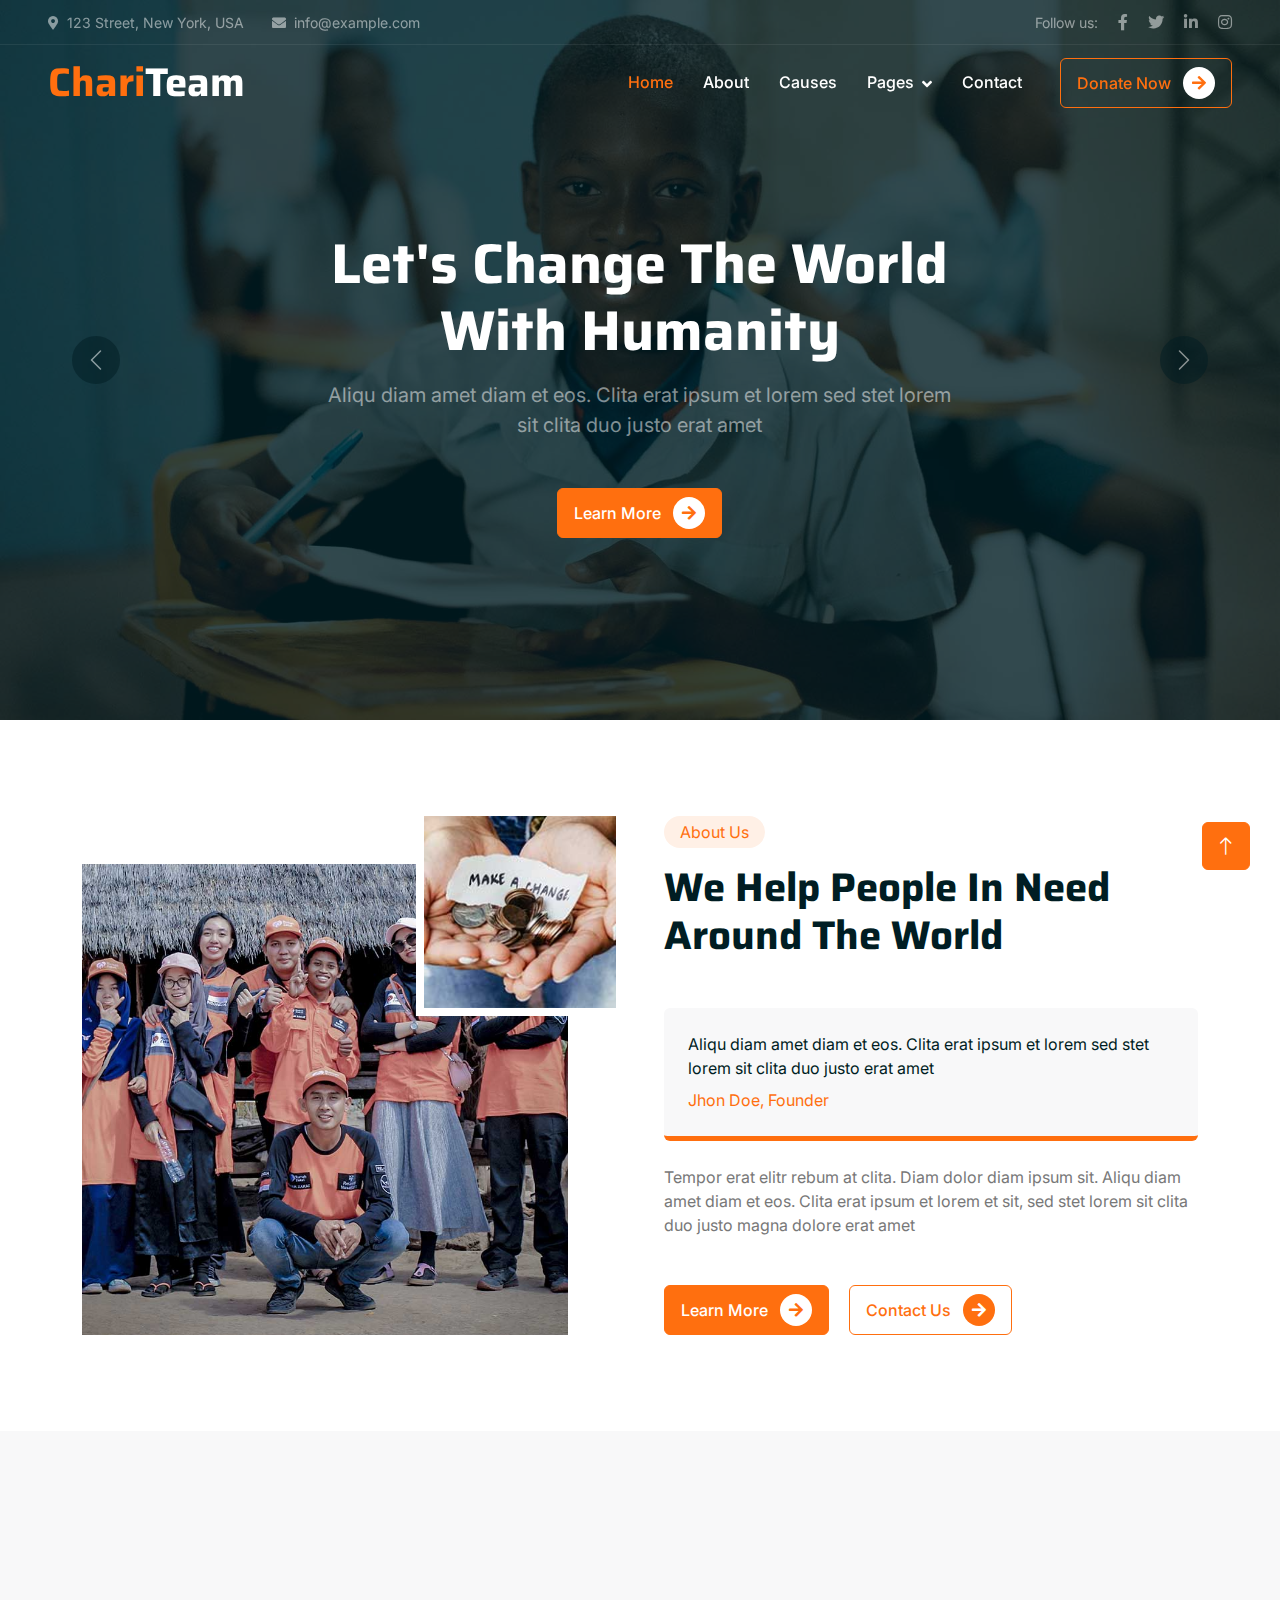
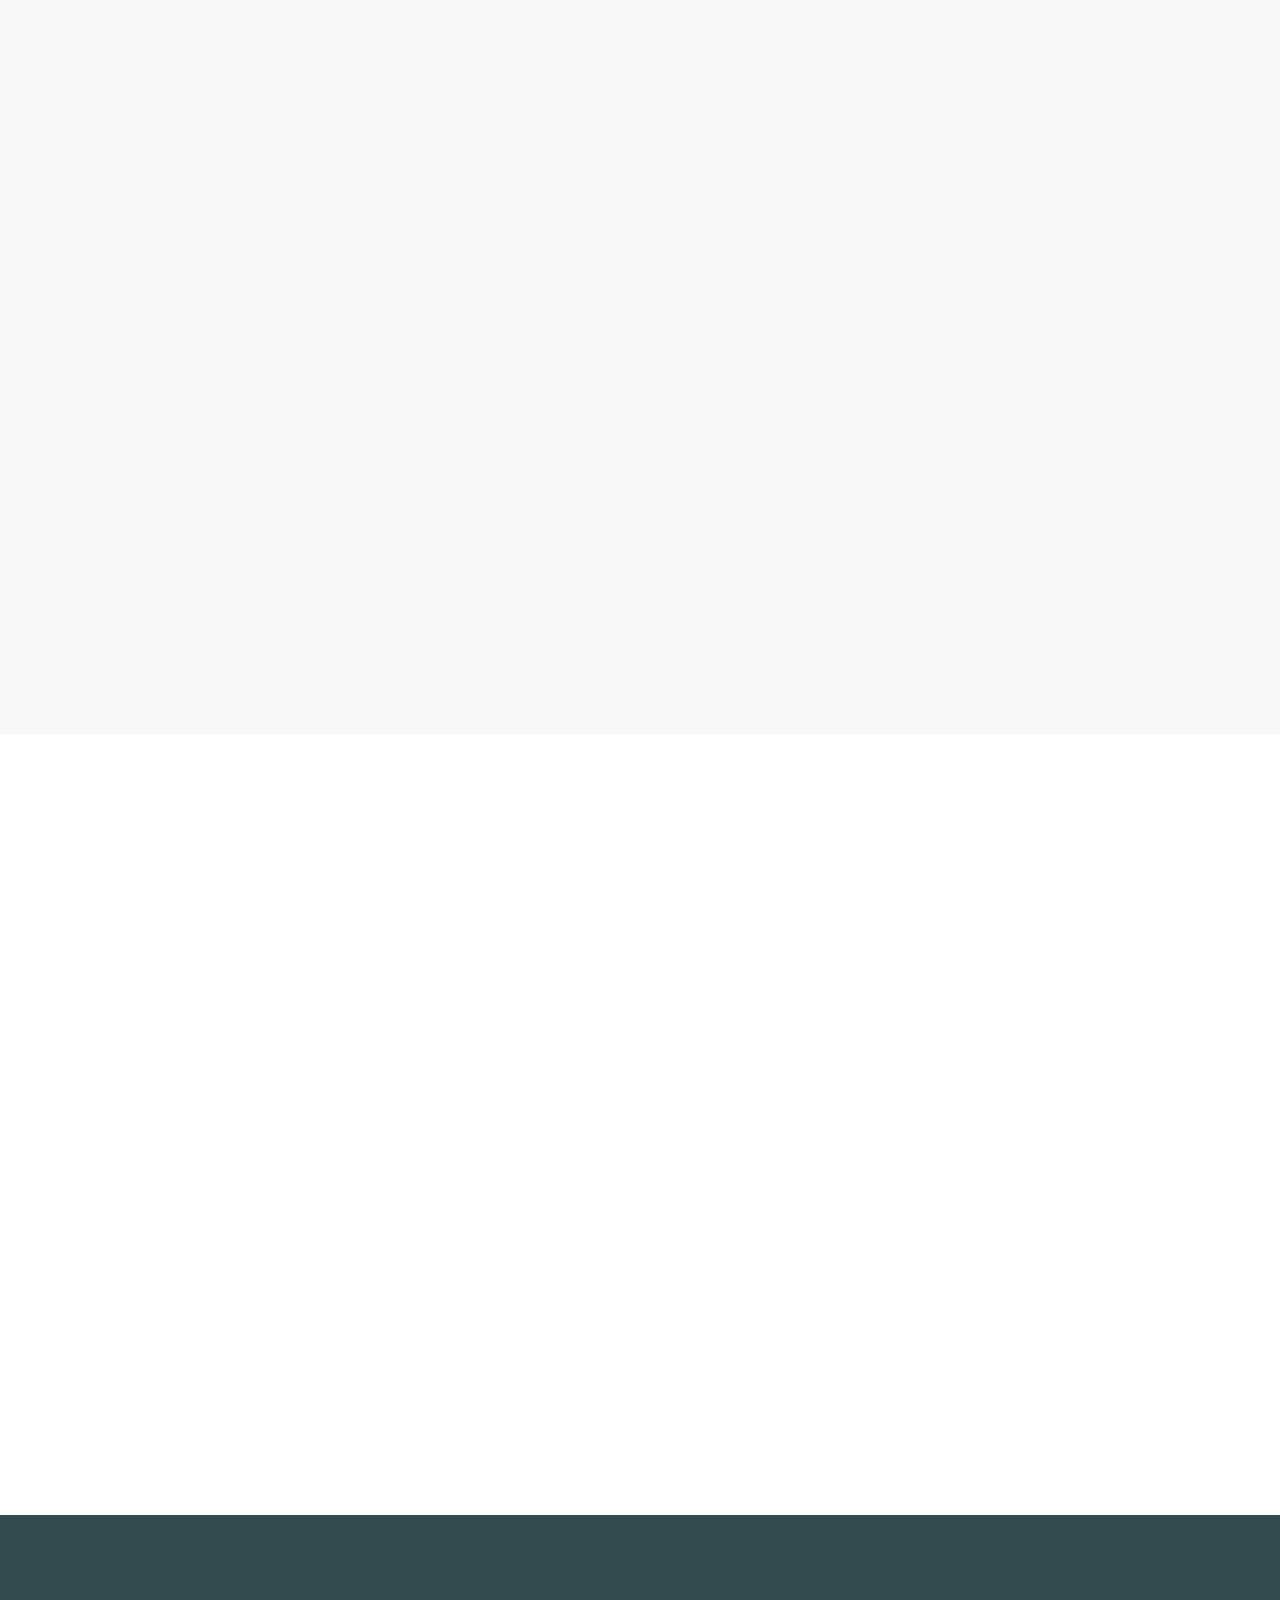
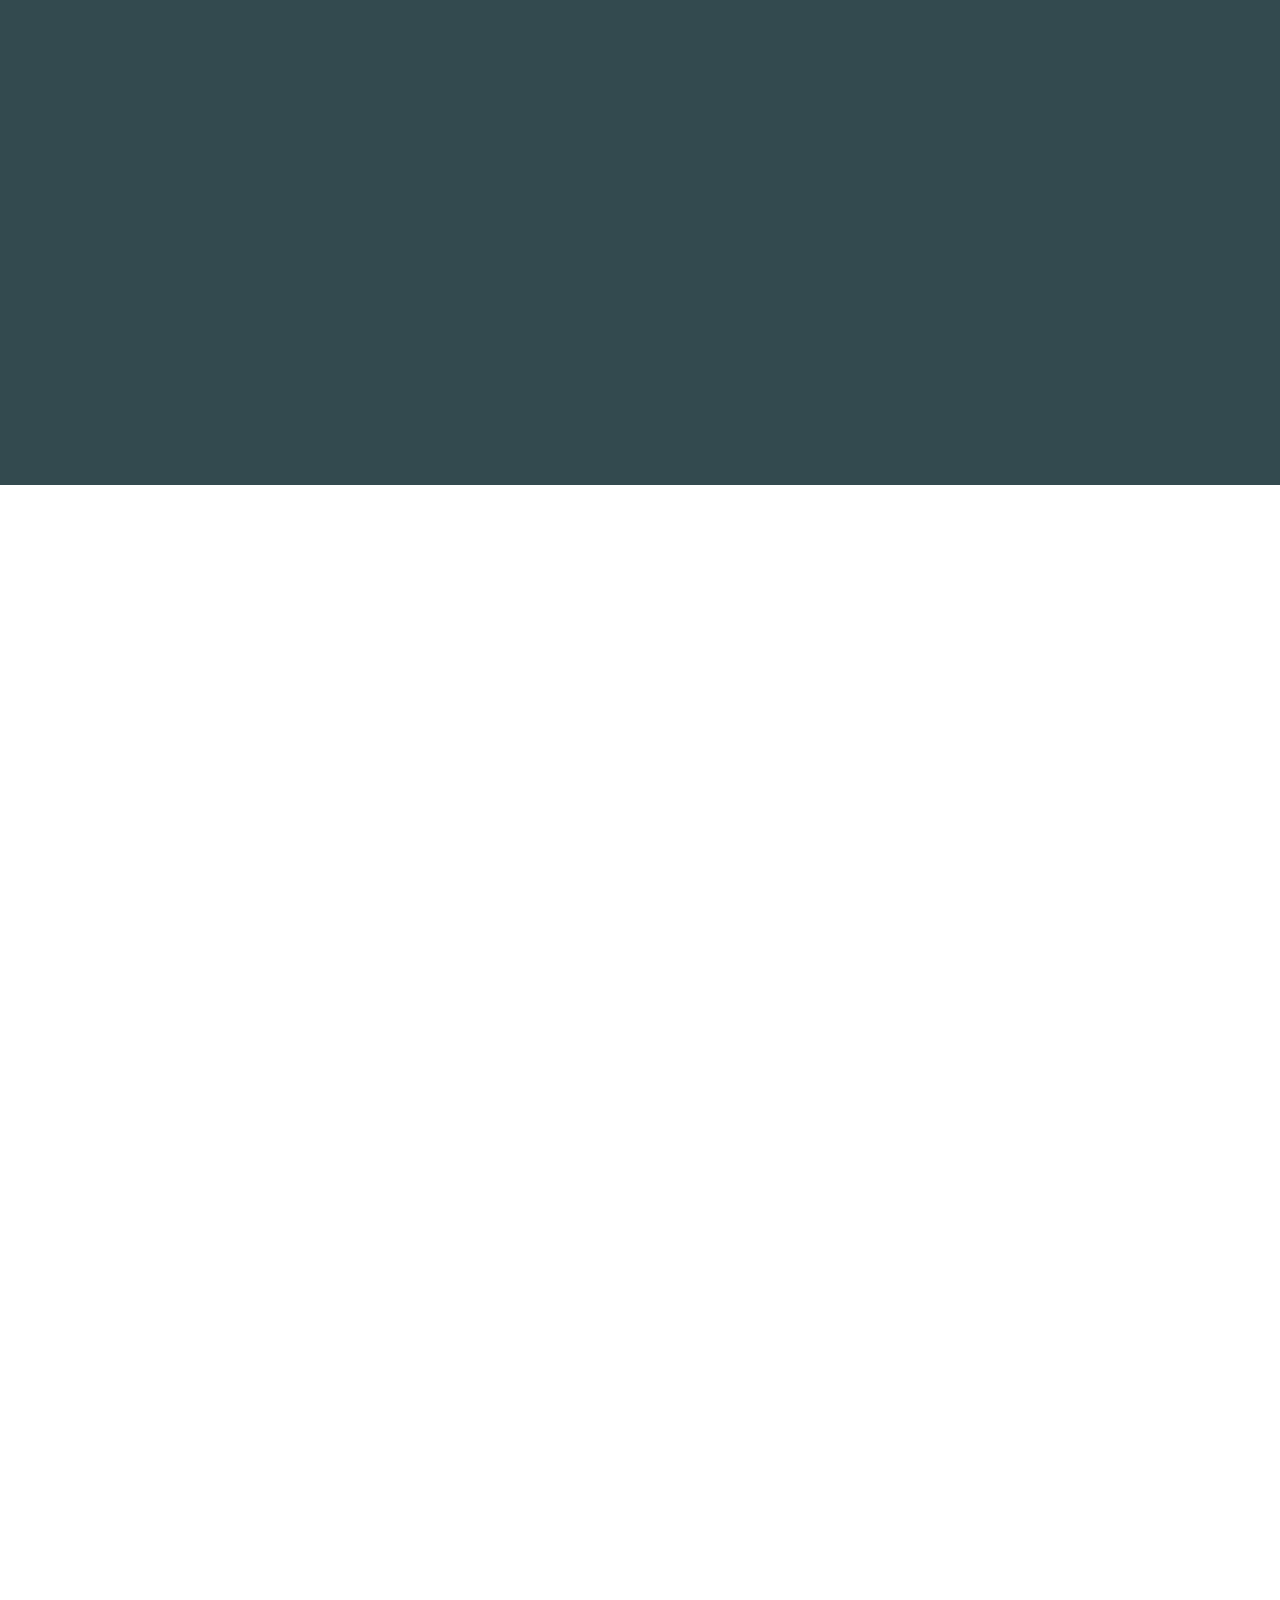
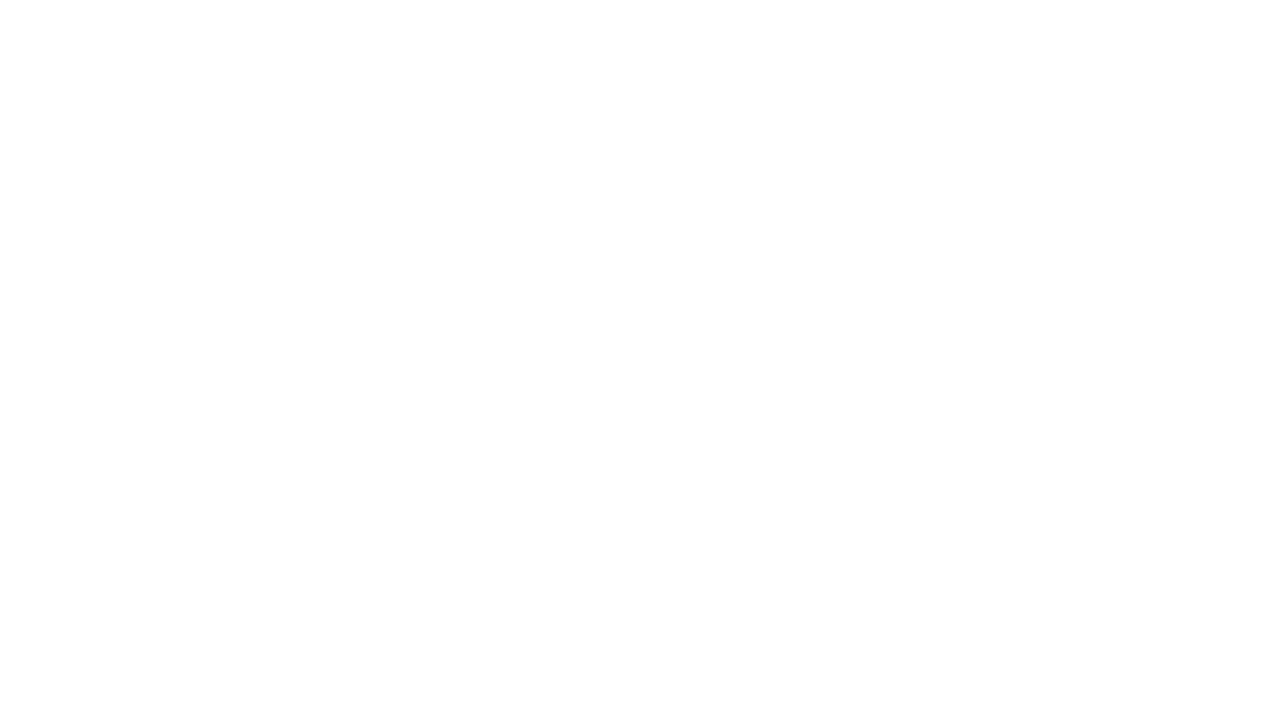
<file: index.html>
<!DOCTYPE html>
<html lang="en">

<head>
    <meta charset="utf-8">
    <title>ChariTeam - Free Nonprofit Website Template</title>
    <meta content="width=device-width, initial-scale=1.0" name="viewport">
    <meta content="" name="keywords">
    <meta content="" name="description">

    <!-- Favicon -->
    <link href="img/favicon.ico" rel="icon">

    <!-- Google Web Fonts -->
    <link rel="preconnect" href="https://fonts.googleapis.com">
    <link rel="preconnect" href="https://fonts.gstatic.com" crossorigin>
    <link href="https://fonts.googleapis.com/css2?family=Inter:wght@400;500;600&family=Saira:wght@500;600;700&display=swap" rel="stylesheet"> 

    <!-- Icon Font Stylesheet -->
    <link href="https://cdnjs.cloudflare.com/ajax/libs/font-awesome/5.10.0/css/all.min.css" rel="stylesheet">
    <link href="https://cdn.jsdelivr.net/npm/bootstrap-icons@1.4.1/font/bootstrap-icons.css" rel="stylesheet">

    <!-- Libraries Stylesheet -->
    <link href="lib/animate/animate.min.css" rel="stylesheet">
    <link href="lib/owlcarousel/assets/owl.carousel.min.css" rel="stylesheet">

    <!-- Customized Bootstrap Stylesheet -->
    <link href="css/bootstrap.min.css" rel="stylesheet">

    <!-- Template Stylesheet -->
    <link href="css/style.css" rel="stylesheet">
</head>

<body>
    <!-- Spinner Start -->
    <div id="spinner" class="show bg-white position-fixed translate-middle w-100 vh-100 top-50 start-50 d-flex align-items-center justify-content-center">
        <div class="spinner-grow text-primary" role="status"></div>
    </div>
    <!-- Spinner End -->


    <!-- Navbar Start -->
    <div class="container-fluid fixed-top px-0 wow fadeIn" data-wow-delay="0.1s">
        <div class="top-bar text-white-50 row gx-0 align-items-center d-none d-lg-flex">
            <div class="col-lg-6 px-5 text-start">
                <small><i class="fa fa-map-marker-alt me-2"></i>123 Street, New York, USA</small>
                <small class="ms-4"><i class="fa fa-envelope me-2"></i>info@example.com</small>
            </div>
            <div class="col-lg-6 px-5 text-end">
                <small>Follow us:</small>
                <a class="text-white-50 ms-3" href=""><i class="fab fa-facebook-f"></i></a>
                <a class="text-white-50 ms-3" href=""><i class="fab fa-twitter"></i></a>
                <a class="text-white-50 ms-3" href=""><i class="fab fa-linkedin-in"></i></a>
                <a class="text-white-50 ms-3" href=""><i class="fab fa-instagram"></i></a>
            </div>
        </div>

        <nav class="navbar navbar-expand-lg navbar-dark py-lg-0 px-lg-5 wow fadeIn" data-wow-delay="0.1s">
            <a href="index.html" class="navbar-brand ms-4 ms-lg-0">
                <h1 class="fw-bold text-primary m-0">Chari<span class="text-white">Team</span></h1>
            </a>
            <button type="button" class="navbar-toggler me-4" data-bs-toggle="collapse" data-bs-target="#navbarCollapse">
                <span class="navbar-toggler-icon"></span>
            </button>
            <div class="collapse navbar-collapse" id="navbarCollapse">
                <div class="navbar-nav ms-auto p-4 p-lg-0">
                    <a href="index.html" class="nav-item nav-link active">Home</a>
                    <a href="about.html" class="nav-item nav-link">About</a>
                    <a href="causes.html" class="nav-item nav-link">Causes</a>
                    <div class="nav-item dropdown">
                        <a href="#" class="nav-link dropdown-toggle" data-bs-toggle="dropdown">Pages</a>
                        <div class="dropdown-menu m-0">
                            <a href="service.html" class="dropdown-item">Service</a>
                            <a href="donate.html" class="dropdown-item">Donate</a>
                            <a href="team.html" class="dropdown-item">Our Team</a>
                            <a href="testimonial.html" class="dropdown-item">Testimonial</a>
                            <a href="404.html" class="dropdown-item">404 Page</a>
                        </div>
                    </div>
                    <a href="contact.html" class="nav-item nav-link">Contact</a>
                </div>
                <div class="d-none d-lg-flex ms-2">
                    <a class="btn btn-outline-primary py-2 px-3" href="">
                        Donate Now
                        <div class="d-inline-flex btn-sm-square bg-white text-primary rounded-circle ms-2">
                            <i class="fa fa-arrow-right"></i>
                        </div>
                    </a>
                </div>
            </div>
        </nav>
    </div>
    <!-- Navbar End -->


    <!-- Carousel Start -->
    <div class="container-fluid p-0 mb-5">
        <div id="header-carousel" class="carousel slide" data-bs-ride="carousel">
            <div class="carousel-inner">
                <div class="carousel-item active">
                    <img class="w-100" src="img/carousel-1.jpg" alt="Image">
                    <div class="carousel-caption">
                        <div class="container">
                            <div class="row justify-content-center">
                                <div class="col-lg-7 pt-5">
                                    <h1 class="display-4 text-white mb-3 animated slideInDown">Let's Change The World With Humanity</h1>
                                    <p class="fs-5 text-white-50 mb-5 animated slideInDown">Aliqu diam amet diam et eos. Clita erat ipsum et lorem sed stet lorem sit clita duo justo erat amet</p>
                                    <a class="btn btn-primary py-2 px-3 animated slideInDown" href="">
                                        Learn More
                                        <div class="d-inline-flex btn-sm-square bg-white text-primary rounded-circle ms-2">
                                            <i class="fa fa-arrow-right"></i>
                                        </div>
                                    </a>
                                </div>
                            </div>
                        </div>
                    </div>
                </div>
                <div class="carousel-item">
                    <img class="w-100" src="img/carousel-2.jpg" alt="Image">
                    <div class="carousel-caption">
                        <div class="container">
                            <div class="row justify-content-center">
                                <div class="col-lg-7 pt-5">
                                    <h1 class="display-4 text-white mb-3 animated slideInDown">Let's Save More Lifes With Our Helping Hand</h1>
                                    <p class="fs-5 text-white-50 mb-5 animated slideInDown">Aliqu diam amet diam et eos. Clita erat ipsum et lorem sed stet lorem sit clita duo justo erat amet</p>
                                    <a class="btn btn-primary py-2 px-3 animated slideInDown" href="">
                                        Learn More
                                        <div class="d-inline-flex btn-sm-square bg-white text-primary rounded-circle ms-2">
                                            <i class="fa fa-arrow-right"></i>
                                        </div>
                                    </a>
                                </div>
                            </div>
                        </div>
                    </div>
                </div>
            </div>
            <button class="carousel-control-prev" type="button" data-bs-target="#header-carousel"
                data-bs-slide="prev">
                <span class="carousel-control-prev-icon" aria-hidden="true"></span>
                <span class="visually-hidden">Previous</span>
            </button>
            <button class="carousel-control-next" type="button" data-bs-target="#header-carousel"
                data-bs-slide="next">
                <span class="carousel-control-next-icon" aria-hidden="true"></span>
                <span class="visually-hidden">Next</span>
            </button>
        </div>
    </div>
    <!-- Carousel End -->


    <!-- About Start -->
    <div class="container-xxl py-5">
        <div class="container">
            <div class="row g-5">
                <div class="col-lg-6 wow fadeInUp" data-wow-delay="0.1s">
                    <div class="position-relative overflow-hidden h-100" style="min-height: 400px;">
                        <img class="position-absolute w-100 h-100 pt-5 pe-5" src="img/about-1.jpg" alt="" style="object-fit: cover;">
                        <img class="position-absolute top-0 end-0 bg-white ps-2 pb-2" src="img/about-2.jpg" alt="" style="width: 200px; height: 200px;">
                    </div>
                </div>
                <div class="col-lg-6 wow fadeInUp" data-wow-delay="0.5s">
                    <div class="h-100">
                        <div class="d-inline-block rounded-pill bg-secondary text-primary py-1 px-3 mb-3">About Us</div>
                        <h1 class="display-6 mb-5">We Help People In Need Around The World</h1>
                        <div class="bg-light border-bottom border-5 border-primary rounded p-4 mb-4">
                            <p class="text-dark mb-2">Aliqu diam amet diam et eos. Clita erat ipsum et lorem sed stet lorem sit clita duo justo erat amet</p>
                            <span class="text-primary">Jhon Doe, Founder</span>
                        </div>
                        <p class="mb-5">Tempor erat elitr rebum at clita. Diam dolor diam ipsum sit. Aliqu diam amet diam et eos. Clita erat ipsum et lorem et sit, sed stet lorem sit clita duo justo magna dolore erat amet</p>
                        <a class="btn btn-primary py-2 px-3 me-3" href="">
                            Learn More
                            <div class="d-inline-flex btn-sm-square bg-white text-primary rounded-circle ms-2">
                                <i class="fa fa-arrow-right"></i>
                            </div>
                        </a>
                        <a class="btn btn-outline-primary py-2 px-3" href="">
                            Contact Us
                            <div class="d-inline-flex btn-sm-square bg-primary text-white rounded-circle ms-2">
                                <i class="fa fa-arrow-right"></i>
                            </div>
                        </a>
                    </div>
                </div>
            </div>
        </div>
    </div>
    <!-- About End -->


    <!-- Causes Start -->
    <div class="container-xxl bg-light my-5 py-5">
        <div class="container py-5">
            <div class="text-center mx-auto mb-5 wow fadeInUp" data-wow-delay="0.1s" style="max-width: 500px;">
                <div class="d-inline-block rounded-pill bg-secondary text-primary py-1 px-3 mb-3">Feature Causes</div>
                <h1 class="display-6 mb-5">Every Child Deserves The Opportunity To Learn</h1>
            </div>
            <div class="row g-4 justify-content-center">
                <div class="col-lg-4 col-md-6 wow fadeInUp" data-wow-delay="0.1s">
                    <div class="causes-item d-flex flex-column bg-white border-top border-5 border-primary rounded-top overflow-hidden h-100">
                        <div class="text-center p-4 pt-0">
                            <div class="d-inline-block bg-primary text-white rounded-bottom fs-5 pb-1 px-3 mb-4">
                                <small>Education</small>
                            </div>
                            <h5 class="mb-3">Education For African Children</h5>
                            <p>Tempor erat elitr rebum at clita dolor diam ipsum sit diam amet diam et eos</p>
                            <div class="causes-progress bg-light p-3 pt-2">
                                <div class="d-flex justify-content-between">
                                    <p class="text-dark">$10,000 <small class="text-body">Goal</small></p>
                                    <p class="text-dark">$9,542 <small class="text-body">Raised</small></p>
                                </div>
                                <div class="progress">
                                    <div class="progress-bar" role="progressbar" aria-valuenow="90" aria-valuemin="0" aria-valuemax="100">
                                        <span>90%</span>
                                    </div>
                                </div>
                            </div>
                        </div>
                        <div class="position-relative mt-auto">
                            <img class="img-fluid" src="img/courses-1.jpg" alt="">
                            <div class="causes-overlay">
                                <a class="btn btn-outline-primary" href="">
                                    Read More
                                    <div class="d-inline-flex btn-sm-square bg-primary text-white rounded-circle ms-2">
                                        <i class="fa fa-arrow-right"></i>
                                    </div>
                                </a>
                            </div>
                        </div>
                    </div>
                </div>
                <div class="col-lg-4 col-md-6 wow fadeInUp" data-wow-delay="0.3s">
                    <div class="causes-item d-flex flex-column bg-white border-top border-5 border-primary rounded-top overflow-hidden h-100">
                        <div class="text-center p-4 pt-0">
                            <div class="d-inline-block bg-primary text-white rounded-bottom fs-5 pb-1 px-3 mb-4">
                                <small>Pure Water</small>
                            </div>
                            <h5 class="mb-3">Ensure Pure Drinking Water</h5>
                            <p>Tempor erat elitr rebum at clita dolor diam ipsum sit diam amet diam et eos</p>
                            <div class="causes-progress bg-light p-3 pt-2">
                                <div class="d-flex justify-content-between">
                                    <p class="text-dark">$10,000 <small class="text-body">Goal</small></p>
                                    <p class="text-dark">$9,542 <small class="text-body">Raised</small></p>
                                </div>
                                <div class="progress">
                                    <div class="progress-bar" role="progressbar" aria-valuenow="90" aria-valuemin="0" aria-valuemax="100">
                                        <span>90%</span>
                                    </div>
                                </div>
                            </div>
                        </div>
                        <div class="position-relative mt-auto">
                            <img class="img-fluid" src="img/courses-2.jpg" alt="">
                            <div class="causes-overlay">
                                <a class="btn btn-outline-primary" href="">
                                    Read More
                                    <div class="d-inline-flex btn-sm-square bg-primary text-white rounded-circle ms-2">
                                        <i class="fa fa-arrow-right"></i>
                                    </div>
                                </a>
                            </div>
                        </div>
                    </div>
                </div>
                <div class="col-lg-4 col-md-6 wow fadeInUp" data-wow-delay="0.5s">
                    <div class="causes-item d-flex flex-column bg-white border-top border-5 border-primary rounded-top overflow-hidden h-100">
                        <div class="text-center p-4 pt-0">
                            <div class="d-inline-block bg-primary text-white rounded-bottom fs-5 pb-1 px-3 mb-4">
                                <small>Healthy Life</small>
                            </div>
                            <h5 class="mb-3">Ensure Medical Treatment</h5>
                            <p>Tempor erat elitr rebum at clita dolor diam ipsum sit diam amet diam et eos</p>
                            <div class="causes-progress bg-light p-3 pt-2">
                                <div class="d-flex justify-content-between">
                                    <p class="text-dark">$10,000 <small class="text-body">Goal</small></p>
                                    <p class="text-dark">$9,542 <small class="text-body">Raised</small></p>
                                </div>
                                <div class="progress">
                                    <div class="progress-bar" role="progressbar" aria-valuenow="90" aria-valuemin="0" aria-valuemax="100">
                                        <span>90%</span>
                                    </div>
                                </div>
                            </div>
                        </div>
                        <div class="position-relative mt-auto">
                            <img class="img-fluid" src="img/courses-3.jpg" alt="">
                            <div class="causes-overlay">
                                <a class="btn btn-outline-primary" href="">
                                    Read More
                                    <div class="d-inline-flex btn-sm-square bg-primary text-white rounded-circle ms-2">
                                        <i class="fa fa-arrow-right"></i>
                                    </div>
                                </a>
                            </div>
                        </div>
                    </div>
                </div>
            </div>
        </div>
    </div>
    <!-- Causes End -->


    <!-- Service Start -->
    <div class="container-xxl py-5">
        <div class="container">
            <div class="text-center mx-auto mb-5 wow fadeInUp" data-wow-delay="0.1s" style="max-width: 500px;">
                <div class="d-inline-block rounded-pill bg-secondary text-primary py-1 px-3 mb-3">What We Do</div>
                <h1 class="display-6 mb-5">Learn More What We Do And Get Involved</h1>
            </div>
            <div class="row g-4 justify-content-center">
                <div class="col-lg-4 col-md-6 wow fadeInUp" data-wow-delay="0.1s">
                    <div class="service-item bg-white text-center h-100 p-4 p-xl-5">
                        <img class="img-fluid mb-4" src="img/icon-1.png" alt="">
                        <h4 class="mb-3">Child Education</h4>
                        <p class="mb-4">Tempor ut dolore lorem kasd vero ipsum sit eirmod sit. Ipsum diam justo sed vero dolor duo.</p>
                        <a class="btn btn-outline-primary px-3" href="">
                            Learn More
                            <div class="d-inline-flex btn-sm-square bg-primary text-white rounded-circle ms-2">
                                <i class="fa fa-arrow-right"></i>
                            </div>
                        </a>
                    </div>
                </div>
                <div class="col-lg-4 col-md-6 wow fadeInUp" data-wow-delay="0.3s">
                    <div class="service-item bg-white text-center h-100 p-4 p-xl-5">
                        <img class="img-fluid mb-4" src="img/icon-2.png" alt="">
                        <h4 class="mb-3">Medical Treatment</h4>
                        <p class="mb-4">Tempor ut dolore lorem kasd vero ipsum sit eirmod sit. Ipsum diam justo sed vero dolor duo.</p>
                        <a class="btn btn-outline-primary px-3" href="">
                            Learn More
                            <div class="d-inline-flex btn-sm-square bg-primary text-white rounded-circle ms-2">
                                <i class="fa fa-arrow-right"></i>
                            </div>
                        </a>
                    </div>
                </div>
                <div class="col-lg-4 col-md-6 wow fadeInUp" data-wow-delay="0.5s">
                    <div class="service-item bg-white text-center h-100 p-4 p-xl-5">
                        <img class="img-fluid mb-4" src="img/icon-3.png" alt="">
                        <h4 class="mb-3">Pure Drinking Water</h4>
                        <p class="mb-4">Tempor ut dolore lorem kasd vero ipsum sit eirmod sit. Ipsum diam justo sed vero dolor duo.</p>
                        <a class="btn btn-outline-primary px-3" href="">
                            Learn More
                            <div class="d-inline-flex btn-sm-square bg-primary text-white rounded-circle ms-2">
                                <i class="fa fa-arrow-right"></i>
                            </div>
                        </a>
                    </div>
                </div>
            </div>
        </div>
    </div>
    <!-- Service End -->


    <!-- Donate Start -->
    <div class="container-fluid donate my-5 py-5" data-parallax="scroll" data-image-src="img/carousel-2.jpg">
        <div class="container py-5">
            <div class="row g-5 align-items-center">
                <div class="col-lg-6 wow fadeIn" data-wow-delay="0.1s">
                    <div class="d-inline-block rounded-pill bg-secondary text-primary py-1 px-3 mb-3">Donate Now</div>
                    <h1 class="display-6 text-white mb-5">Thanks For The Results Achieved With You</h1>
                    <p class="text-white-50 mb-0">Tempor erat elitr rebum at clita. Diam dolor diam ipsum sit. Aliqu diam amet diam et eos. Clita erat ipsum et lorem et sit, sed stet lorem sit clita duo justo magna dolore erat amet</p>
                </div>
                <div class="col-lg-6 wow fadeIn" data-wow-delay="0.5s">
                    <div class="h-100 bg-white p-5">
                        <form>
                            <div class="row g-3">
                                <div class="col-12">
                                    <div class="form-floating">
                                        <input type="text" class="form-control bg-light border-0" id="name" placeholder="Your Name">
                                        <label for="name">Your Name</label>
                                    </div>
                                </div>
                                <div class="col-12">
                                    <div class="form-floating">
                                        <input type="email" class="form-control bg-light border-0" id="email" placeholder="Your Email">
                                        <label for="email">Your Email</label>
                                    </div>
                                </div>
                                <div class="col-12">
                                    <div class="btn-group d-flex justify-content-around">
                                        <input type="radio" class="btn-check" name="btnradio" id="btnradio1" checked>
                                        <label class="btn btn-light py-3" for="btnradio1">$10</label>

                                        <input type="radio" class="btn-check" name="btnradio" id="btnradio2">
                                        <label class="btn btn-light py-3" for="btnradio2">$20</label>

                                        <input type="radio" class="btn-check" name="btnradio" id="btnradio3">
                                        <label class="btn btn-light py-3" for="btnradio3">$30</label>
                                    </div>
                                </div>
                                <div class="col-12">
                                    <button class="btn btn-primary px-5" style="height: 60px;">
                                        Donate Now
                                        <div class="d-inline-flex btn-sm-square bg-white text-primary rounded-circle ms-2">
                                            <i class="fa fa-arrow-right"></i>
                                        </div>
                                    </button>
                                </div>
                            </div>
                        </form>
                    </div>
                </div>
            </div>
        </div>
    </div>
    <!-- Donate End -->


    <!-- Team Start -->
    <div class="container-xxl py-5">
        <div class="container">
            <div class="text-center mx-auto mb-5 wow fadeInUp" data-wow-delay="0.1s" style="max-width: 500px;">
                <div class="d-inline-block rounded-pill bg-secondary text-primary py-1 px-3 mb-3">Team Members</div>
                <h1 class="display-6 mb-5">Let's Meet With Our Ordinary Soldiers</h1>
            </div>
            <div class="row g-4">
                <div class="col-lg-3 col-md-6 wow fadeInUp" data-wow-delay="0.1s">
                    <div class="team-item position-relative rounded overflow-hidden">
                        <div class="overflow-hidden">
                            <img class="img-fluid" src="img/team-1.jpg" alt="">
                        </div>
                        <div class="team-text bg-light text-center p-4">
                            <h5>Full Name</h5>
                            <p class="text-primary">Designation</p>
                            <div class="team-social text-center">
                                <a class="btn btn-square" href=""><i class="fab fa-facebook-f"></i></a>
                                <a class="btn btn-square" href=""><i class="fab fa-twitter"></i></a>
                                <a class="btn btn-square" href=""><i class="fab fa-instagram"></i></a>
                            </div>
                        </div>
                    </div>
                </div>
                <div class="col-lg-3 col-md-6 wow fadeInUp" data-wow-delay="0.3s">
                    <div class="team-item position-relative rounded overflow-hidden">
                        <div class="overflow-hidden">
                            <img class="img-fluid" src="img/team-2.jpg" alt="">
                        </div>
                        <div class="team-text bg-light text-center p-4">
                            <h5>Full Name</h5>
                            <p class="text-primary">Designation</p>
                            <div class="team-social text-center">
                                <a class="btn btn-square" href=""><i class="fab fa-facebook-f"></i></a>
                                <a class="btn btn-square" href=""><i class="fab fa-twitter"></i></a>
                                <a class="btn btn-square" href=""><i class="fab fa-instagram"></i></a>
                            </div>
                        </div>
                    </div>
                </div>
                <div class="col-lg-3 col-md-6 wow fadeInUp" data-wow-delay="0.5s">
                    <div class="team-item position-relative rounded overflow-hidden">
                        <div class="overflow-hidden">
                            <img class="img-fluid" src="img/team-3.jpg" alt="">
                        </div>
                        <div class="team-text bg-light text-center p-4">
                            <h5>Full Name</h5>
                            <p class="text-primary">Designation</p>
                            <div class="team-social text-center">
                                <a class="btn btn-square" href=""><i class="fab fa-facebook-f"></i></a>
                                <a class="btn btn-square" href=""><i class="fab fa-twitter"></i></a>
                                <a class="btn btn-square" href=""><i class="fab fa-instagram"></i></a>
                            </div>
                        </div>
                    </div>
                </div>
                <div class="col-lg-3 col-md-6 wow fadeInUp" data-wow-delay="0.7s">
                    <div class="team-item position-relative rounded overflow-hidden">
                        <div class="overflow-hidden">
                            <img class="img-fluid" src="img/team-4.jpg" alt="">
                        </div>
                        <div class="team-text bg-light text-center p-4">
                            <h5>Full Name</h5>
                            <p class="text-primary">Designation</p>
                            <div class="team-social text-center">
                                <a class="btn btn-square" href=""><i class="fab fa-facebook-f"></i></a>
                                <a class="btn btn-square" href=""><i class="fab fa-twitter"></i></a>
                                <a class="btn btn-square" href=""><i class="fab fa-instagram"></i></a>
                            </div>
                        </div>
                    </div>
                </div>
            </div>
        </div>
    </div>
    <!-- Team End -->


    <!-- Testimonial Start -->
    <div class="container-xxl py-5">
        <div class="container">
            <div class="text-center mx-auto mb-5 wow fadeInUp" data-wow-delay="0.1s" style="max-width: 500px;">
                <div class="d-inline-block rounded-pill bg-secondary text-primary py-1 px-3 mb-3">Testimonial</div>
                <h1 class="display-6 mb-5">Trusted By Thousands Of People And Nonprofits</h1>
            </div>
            <div class="owl-carousel testimonial-carousel wow fadeInUp" data-wow-delay="0.1s">
                <div class="testimonial-item text-center">
                    <img class="img-fluid bg-light rounded-circle p-2 mx-auto mb-4" src="img/testimonial-1.jpg" style="width: 100px; height: 100px;">
                    <div class="testimonial-text rounded text-center p-4">
                        <p>Clita clita tempor justo dolor ipsum amet kasd amet duo justo duo duo labore sed sed. Magna ut diam sit et amet stet eos sed clita erat magna elitr erat sit sit erat at rebum justo sea clita.</p>
                        <h5 class="mb-1">Doner Name</h5>
                        <span class="fst-italic">Profession</span>
                    </div>
                </div>
                <div class="testimonial-item text-center">
                    <img class="img-fluid bg-light rounded-circle p-2 mx-auto mb-4" src="img/testimonial-2.jpg" style="width: 100px; height: 100px;">
                    <div class="testimonial-text rounded text-center p-4">
                        <p>Clita clita tempor justo dolor ipsum amet kasd amet duo justo duo duo labore sed sed. Magna ut diam sit et amet stet eos sed clita erat magna elitr erat sit sit erat at rebum justo sea clita.</p>
                        <h5 class="mb-1">Doner Name</h5>
                        <span class="fst-italic">Profession</span>
                    </div>
                </div>
                <div class="testimonial-item text-center">
                    <img class="img-fluid bg-light rounded-circle p-2 mx-auto mb-4" src="img/testimonial-3.jpg" style="width: 100px; height: 100px;">
                    <div class="testimonial-text rounded text-center p-4">
                        <p>Clita clita tempor justo dolor ipsum amet kasd amet duo justo duo duo labore sed sed. Magna ut diam sit et amet stet eos sed clita erat magna elitr erat sit sit erat at rebum justo sea clita.</p>
                        <h5 class="mb-1">Doner Name</h5>
                        <span class="fst-italic">Profession</span>
                    </div>
                </div>
            </div>
        </div>
    </div>
    <!-- Testimonial End -->


    <!-- Footer Start -->
    <div class="container-fluid bg-dark text-white-50 footer mt-5 pt-5 wow fadeIn" data-wow-delay="0.1s">
        <div class="container py-5">
            <div class="row g-5">
                <div class="col-lg-3 col-md-6">
                    <h1 class="fw-bold text-primary mb-4">Chari<span class="text-white">Team</span></h1>
                    <p>Diam dolor diam ipsum sit. Aliqu diam amet diam et eos. Clita erat ipsum et lorem et sit, sed stet lorem sit clita</p>
                    <div class="d-flex pt-2">
                        <a class="btn btn-square me-1" href=""><i class="fab fa-twitter"></i></a>
                        <a class="btn btn-square me-1" href=""><i class="fab fa-facebook-f"></i></a>
                        <a class="btn btn-square me-1" href=""><i class="fab fa-youtube"></i></a>
                        <a class="btn btn-square me-0" href=""><i class="fab fa-linkedin-in"></i></a>
                    </div>
                </div>
                <div class="col-lg-3 col-md-6">
                    <h5 class="text-light mb-4">Address</h5>
                    <p><i class="fa fa-map-marker-alt me-3"></i>123 Street, New York, USA</p>
                    <p><i class="fa fa-phone-alt me-3"></i>+012 345 67890</p>
                    <p><i class="fa fa-envelope me-3"></i>info@example.com</p>
                </div>
                <div class="col-lg-3 col-md-6">
                    <h5 class="text-light mb-4">Quick Links</h5>
                    <a class="btn btn-link" href="">About Us</a>
                    <a class="btn btn-link" href="">Contact Us</a>
                    <a class="btn btn-link" href="">Our Services</a>
                    <a class="btn btn-link" href="">Terms & Condition</a>
                    <a class="btn btn-link" href="">Support</a>
                </div>
                <div class="col-lg-3 col-md-6">
                    <h5 class="text-light mb-4">Newsletter</h5>
                    <p>Dolor amet sit justo amet elitr clita ipsum elitr est.</p>
                    <div class="position-relative mx-auto" style="max-width: 400px;">
                        <input class="form-control bg-transparent w-100 py-3 ps-4 pe-5" type="text" placeholder="Your email">
                        <button type="button" class="btn btn-primary py-2 position-absolute top-0 end-0 mt-2 me-2">SignUp</button>
                    </div>
                </div>
            </div>
        </div>
        <div class="container-fluid copyright">
            <div class="container">
                <div class="row">
                    <div class="col-md-6 text-center text-md-start mb-3 mb-md-0">
                        &copy; <a href="#">Your Site Name</a>, All Right Reserved.
                    </div>
                    <div class="col-md-6 text-center text-md-end">
                        <!--/*** This template is free as long as you keep the footer author’s credit link/attribution link/backlink. If you'd like to use the template without the footer author’s credit link/attribution link/backlink, you can purchase the Credit Removal License from "https://htmlcodex.com/credit-removal". Thank you for your support. ***/-->
                        Designed By <a href="https://htmlcodex.com">HTML Codex</a>
                    </div>
                </div>
            </div>
        </div>
    </div>
    <!-- Footer End -->


    <!-- Back to Top -->
    <a href="#" class="btn btn-lg btn-primary btn-lg-square back-to-top"><i class="bi bi-arrow-up"></i></a>


    <!-- JavaScript Libraries -->
    <script src="https://code.jquery.com/jquery-3.4.1.min.js"></script>
    <script src="https://cdn.jsdelivr.net/npm/bootstrap@5.0.0/dist/js/bootstrap.bundle.min.js"></script>
    <script src="lib/wow/wow.min.js"></script>
    <script src="lib/easing/easing.min.js"></script>
    <script src="lib/waypoints/waypoints.min.js"></script>
    <script src="lib/owlcarousel/owl.carousel.min.js"></script>
    <script src="lib/parallax/parallax.min.js"></script>

    <!-- Template Javascript -->
    <script src="js/main.js"></script>
</body>

</html>
</file>
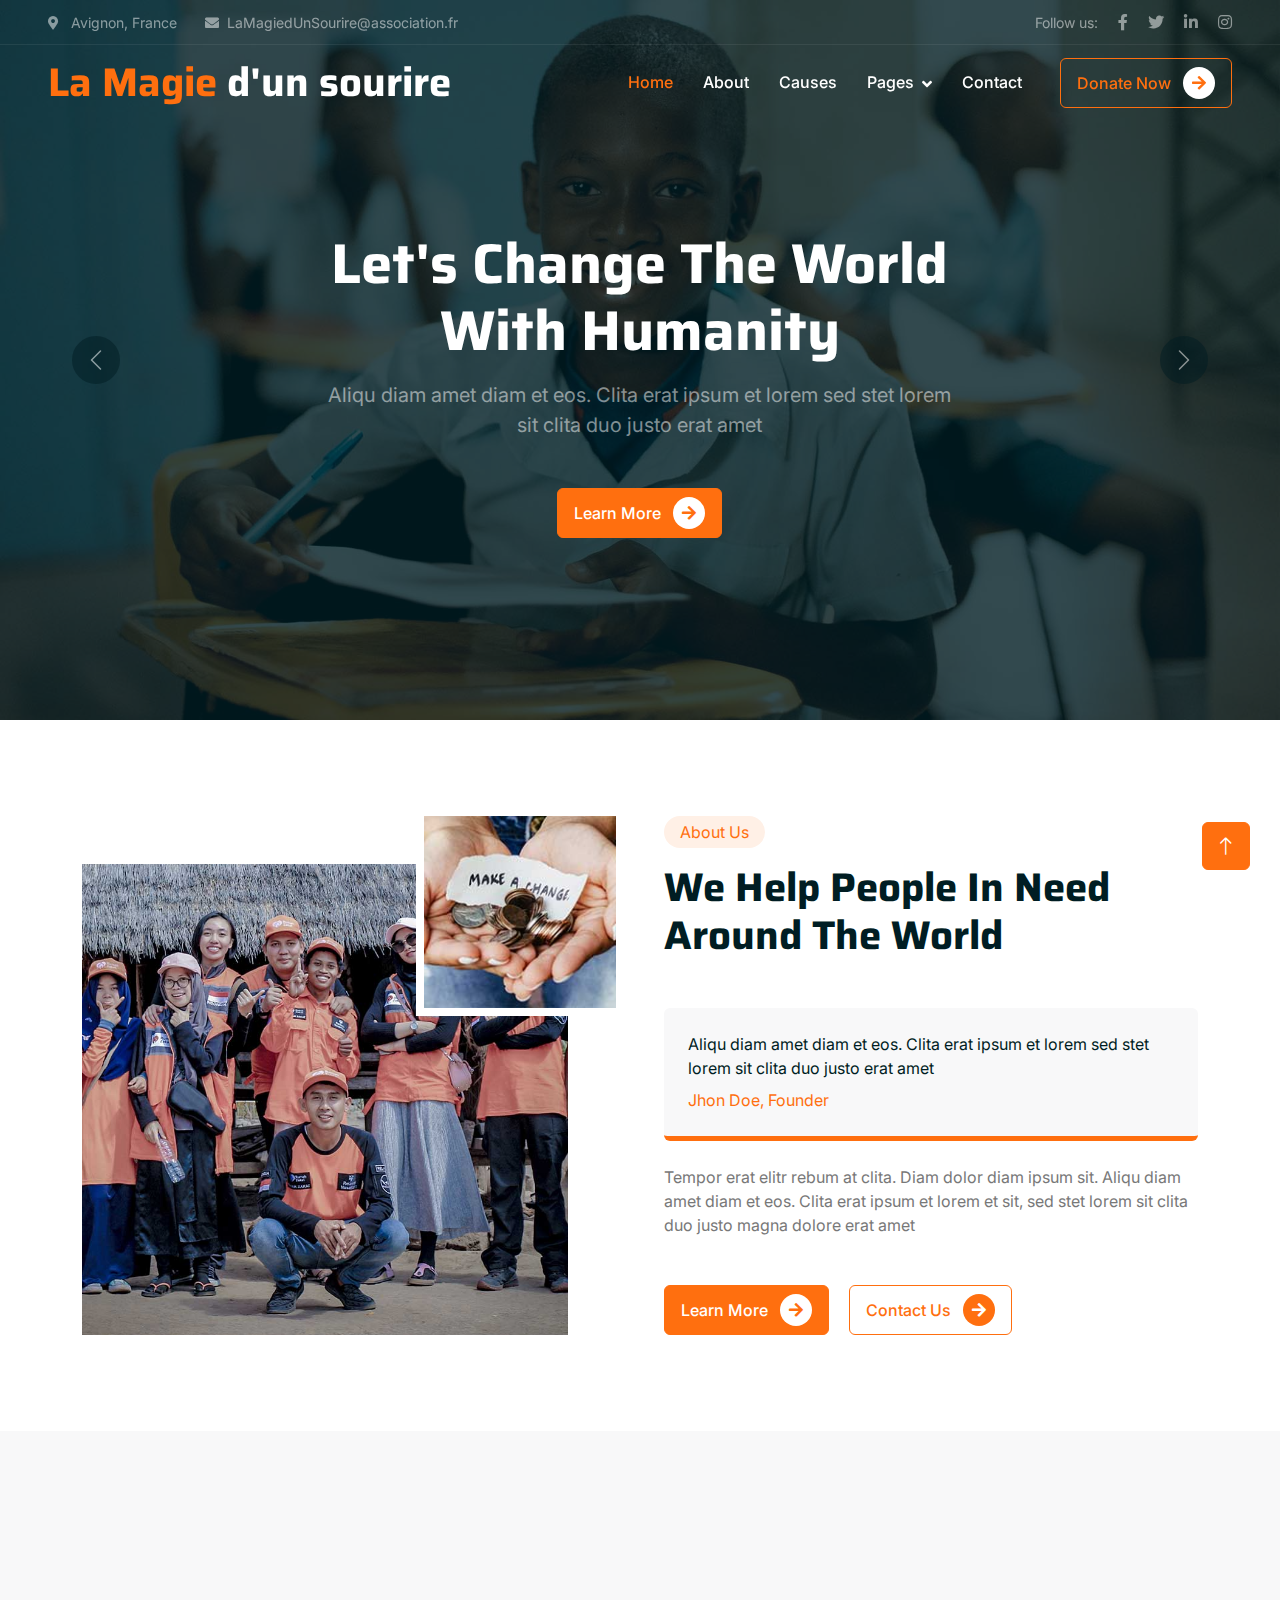
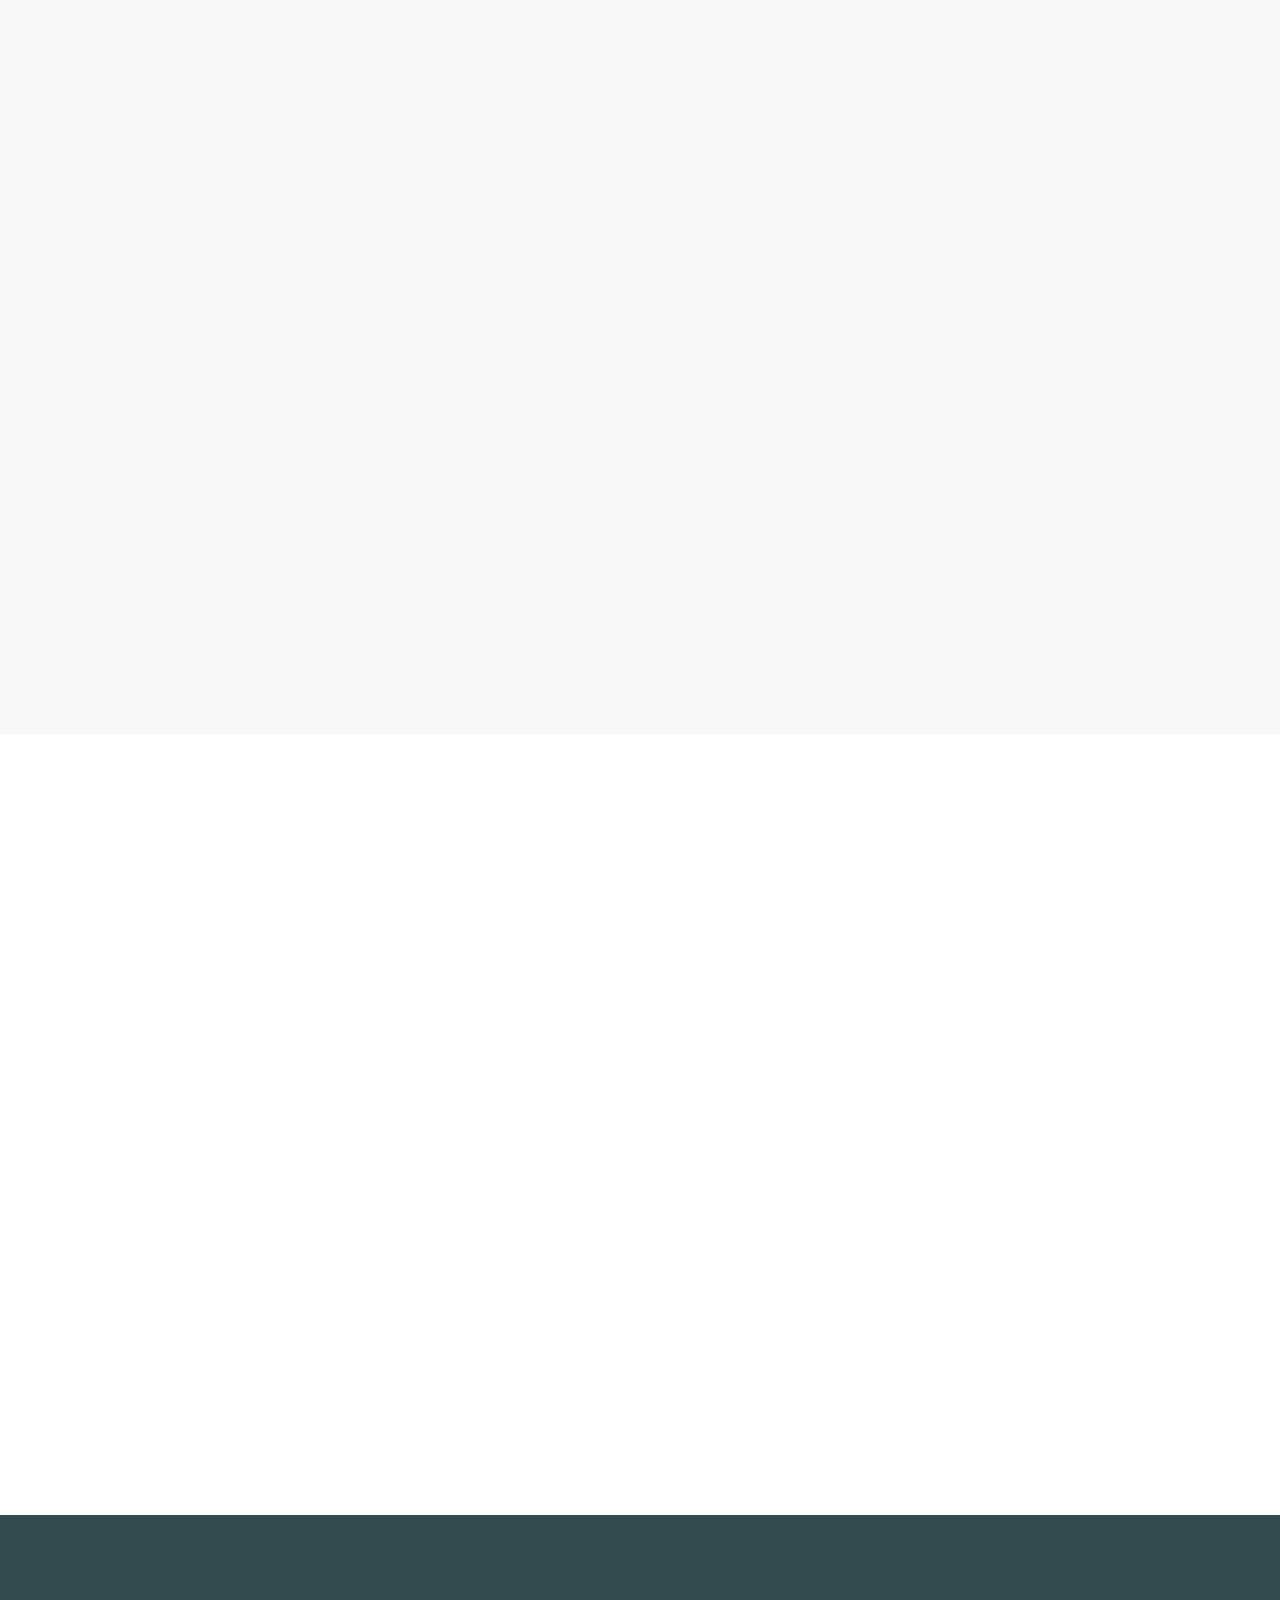
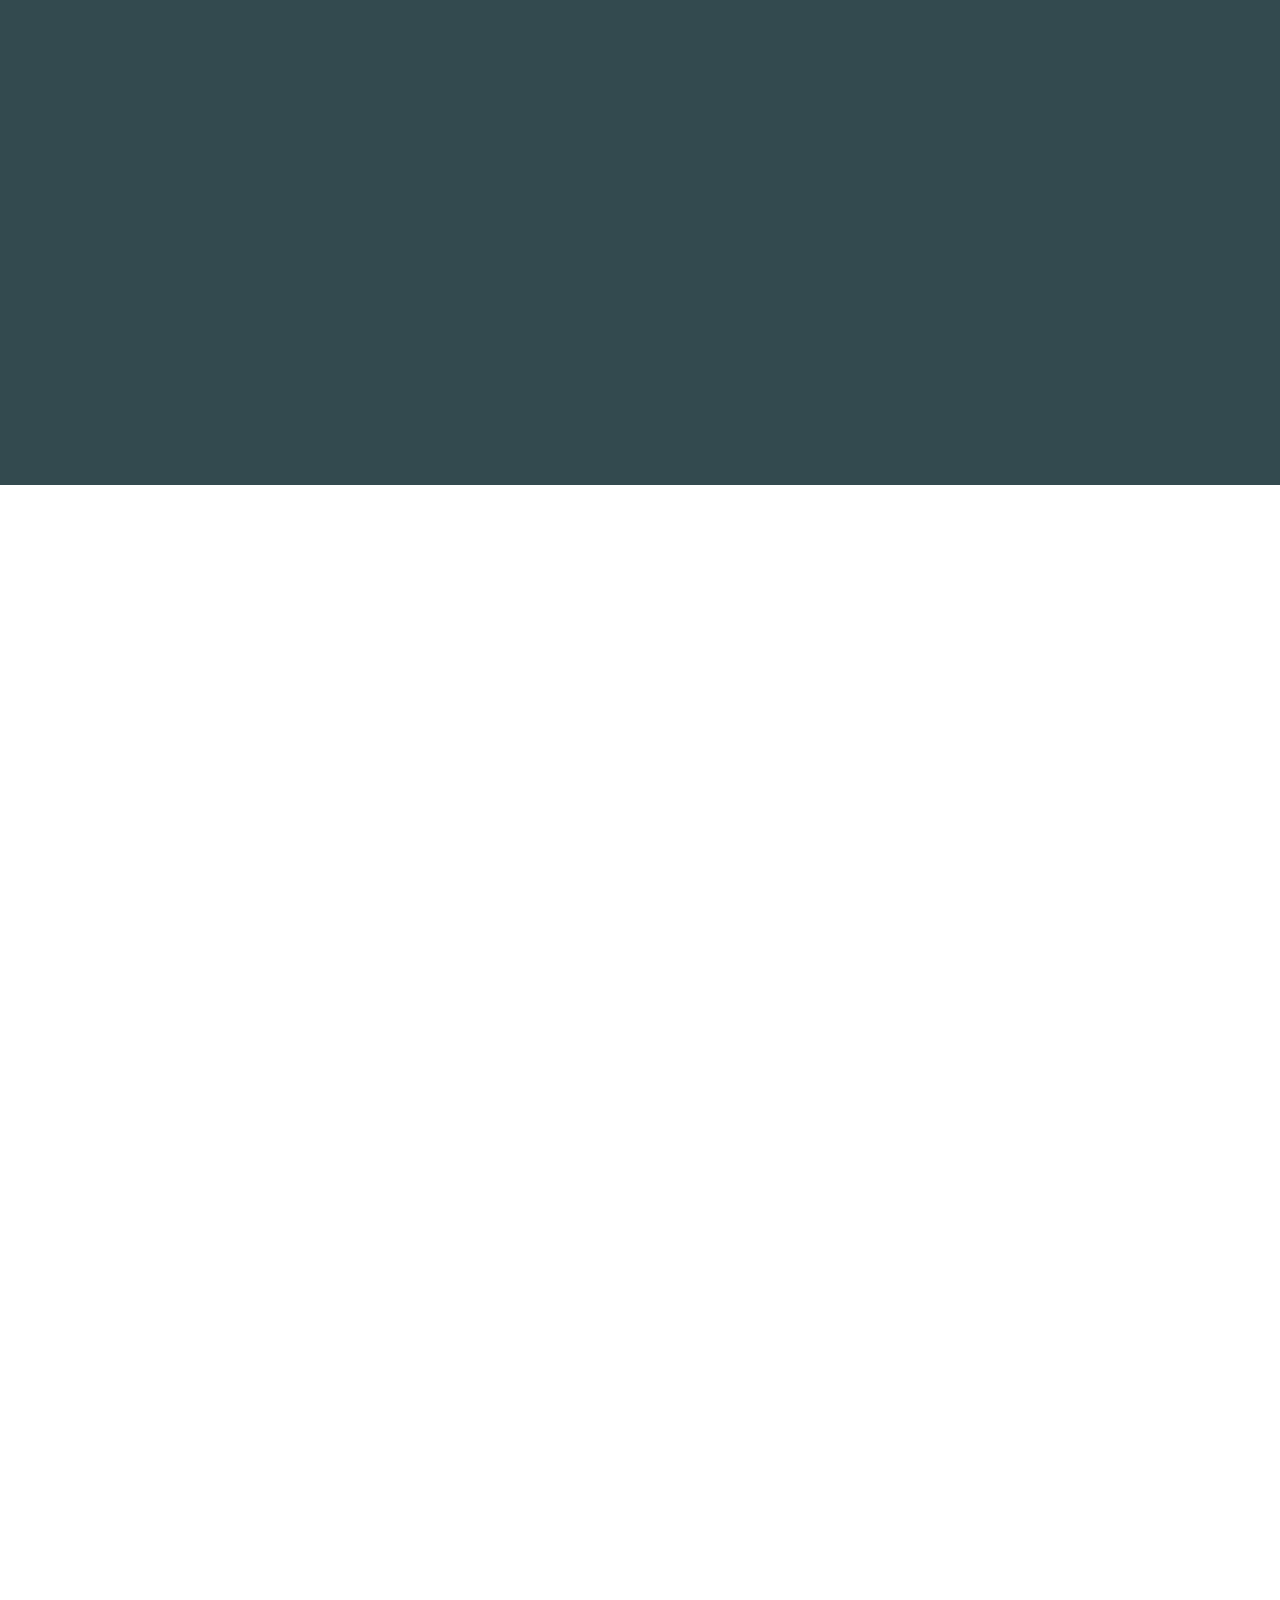
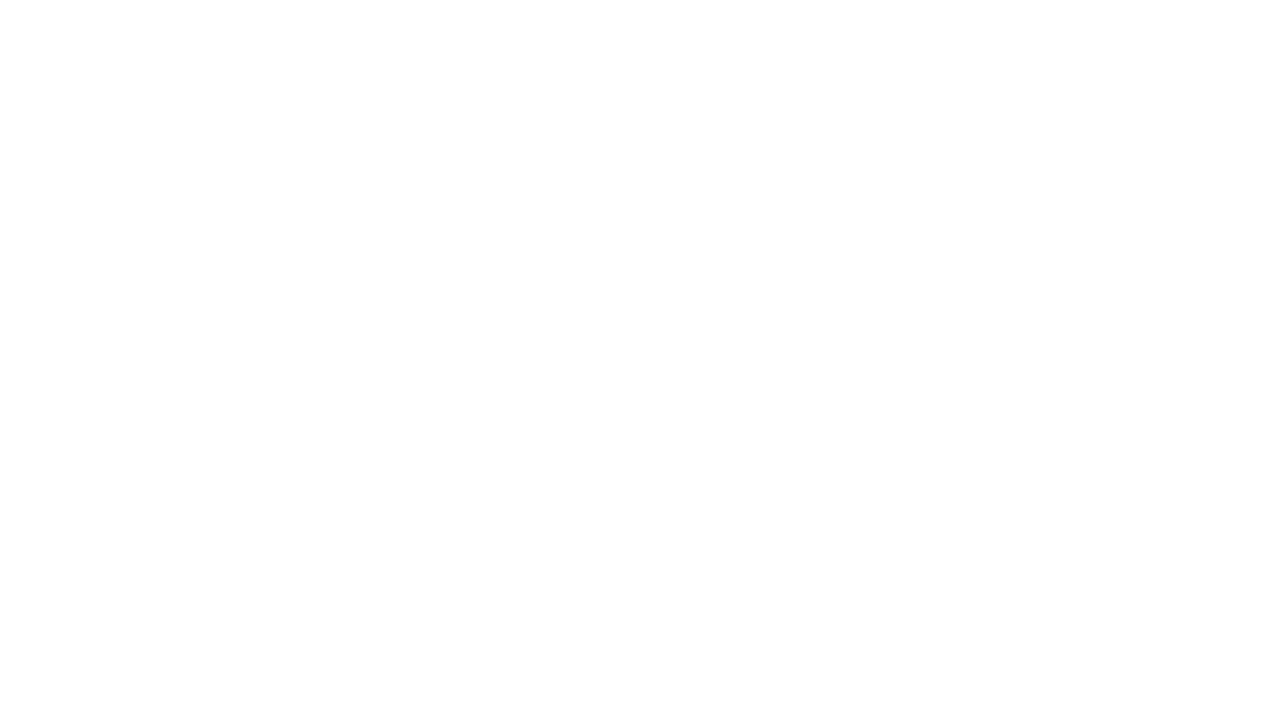
<file: EN/index.html>
<!DOCTYPE html>
<html lang="en">

<head>
    <meta charset="utf-8">
    <title>La magie d'un sourire</title>
    <meta content="width=device-width, initial-scale=1.0" name="viewport">
    <meta content="" name="keywords">
    <meta content="" name="description">

    <!-- Favicon -->
    <link href="img/favicon.ico" rel="icon">

    <!-- Google Web Fonts -->
    <link rel="preconnect" href="https://fonts.googleapis.com">
    <link rel="preconnect" href="https://fonts.gstatic.com" crossorigin>
    <link href="https://fonts.googleapis.com/css2?family=Inter:wght@400;500;600&family=Saira:wght@500;600;700&display=swap" rel="stylesheet"> 

    <!-- Icon Font Stylesheet -->
    <link href="https://cdnjs.cloudflare.com/ajax/libs/font-awesome/5.10.0/css/all.min.css" rel="stylesheet">
    <link href="https://cdn.jsdelivr.net/npm/bootstrap-icons@1.4.1/font/bootstrap-icons.css" rel="stylesheet">

    <!-- Libraries Stylesheet -->
    <link href="lib/animate/animate.min.css" rel="stylesheet">
    <link href="lib/owlcarousel/assets/owl.carousel.min.css" rel="stylesheet">

    <!-- Customized Bootstrap Stylesheet -->
    <link href="css/bootstrap.min.css" rel="stylesheet">

    <!-- Template Stylesheet -->
    <link href="css/style.css" rel="stylesheet">
</head>

<body>
    <!-- Spinner Start -->
    <div id="spinner" class="show bg-white position-fixed translate-middle w-100 vh-100 top-50 start-50 d-flex align-items-center justify-content-center">
        <div class="spinner-grow text-primary" role="status"></div>
    </div>
    <!-- Spinner End -->


    <!-- Navbar Start -->
    <div class="container-fluid fixed-top px-0 wow fadeIn" data-wow-delay="0.1s">
        <div class="top-bar text-white-50 row gx-0 align-items-center d-none d-lg-flex">
            <div class="col-lg-6 px-5 text-start">
                <small><i class="fa fa-map-marker-alt me-2"></i> Avignon, France</small>
                <small class="ms-4"><i class="fa fa-envelope me-2"></i>LaMagiedUnSourire@association.fr</small>
            </div>
            <div class="col-lg-6 px-5 text-end">
                <small>Follow us:</small>
                <a class="text-white-50 ms-3" href=""><i class="fab fa-facebook-f"></i></a>
                <a class="text-white-50 ms-3" href=""><i class="fab fa-twitter"></i></a>
                <a class="text-white-50 ms-3" href=""><i class="fab fa-linkedin-in"></i></a>
                <a class="text-white-50 ms-3" href=""><i class="fab fa-instagram"></i></a>
            </div>
        </div>

        <nav class="navbar navbar-expand-lg navbar-dark py-lg-0 px-lg-5 wow fadeIn" data-wow-delay="0.1s">
            <a href="index.html" class="navbar-brand ms-4 ms-lg-0">
                <h1 class="fw-bold text-primary m-0">La Magie<span class="text-white"> d'un sourire</span></h1>
            </a>
            <button type="button" class="navbar-toggler me-4" data-bs-toggle="collapse" data-bs-target="#navbarCollapse">
                <span class="navbar-toggler-icon"></span>
            </button>
            <div class="collapse navbar-collapse" id="navbarCollapse">
                <div class="navbar-nav ms-auto p-4 p-lg-0">
                    <a href="index.html" class="nav-item nav-link active">Home</a>
                    <a href="about.html" class="nav-item nav-link">About</a>
                    <a href="causes.html" class="nav-item nav-link">Causes</a>
                    <div class="nav-item dropdown">
                        <a href="#" class="nav-link dropdown-toggle" data-bs-toggle="dropdown">Pages</a>
                        <div class="dropdown-menu m-0">
                            <a href="service.html" class="dropdown-item">Service</a>
                            <a href="donate.html" class="dropdown-item">Donate</a>
                            <a href="team.html" class="dropdown-item">Our Team</a>
                            <a href="testimonial.html" class="dropdown-item">Testimonial</a>
                            <a href="404.html" class="dropdown-item">404 Page</a>
                        </div>
                    </div>
                    <a href="contact.html" class="nav-item nav-link">Contact</a>
                </div>
                <div class="d-none d-lg-flex ms-2">
                    <a class="btn btn-outline-primary py-2 px-3" href="">
                        Donate Now
                        <div class="d-inline-flex btn-sm-square bg-white text-primary rounded-circle ms-2">
                            <i class="fa fa-arrow-right"></i>
                        </div>
                    </a>
                </div>
            </div>
        </nav>
    </div>
    <!-- Navbar End -->


    <!-- Carousel Start -->
    <div class="container-fluid p-0 mb-5">
        <div id="header-carousel" class="carousel slide" data-bs-ride="carousel">
            <div class="carousel-inner">
                <div class="carousel-item active">
                    <img class="w-100" src="img/carousel-1.jpg" alt="Image">
                    <div class="carousel-caption">
                        <div class="container">
                            <div class="row justify-content-center">
                                <div class="col-lg-7 pt-5">
                                    <h1 class="display-4 text-white mb-3 animated slideInDown">Let's Change The World With Humanity</h1>
                                    <p class="fs-5 text-white-50 mb-5 animated slideInDown">Aliqu diam amet diam et eos. Clita erat ipsum et lorem sed stet lorem sit clita duo justo erat amet</p>
                                    <a class="btn btn-primary py-2 px-3 animated slideInDown" href="">
                                        Learn More
                                        <div class="d-inline-flex btn-sm-square bg-white text-primary rounded-circle ms-2">
                                            <i class="fa fa-arrow-right"></i>
                                        </div>
                                    </a>
                                </div>
                            </div>
                        </div>
                    </div>
                </div>
                <div class="carousel-item">
                    <img class="w-100" src="img/carousel-2.jpg" alt="Image">
                    <div class="carousel-caption">
                        <div class="container">
                            <div class="row justify-content-center">
                                <div class="col-lg-7 pt-5">
                                    <h1 class="display-4 text-white mb-3 animated slideInDown">Let's Save More Lifes With Our Helping Hand</h1>
                                    <p class="fs-5 text-white-50 mb-5 animated slideInDown">Aliqu diam amet diam et eos. Clita erat ipsum et lorem sed stet lorem sit clita duo justo erat amet</p>
                                    <a class="btn btn-primary py-2 px-3 animated slideInDown" href="">
                                        Learn More
                                        <div class="d-inline-flex btn-sm-square bg-white text-primary rounded-circle ms-2">
                                            <i class="fa fa-arrow-right"></i>
                                        </div>
                                    </a>
                                </div>
                            </div>
                        </div>
                    </div>
                </div>
            </div>
            <button class="carousel-control-prev" type="button" data-bs-target="#header-carousel"
                data-bs-slide="prev">
                <span class="carousel-control-prev-icon" aria-hidden="true"></span>
                <span class="visually-hidden">Previous</span>
            </button>
            <button class="carousel-control-next" type="button" data-bs-target="#header-carousel"
                data-bs-slide="next">
                <span class="carousel-control-next-icon" aria-hidden="true"></span>
                <span class="visually-hidden">Next</span>
            </button>
        </div>
    </div>
    <!-- Carousel End -->


    <!-- About Start -->
    <div class="container-xxl py-5">
        <div class="container">
            <div class="row g-5">
                <div class="col-lg-6 wow fadeInUp" data-wow-delay="0.1s">
                    <div class="position-relative overflow-hidden h-100" style="min-height: 400px;">
                        <img class="position-absolute w-100 h-100 pt-5 pe-5" src="img/about-1.jpg" alt="" style="object-fit: cover;">
                        <img class="position-absolute top-0 end-0 bg-white ps-2 pb-2" src="img/about-2.jpg" alt="" style="width: 200px; height: 200px;">
                    </div>
                </div>
                <div class="col-lg-6 wow fadeInUp" data-wow-delay="0.5s">
                    <div class="h-100">
                        <div class="d-inline-block rounded-pill bg-secondary text-primary py-1 px-3 mb-3">About Us</div>
                        <h1 class="display-6 mb-5">We Help People In Need Around The World</h1>
                        <div class="bg-light border-bottom border-5 border-primary rounded p-4 mb-4">
                            <p class="text-dark mb-2">Aliqu diam amet diam et eos. Clita erat ipsum et lorem sed stet lorem sit clita duo justo erat amet</p>
                            <span class="text-primary">Jhon Doe, Founder</span>
                        </div>
                        <p class="mb-5">Tempor erat elitr rebum at clita. Diam dolor diam ipsum sit. Aliqu diam amet diam et eos. Clita erat ipsum et lorem et sit, sed stet lorem sit clita duo justo magna dolore erat amet</p>
                        <a class="btn btn-primary py-2 px-3 me-3" href="">
                            Learn More
                            <div class="d-inline-flex btn-sm-square bg-white text-primary rounded-circle ms-2">
                                <i class="fa fa-arrow-right"></i>
                            </div>
                        </a>
                        <a class="btn btn-outline-primary py-2 px-3" href="">
                            Contact Us
                            <div class="d-inline-flex btn-sm-square bg-primary text-white rounded-circle ms-2">
                                <i class="fa fa-arrow-right"></i>
                            </div>
                        </a>
                    </div>
                </div>
            </div>
        </div>
    </div>
    <!-- About End -->


    <!-- Causes Start -->
    <div class="container-xxl bg-light my-5 py-5">
        <div class="container py-5">
            <div class="text-center mx-auto mb-5 wow fadeInUp" data-wow-delay="0.1s" style="max-width: 500px;">
                <div class="d-inline-block rounded-pill bg-secondary text-primary py-1 px-3 mb-3">Feature Causes</div>
                <h1 class="display-6 mb-5">Every Child Deserves The Opportunity To Learn</h1>
            </div>
            <div class="row g-4 justify-content-center">
                <div class="col-lg-4 col-md-6 wow fadeInUp" data-wow-delay="0.1s">
                    <div class="causes-item d-flex flex-column bg-white border-top border-5 border-primary rounded-top overflow-hidden h-100">
                        <div class="text-center p-4 pt-0">
                            <div class="d-inline-block bg-primary text-white rounded-bottom fs-5 pb-1 px-3 mb-4">
                                <small>Education</small>
                            </div>
                            <h5 class="mb-3">Education For African Children</h5>
                            <p>Tempor erat elitr rebum at clita dolor diam ipsum sit diam amet diam et eos</p>
                            <div class="causes-progress bg-light p-3 pt-2">
                                <div class="d-flex justify-content-between">
                                    <p class="text-dark">$10,000 <small class="text-body">Goal</small></p>
                                    <p class="text-dark">$9,542 <small class="text-body">Raised</small></p>
                                </div>
                                <div class="progress">
                                    <div class="progress-bar" role="progressbar" aria-valuenow="90" aria-valuemin="0" aria-valuemax="100">
                                        <span>90%</span>
                                    </div>
                                </div>
                            </div>
                        </div>
                        <div class="position-relative mt-auto">
                            <img class="img-fluid" src="img/courses-1.jpg" alt="">
                            <div class="causes-overlay">
                                <a class="btn btn-outline-primary" href="">
                                    Read More
                                    <div class="d-inline-flex btn-sm-square bg-primary text-white rounded-circle ms-2">
                                        <i class="fa fa-arrow-right"></i>
                                    </div>
                                </a>
                            </div>
                        </div>
                    </div>
                </div>
                <div class="col-lg-4 col-md-6 wow fadeInUp" data-wow-delay="0.3s">
                    <div class="causes-item d-flex flex-column bg-white border-top border-5 border-primary rounded-top overflow-hidden h-100">
                        <div class="text-center p-4 pt-0">
                            <div class="d-inline-block bg-primary text-white rounded-bottom fs-5 pb-1 px-3 mb-4">
                                <small>Pure Water</small>
                            </div>
                            <h5 class="mb-3">Ensure Pure Drinking Water</h5>
                            <p>Tempor erat elitr rebum at clita dolor diam ipsum sit diam amet diam et eos</p>
                            <div class="causes-progress bg-light p-3 pt-2">
                                <div class="d-flex justify-content-between">
                                    <p class="text-dark">$10,000 <small class="text-body">Goal</small></p>
                                    <p class="text-dark">$9,542 <small class="text-body">Raised</small></p>
                                </div>
                                <div class="progress">
                                    <div class="progress-bar" role="progressbar" aria-valuenow="90" aria-valuemin="0" aria-valuemax="100">
                                        <span>90%</span>
                                    </div>
                                </div>
                            </div>
                        </div>
                        <div class="position-relative mt-auto">
                            <img class="img-fluid" src="img/courses-2.jpg" alt="">
                            <div class="causes-overlay">
                                <a class="btn btn-outline-primary" href="">
                                    Read More
                                    <div class="d-inline-flex btn-sm-square bg-primary text-white rounded-circle ms-2">
                                        <i class="fa fa-arrow-right"></i>
                                    </div>
                                </a>
                            </div>
                        </div>
                    </div>
                </div>
                <div class="col-lg-4 col-md-6 wow fadeInUp" data-wow-delay="0.5s">
                    <div class="causes-item d-flex flex-column bg-white border-top border-5 border-primary rounded-top overflow-hidden h-100">
                        <div class="text-center p-4 pt-0">
                            <div class="d-inline-block bg-primary text-white rounded-bottom fs-5 pb-1 px-3 mb-4">
                                <small>Healthy Life</small>
                            </div>
                            <h5 class="mb-3">Ensure Medical Treatment</h5>
                            <p>Tempor erat elitr rebum at clita dolor diam ipsum sit diam amet diam et eos</p>
                            <div class="causes-progress bg-light p-3 pt-2">
                                <div class="d-flex justify-content-between">
                                    <p class="text-dark">$10,000 <small class="text-body">Goal</small></p>
                                    <p class="text-dark">$9,542 <small class="text-body">Raised</small></p>
                                </div>
                                <div class="progress">
                                    <div class="progress-bar" role="progressbar" aria-valuenow="90" aria-valuemin="0" aria-valuemax="100">
                                        <span>90%</span>
                                    </div>
                                </div>
                            </div>
                        </div>
                        <div class="position-relative mt-auto">
                            <img class="img-fluid" src="img/courses-3.jpg" alt="">
                            <div class="causes-overlay">
                                <a class="btn btn-outline-primary" href="">
                                    Read More
                                    <div class="d-inline-flex btn-sm-square bg-primary text-white rounded-circle ms-2">
                                        <i class="fa fa-arrow-right"></i>
                                    </div>
                                </a>
                            </div>
                        </div>
                    </div>
                </div>
            </div>
        </div>
    </div>
    <!-- Causes End -->


    <!-- Service Start -->
    <div class="container-xxl py-5">
        <div class="container">
            <div class="text-center mx-auto mb-5 wow fadeInUp" data-wow-delay="0.1s" style="max-width: 500px;">
                <div class="d-inline-block rounded-pill bg-secondary text-primary py-1 px-3 mb-3">What We Do</div>
                <h1 class="display-6 mb-5">Learn More What We Do And Get Involved</h1>
            </div>
            <div class="row g-4 justify-content-center">
                <div class="col-lg-4 col-md-6 wow fadeInUp" data-wow-delay="0.1s">
                    <div class="service-item bg-white text-center h-100 p-4 p-xl-5">
                        <img class="img-fluid mb-4" src="img/icon-1.png" alt="">
                        <h4 class="mb-3">Child Education</h4>
                        <p class="mb-4">Tempor ut dolore lorem kasd vero ipsum sit eirmod sit. Ipsum diam justo sed vero dolor duo.</p>
                        <a class="btn btn-outline-primary px-3" href="">
                            Learn More
                            <div class="d-inline-flex btn-sm-square bg-primary text-white rounded-circle ms-2">
                                <i class="fa fa-arrow-right"></i>
                            </div>
                        </a>
                    </div>
                </div>
                <div class="col-lg-4 col-md-6 wow fadeInUp" data-wow-delay="0.3s">
                    <div class="service-item bg-white text-center h-100 p-4 p-xl-5">
                        <img class="img-fluid mb-4" src="img/icon-2.png" alt="">
                        <h4 class="mb-3">Medical Treatment</h4>
                        <p class="mb-4">Tempor ut dolore lorem kasd vero ipsum sit eirmod sit. Ipsum diam justo sed vero dolor duo.</p>
                        <a class="btn btn-outline-primary px-3" href="">
                            Learn More
                            <div class="d-inline-flex btn-sm-square bg-primary text-white rounded-circle ms-2">
                                <i class="fa fa-arrow-right"></i>
                            </div>
                        </a>
                    </div>
                </div>
                <div class="col-lg-4 col-md-6 wow fadeInUp" data-wow-delay="0.5s">
                    <div class="service-item bg-white text-center h-100 p-4 p-xl-5">
                        <img class="img-fluid mb-4" src="img/icon-3.png" alt="">
                        <h4 class="mb-3">Pure Drinking Water</h4>
                        <p class="mb-4">Tempor ut dolore lorem kasd vero ipsum sit eirmod sit. Ipsum diam justo sed vero dolor duo.</p>
                        <a class="btn btn-outline-primary px-3" href="">
                            Learn More
                            <div class="d-inline-flex btn-sm-square bg-primary text-white rounded-circle ms-2">
                                <i class="fa fa-arrow-right"></i>
                            </div>
                        </a>
                    </div>
                </div>
            </div>
        </div>
    </div>
    <!-- Service End -->


    <!-- Donate Start -->
    <div class="container-fluid donate my-5 py-5" data-parallax="scroll" data-image-src="img/carousel-2.jpg">
        <div class="container py-5">
            <div class="row g-5 align-items-center">
                <div class="col-lg-6 wow fadeIn" data-wow-delay="0.1s">
                    <div class="d-inline-block rounded-pill bg-secondary text-primary py-1 px-3 mb-3">Donate Now</div>
                    <h1 class="display-6 text-white mb-5">Thanks For The Results Achieved With You</h1>
                    <p class="text-white-50 mb-0">Tempor erat elitr rebum at clita. Diam dolor diam ipsum sit. Aliqu diam amet diam et eos. Clita erat ipsum et lorem et sit, sed stet lorem sit clita duo justo magna dolore erat amet</p>
                </div>
                <div class="col-lg-6 wow fadeIn" data-wow-delay="0.5s">
                    <div class="h-100 bg-white p-5">
                        <form>
                            <div class="row g-3">
                                <div class="col-12">
                                    <div class="form-floating">
                                        <input type="text" class="form-control bg-light border-0" id="name" placeholder="Your Name">
                                        <label for="name">Your Name</label>
                                    </div>
                                </div>
                                <div class="col-12">
                                    <div class="form-floating">
                                        <input type="email" class="form-control bg-light border-0" id="email" placeholder="Your Email">
                                        <label for="email">Your Email</label>
                                    </div>
                                </div>
                                <div class="col-12">
                                    <div class="btn-group d-flex justify-content-around">
                                        <input type="radio" class="btn-check" name="btnradio" id="btnradio1" checked>
                                        <label class="btn btn-light py-3" for="btnradio1">$10</label>

                                        <input type="radio" class="btn-check" name="btnradio" id="btnradio2">
                                        <label class="btn btn-light py-3" for="btnradio2">$20</label>

                                        <input type="radio" class="btn-check" name="btnradio" id="btnradio3">
                                        <label class="btn btn-light py-3" for="btnradio3">$30</label>
                                    </div>
                                </div>
                                <div class="col-12">
                                    <button class="btn btn-primary px-5" style="height: 60px;">
                                        Donate Now
                                        <div class="d-inline-flex btn-sm-square bg-white text-primary rounded-circle ms-2">
                                            <i class="fa fa-arrow-right"></i>
                                        </div>
                                    </button>
                                </div>
                            </div>
                        </form>
                    </div>
                </div>
            </div>
        </div>
    </div>
    <!-- Donate End -->


    <!-- Team Start -->
    <div class="container-xxl py-5">
        <div class="container">
            <div class="text-center mx-auto mb-5 wow fadeInUp" data-wow-delay="0.1s" style="max-width: 500px;">
                <div class="d-inline-block rounded-pill bg-secondary text-primary py-1 px-3 mb-3">Team Members</div>
                <h1 class="display-6 mb-5">Let's Meet With Our Ordinary Soldiers</h1>
            </div>
            <div class="row g-4">
                <div class="col-lg-3 col-md-6 wow fadeInUp" data-wow-delay="0.1s">
                    <div class="team-item position-relative rounded overflow-hidden">
                        <div class="overflow-hidden">
                            <img class="img-fluid" src="img/team-1.jpg" alt="">
                        </div>
                        <div class="team-text bg-light text-center p-4">
                            <h5>Full Name</h5>
                            <p class="text-primary">Designation</p>
                            <div class="team-social text-center">
                                <a class="btn btn-square" href=""><i class="fab fa-facebook-f"></i></a>
                                <a class="btn btn-square" href=""><i class="fab fa-twitter"></i></a>
                                <a class="btn btn-square" href=""><i class="fab fa-instagram"></i></a>
                            </div>
                        </div>
                    </div>
                </div>
                <div class="col-lg-3 col-md-6 wow fadeInUp" data-wow-delay="0.3s">
                    <div class="team-item position-relative rounded overflow-hidden">
                        <div class="overflow-hidden">
                            <img class="img-fluid" src="img/team-2.jpg" alt="">
                        </div>
                        <div class="team-text bg-light text-center p-4">
                            <h5>Full Name</h5>
                            <p class="text-primary">Designation</p>
                            <div class="team-social text-center">
                                <a class="btn btn-square" href=""><i class="fab fa-facebook-f"></i></a>
                                <a class="btn btn-square" href=""><i class="fab fa-twitter"></i></a>
                                <a class="btn btn-square" href=""><i class="fab fa-instagram"></i></a>
                            </div>
                        </div>
                    </div>
                </div>
                <div class="col-lg-3 col-md-6 wow fadeInUp" data-wow-delay="0.5s">
                    <div class="team-item position-relative rounded overflow-hidden">
                        <div class="overflow-hidden">
                            <img class="img-fluid" src="img/team-3.jpg" alt="">
                        </div>
                        <div class="team-text bg-light text-center p-4">
                            <h5>Full Name</h5>
                            <p class="text-primary">Designation</p>
                            <div class="team-social text-center">
                                <a class="btn btn-square" href=""><i class="fab fa-facebook-f"></i></a>
                                <a class="btn btn-square" href=""><i class="fab fa-twitter"></i></a>
                                <a class="btn btn-square" href=""><i class="fab fa-instagram"></i></a>
                            </div>
                        </div>
                    </div>
                </div>
                <div class="col-lg-3 col-md-6 wow fadeInUp" data-wow-delay="0.7s">
                    <div class="team-item position-relative rounded overflow-hidden">
                        <div class="overflow-hidden">
                            <img class="img-fluid" src="img/team-4.jpg" alt="">
                        </div>
                        <div class="team-text bg-light text-center p-4">
                            <h5>Full Name</h5>
                            <p class="text-primary">Designation</p>
                            <div class="team-social text-center">
                                <a class="btn btn-square" href=""><i class="fab fa-facebook-f"></i></a>
                                <a class="btn btn-square" href=""><i class="fab fa-twitter"></i></a>
                                <a class="btn btn-square" href=""><i class="fab fa-instagram"></i></a>
                            </div>
                        </div>
                    </div>
                </div>
            </div>
        </div>
    </div>
    <!-- Team End -->


    <!-- Testimonial Start -->
    <div class="container-xxl py-5">
        <div class="container">
            <div class="text-center mx-auto mb-5 wow fadeInUp" data-wow-delay="0.1s" style="max-width: 500px;">
                <div class="d-inline-block rounded-pill bg-secondary text-primary py-1 px-3 mb-3">Testimonial</div>
                <h1 class="display-6 mb-5">Trusted By Thousands Of People And Nonprofits</h1>
            </div>
            <div class="owl-carousel testimonial-carousel wow fadeInUp" data-wow-delay="0.1s">
                <div class="testimonial-item text-center">
                    <img class="img-fluid bg-light rounded-circle p-2 mx-auto mb-4" src="img/testimonial-1.jpg" style="width: 100px; height: 100px;">
                    <div class="testimonial-text rounded text-center p-4">
                        <p>Clita clita tempor justo dolor ipsum amet kasd amet duo justo duo duo labore sed sed. Magna ut diam sit et amet stet eos sed clita erat magna elitr erat sit sit erat at rebum justo sea clita.</p>
                        <h5 class="mb-1">Doner Name</h5>
                        <span class="fst-italic">Profession</span>
                    </div>
                </div>
                <div class="testimonial-item text-center">
                    <img class="img-fluid bg-light rounded-circle p-2 mx-auto mb-4" src="img/testimonial-2.jpg" style="width: 100px; height: 100px;">
                    <div class="testimonial-text rounded text-center p-4">
                        <p>Clita clita tempor justo dolor ipsum amet kasd amet duo justo duo duo labore sed sed. Magna ut diam sit et amet stet eos sed clita erat magna elitr erat sit sit erat at rebum justo sea clita.</p>
                        <h5 class="mb-1">Doner Name</h5>
                        <span class="fst-italic">Profession</span>
                    </div>
                </div>
                <div class="testimonial-item text-center">
                    <img class="img-fluid bg-light rounded-circle p-2 mx-auto mb-4" src="img/testimonial-3.jpg" style="width: 100px; height: 100px;">
                    <div class="testimonial-text rounded text-center p-4">
                        <p>Clita clita tempor justo dolor ipsum amet kasd amet duo justo duo duo labore sed sed. Magna ut diam sit et amet stet eos sed clita erat magna elitr erat sit sit erat at rebum justo sea clita.</p>
                        <h5 class="mb-1">Doner Name</h5>
                        <span class="fst-italic">Profession</span>
                    </div>
                </div>
            </div>
        </div>
    </div>
    <!-- Testimonial End -->


    <!-- Footer Start -->
    <div class="container-fluid bg-dark text-white-50 footer mt-5 pt-5 wow fadeIn" data-wow-delay="0.1s">
        <div class="container py-5">
            <div class="row g-5">
                <div class="col-lg-3 col-md-6">
                    <h1 class="fw-bold text-primary mb-4">Chari<span class="text-white">Team</span></h1>
                    <p>Diam dolor diam ipsum sit. Aliqu diam amet diam et eos. Clita erat ipsum et lorem et sit, sed stet lorem sit clita</p>
                    <div class="d-flex pt-2">
                        <a class="btn btn-square me-1" href=""><i class="fab fa-twitter"></i></a>
                        <a class="btn btn-square me-1" href=""><i class="fab fa-facebook-f"></i></a>
                        <a class="btn btn-square me-1" href=""><i class="fab fa-youtube"></i></a>
                        <a class="btn btn-square me-0" href=""><i class="fab fa-linkedin-in"></i></a>
                    </div>
                </div>
                <div class="col-lg-3 col-md-6">
                    <h5 class="text-light mb-4">Address</h5>
                    <p><i class="fa fa-map-marker-alt me-3"></i>123 Street, New York, USA</p>
                    <p><i class="fa fa-phone-alt me-3"></i>+012 345 67890</p>
                    <p><i class="fa fa-envelope me-3"></i>info@example.com</p>
                </div>
                <div class="col-lg-3 col-md-6">
                    <h5 class="text-light mb-4">Quick Links</h5>
                    <a class="btn btn-link" href="">About Us</a>
                    <a class="btn btn-link" href="">Contact Us</a>
                    <a class="btn btn-link" href="">Our Services</a>
                    <a class="btn btn-link" href="">Terms & Condition</a>
                    <a class="btn btn-link" href="">Support</a>
                </div>
                <div class="col-lg-3 col-md-6">
                    <h5 class="text-light mb-4">Newsletter</h5>
                    <p>Dolor amet sit justo amet elitr clita ipsum elitr est.</p>
                    <div class="position-relative mx-auto" style="max-width: 400px;">
                        <input class="form-control bg-transparent w-100 py-3 ps-4 pe-5" type="text" placeholder="Your email">
                        <button type="button" class="btn btn-primary py-2 position-absolute top-0 end-0 mt-2 me-2">SignUp</button>
                    </div>
                </div>
            </div>
        </div>
        <div class="container-fluid copyright">
            <div class="container">
                <div class="row">
                    <div class="col-md-6 text-center text-md-start mb-3 mb-md-0">
                        &copy; <a href="#">Your Site Name</a>, All Right Reserved.
                    </div>
                    <div class="col-md-6 text-center text-md-end">
                        <!--/*** This template is free as long as you keep the footer author’s credit link/attribution link/backlink. If you'd like to use the template without the footer author’s credit link/attribution link/backlink, you can purchase the Credit Removal License from "https://htmlcodex.com/credit-removal". Thank you for your support. ***/-->
                        Designed By <a href="https://htmlcodex.com">HTML Codex</a>
                    </div>
                </div>
            </div>
        </div>
    </div>
    <!-- Footer End -->


    <!-- Back to Top -->
    <a href="#" class="btn btn-lg btn-primary btn-lg-square back-to-top"><i class="bi bi-arrow-up"></i></a>


    <!-- JavaScript Libraries -->
    <script src="https://code.jquery.com/jquery-3.4.1.min.js"></script>
    <script src="https://cdn.jsdelivr.net/npm/bootstrap@5.0.0/dist/js/bootstrap.bundle.min.js"></script>
    <script src="lib/wow/wow.min.js"></script>
    <script src="lib/easing/easing.min.js"></script>
    <script src="lib/waypoints/waypoints.min.js"></script>
    <script src="lib/owlcarousel/owl.carousel.min.js"></script>
    <script src="lib/parallax/parallax.min.js"></script>

    <!-- Template Javascript -->
    <script src="js/main.js"></script>
</body>

</html>
</file>
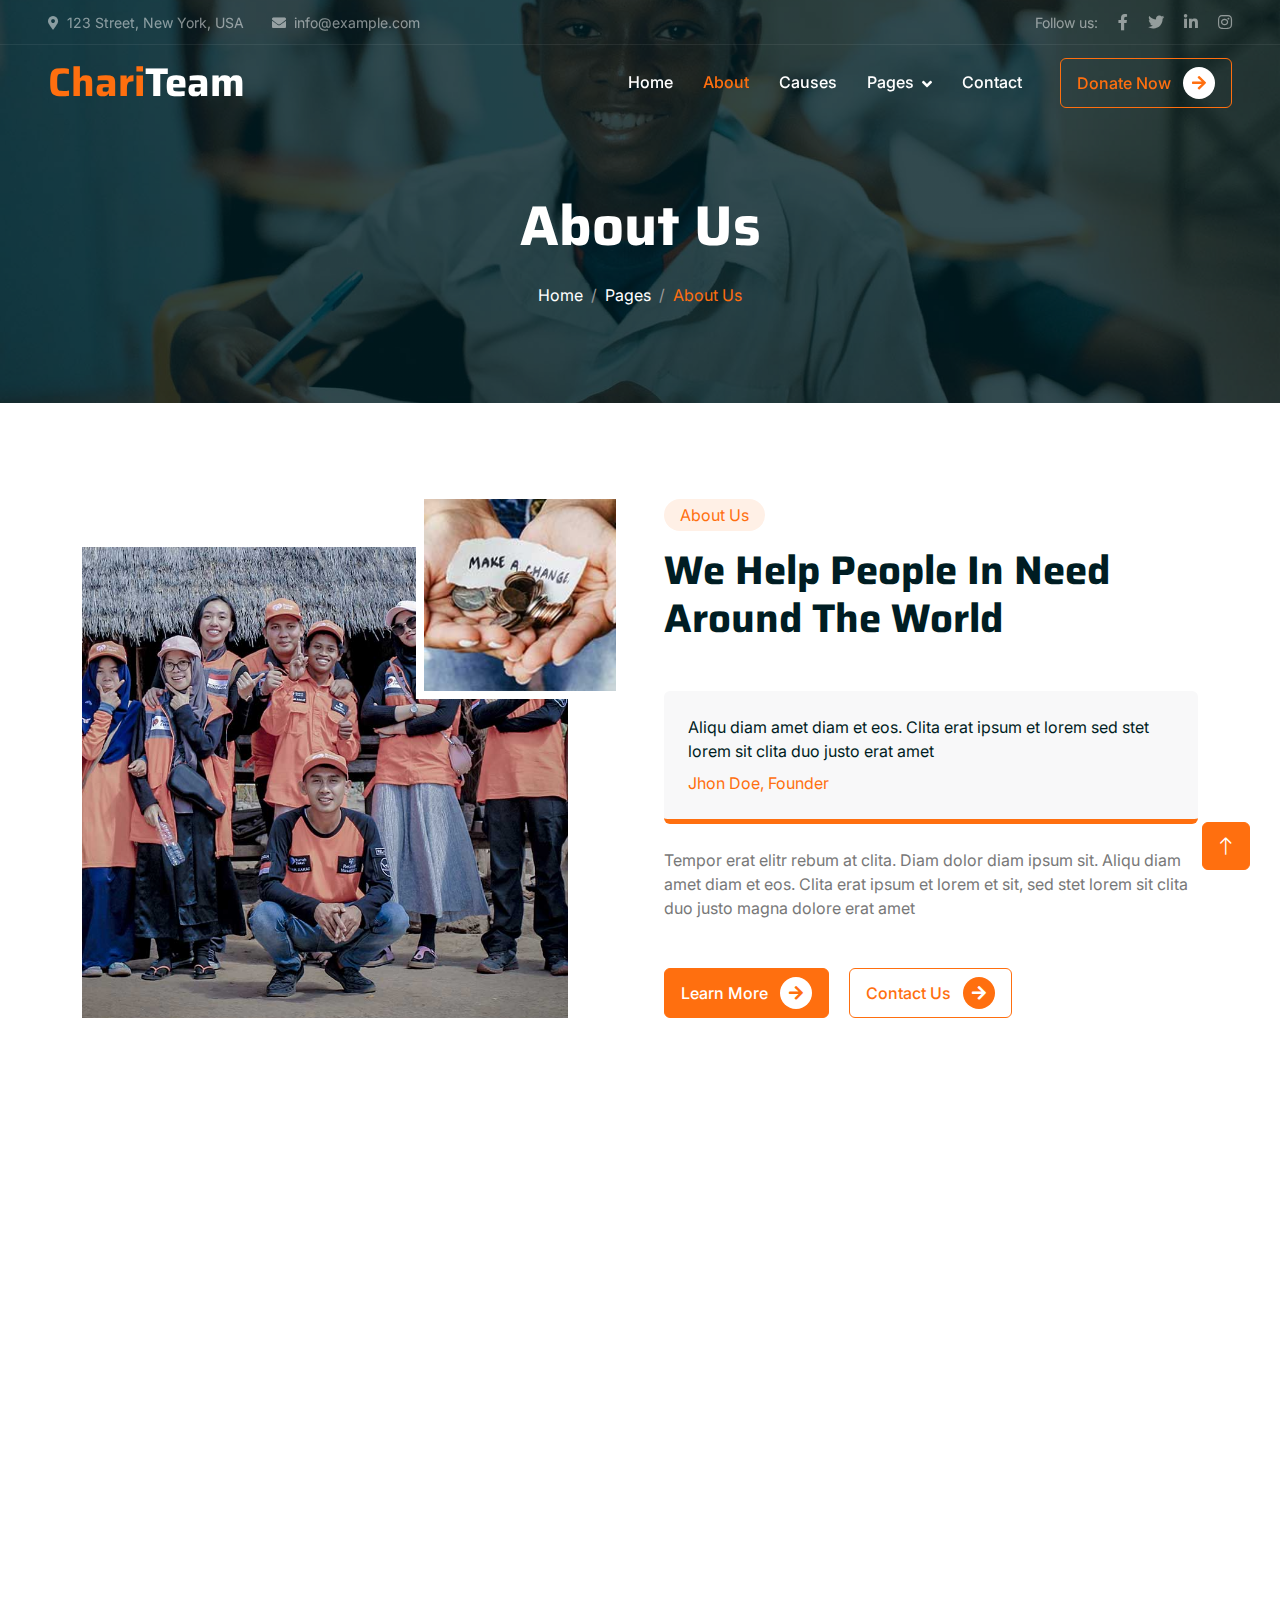
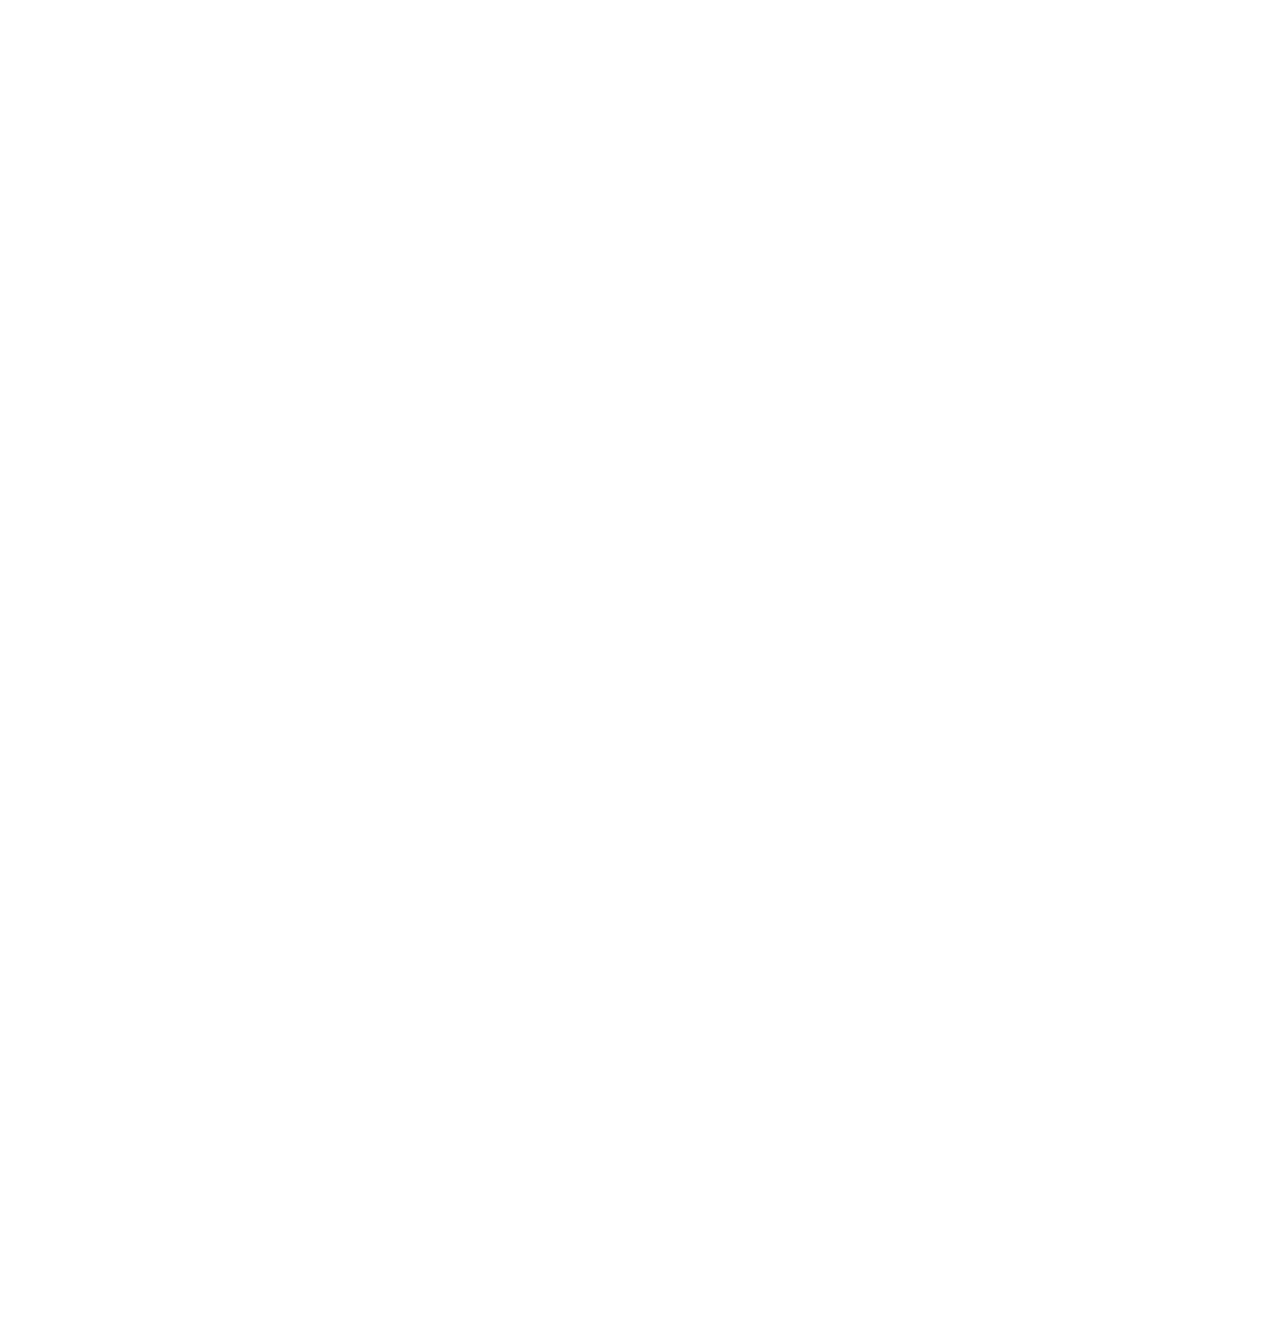
<file: about.html>
<!DOCTYPE html>
<html lang="en">

<head>
    <meta charset="utf-8">
    <title>ChariTeam - Free Nonprofit Website Template</title>
    <meta content="width=device-width, initial-scale=1.0" name="viewport">
    <meta content="" name="keywords">
    <meta content="" name="description">

    <!-- Favicon -->
    <link href="img/favicon.ico" rel="icon">

    <!-- Google Web Fonts -->
    <link rel="preconnect" href="https://fonts.googleapis.com">
    <link rel="preconnect" href="https://fonts.gstatic.com" crossorigin>
    <link href="https://fonts.googleapis.com/css2?family=Inter:wght@400;500;600&family=Saira:wght@500;600;700&display=swap" rel="stylesheet"> 

    <!-- Icon Font Stylesheet -->
    <link href="https://cdnjs.cloudflare.com/ajax/libs/font-awesome/5.10.0/css/all.min.css" rel="stylesheet">
    <link href="https://cdn.jsdelivr.net/npm/bootstrap-icons@1.4.1/font/bootstrap-icons.css" rel="stylesheet">

    <!-- Libraries Stylesheet -->
    <link href="lib/animate/animate.min.css" rel="stylesheet">
    <link href="lib/owlcarousel/assets/owl.carousel.min.css" rel="stylesheet">

    <!-- Customized Bootstrap Stylesheet -->
    <link href="css/bootstrap.min.css" rel="stylesheet">

    <!-- Template Stylesheet -->
    <link href="css/style.css" rel="stylesheet">
</head>

<body>
    <!-- Spinner Start -->
    <div id="spinner" class="show bg-white position-fixed translate-middle w-100 vh-100 top-50 start-50 d-flex align-items-center justify-content-center">
        <div class="spinner-grow text-primary" role="status"></div>
    </div>
    <!-- Spinner End -->


    <!-- Navbar Start -->
    <div class="container-fluid fixed-top px-0 wow fadeIn" data-wow-delay="0.1s">
        <div class="top-bar text-white-50 row gx-0 align-items-center d-none d-lg-flex">
            <div class="col-lg-6 px-5 text-start">
                <small><i class="fa fa-map-marker-alt me-2"></i>123 Street, New York, USA</small>
                <small class="ms-4"><i class="fa fa-envelope me-2"></i>info@example.com</small>
            </div>
            <div class="col-lg-6 px-5 text-end">
                <small>Follow us:</small>
                <a class="text-white-50 ms-3" href=""><i class="fab fa-facebook-f"></i></a>
                <a class="text-white-50 ms-3" href=""><i class="fab fa-twitter"></i></a>
                <a class="text-white-50 ms-3" href=""><i class="fab fa-linkedin-in"></i></a>
                <a class="text-white-50 ms-3" href=""><i class="fab fa-instagram"></i></a>
            </div>
        </div>

        <nav class="navbar navbar-expand-lg navbar-dark py-lg-0 px-lg-5 wow fadeIn" data-wow-delay="0.1s">
            <a href="index.html" class="navbar-brand ms-4 ms-lg-0">
                <h1 class="fw-bold text-primary m-0">Chari<span class="text-white">Team</span></h1>
            </a>
            <button type="button" class="navbar-toggler me-4" data-bs-toggle="collapse" data-bs-target="#navbarCollapse">
                <span class="navbar-toggler-icon"></span>
            </button>
            <div class="collapse navbar-collapse" id="navbarCollapse">
                <div class="navbar-nav ms-auto p-4 p-lg-0">
                    <a href="index.html" class="nav-item nav-link">Home</a>
                    <a href="about.html" class="nav-item nav-link active">About</a>
                    <a href="causes.html" class="nav-item nav-link">Causes</a>
                    <div class="nav-item dropdown">
                        <a href="#" class="nav-link dropdown-toggle" data-bs-toggle="dropdown">Pages</a>
                        <div class="dropdown-menu m-0">
                            <a href="service.html" class="dropdown-item">Service</a>
                            <a href="donate.html" class="dropdown-item">Donate</a>
                            <a href="team.html" class="dropdown-item">Our Team</a>
                            <a href="testimonial.html" class="dropdown-item">Testimonial</a>
                            <a href="404.html" class="dropdown-item">404 Page</a>
                        </div>
                    </div>
                    <a href="contact.html" class="nav-item nav-link">Contact</a>
                </div>
                <div class="d-none d-lg-flex ms-2">
                    <a class="btn btn-outline-primary py-2 px-3" href="">
                        Donate Now
                        <div class="d-inline-flex btn-sm-square bg-white text-primary rounded-circle ms-2">
                            <i class="fa fa-arrow-right"></i>
                        </div>
                    </a>
                </div>
            </div>
        </nav>
    </div>
    <!-- Navbar End -->


    <!-- Page Header Start -->
    <div class="container-fluid page-header mb-5 wow fadeIn" data-wow-delay="0.1s">
        <div class="container text-center">
            <h1 class="display-4 text-white animated slideInDown mb-4">About Us</h1>
            <nav aria-label="breadcrumb animated slideInDown">
                <ol class="breadcrumb justify-content-center mb-0">
                    <li class="breadcrumb-item"><a class="text-white" href="#">Home</a></li>
                    <li class="breadcrumb-item"><a class="text-white" href="#">Pages</a></li>
                    <li class="breadcrumb-item text-primary active" aria-current="page">About Us</li>
                </ol>
            </nav>
        </div>
    </div>
    <!-- Page Header End -->


    <!-- About Start -->
    <div class="container-xxl py-5">
        <div class="container">
            <div class="row g-5">
                <div class="col-lg-6 wow fadeInUp" data-wow-delay="0.1s">
                    <div class="position-relative overflow-hidden h-100" style="min-height: 400px;">
                        <img class="position-absolute w-100 h-100 pt-5 pe-5" src="img/about-1.jpg" alt="" style="object-fit: cover;">
                        <img class="position-absolute top-0 end-0 bg-white ps-2 pb-2" src="img/about-2.jpg" alt="" style="width: 200px; height: 200px;">
                    </div>
                </div>
                <div class="col-lg-6 wow fadeInUp" data-wow-delay="0.5s">
                    <div class="h-100">
                        <div class="d-inline-block rounded-pill bg-secondary text-primary py-1 px-3 mb-3">About Us</div>
                        <h1 class="display-6 mb-5">We Help People In Need Around The World</h1>
                        <div class="bg-light border-bottom border-5 border-primary rounded p-4 mb-4">
                            <p class="text-dark mb-2">Aliqu diam amet diam et eos. Clita erat ipsum et lorem sed stet lorem sit clita duo justo erat amet</p>
                            <span class="text-primary">Jhon Doe, Founder</span>
                        </div>
                        <p class="mb-5">Tempor erat elitr rebum at clita. Diam dolor diam ipsum sit. Aliqu diam amet diam et eos. Clita erat ipsum et lorem et sit, sed stet lorem sit clita duo justo magna dolore erat amet</p>
                        <a class="btn btn-primary py-2 px-3 me-3" href="">
                            Learn More
                            <div class="d-inline-flex btn-sm-square bg-white text-primary rounded-circle ms-2">
                                <i class="fa fa-arrow-right"></i>
                            </div>
                        </a>
                        <a class="btn btn-outline-primary py-2 px-3" href="">
                            Contact Us
                            <div class="d-inline-flex btn-sm-square bg-primary text-white rounded-circle ms-2">
                                <i class="fa fa-arrow-right"></i>
                            </div>
                        </a>
                    </div>
                </div>
            </div>
        </div>
    </div>
    <!-- About End -->


    <!-- Service Start -->
    <div class="container-xxl py-5">
        <div class="container">
            <div class="text-center mx-auto mb-5 wow fadeInUp" data-wow-delay="0.1s" style="max-width: 500px;">
                <div class="d-inline-block rounded-pill bg-secondary text-primary py-1 px-3 mb-3">What We Do</div>
                <h1 class="display-6 mb-5">Learn More What We Do And Get Involved</h1>
            </div>
            <div class="row g-4 justify-content-center">
                <div class="col-lg-4 col-md-6 wow fadeInUp" data-wow-delay="0.1s">
                    <div class="service-item bg-white text-center h-100 p-4 p-xl-5">
                        <img class="img-fluid mb-4" src="img/icon-1.png" alt="">
                        <h4 class="mb-3">Child Education</h4>
                        <p class="mb-4">Tempor ut dolore lorem kasd vero ipsum sit eirmod sit. Ipsum diam justo sed vero dolor duo.</p>
                        <a class="btn btn-outline-primary px-3" href="">
                            Learn More
                            <div class="d-inline-flex btn-sm-square bg-primary text-white rounded-circle ms-2">
                                <i class="fa fa-arrow-right"></i>
                            </div>
                        </a>
                    </div>
                </div>
                <div class="col-lg-4 col-md-6 wow fadeInUp" data-wow-delay="0.3s">
                    <div class="service-item bg-white text-center h-100 p-4 p-xl-5">
                        <img class="img-fluid mb-4" src="img/icon-2.png" alt="">
                        <h4 class="mb-3">Medical Treatment</h4>
                        <p class="mb-4">Tempor ut dolore lorem kasd vero ipsum sit eirmod sit. Ipsum diam justo sed vero dolor duo.</p>
                        <a class="btn btn-outline-primary px-3" href="">
                            Learn More
                            <div class="d-inline-flex btn-sm-square bg-primary text-white rounded-circle ms-2">
                                <i class="fa fa-arrow-right"></i>
                            </div>
                        </a>
                    </div>
                </div>
                <div class="col-lg-4 col-md-6 wow fadeInUp" data-wow-delay="0.5s">
                    <div class="service-item bg-white text-center h-100 p-4 p-xl-5">
                        <img class="img-fluid mb-4" src="img/icon-3.png" alt="">
                        <h4 class="mb-3">Pure Drinking Water</h4>
                        <p class="mb-4">Tempor ut dolore lorem kasd vero ipsum sit eirmod sit. Ipsum diam justo sed vero dolor duo.</p>
                        <a class="btn btn-outline-primary px-3" href="">
                            Learn More
                            <div class="d-inline-flex btn-sm-square bg-primary text-white rounded-circle ms-2">
                                <i class="fa fa-arrow-right"></i>
                            </div>
                        </a>
                    </div>
                </div>
            </div>
        </div>
    </div>
    <!-- Service End -->


    <!-- Team Start -->
    <div class="container-xxl py-5">
        <div class="container">
            <div class="text-center mx-auto mb-5 wow fadeInUp" data-wow-delay="0.1s" style="max-width: 500px;">
                <div class="d-inline-block rounded-pill bg-secondary text-primary py-1 px-3 mb-3">Team Members</div>
                <h1 class="display-6 mb-5">Let's Meet With Our Ordinary Soldiers</h1>
            </div>
            <div class="row g-4">
                <div class="col-lg-3 col-md-6 wow fadeInUp" data-wow-delay="0.1s">
                    <div class="team-item position-relative rounded overflow-hidden">
                        <div class="overflow-hidden">
                            <img class="img-fluid" src="img/team-1.jpg" alt="">
                        </div>
                        <div class="team-text bg-light text-center p-4">
                            <h5>Full Name</h5>
                            <p class="text-primary">Designation</p>
                            <div class="team-social text-center">
                                <a class="btn btn-square" href=""><i class="fab fa-facebook-f"></i></a>
                                <a class="btn btn-square" href=""><i class="fab fa-twitter"></i></a>
                                <a class="btn btn-square" href=""><i class="fab fa-instagram"></i></a>
                            </div>
                        </div>
                    </div>
                </div>
                <div class="col-lg-3 col-md-6 wow fadeInUp" data-wow-delay="0.3s">
                    <div class="team-item position-relative rounded overflow-hidden">
                        <div class="overflow-hidden">
                            <img class="img-fluid" src="img/team-2.jpg" alt="">
                        </div>
                        <div class="team-text bg-light text-center p-4">
                            <h5>Full Name</h5>
                            <p class="text-primary">Designation</p>
                            <div class="team-social text-center">
                                <a class="btn btn-square" href=""><i class="fab fa-facebook-f"></i></a>
                                <a class="btn btn-square" href=""><i class="fab fa-twitter"></i></a>
                                <a class="btn btn-square" href=""><i class="fab fa-instagram"></i></a>
                            </div>
                        </div>
                    </div>
                </div>
                <div class="col-lg-3 col-md-6 wow fadeInUp" data-wow-delay="0.5s">
                    <div class="team-item position-relative rounded overflow-hidden">
                        <div class="overflow-hidden">
                            <img class="img-fluid" src="img/team-3.jpg" alt="">
                        </div>
                        <div class="team-text bg-light text-center p-4">
                            <h5>Full Name</h5>
                            <p class="text-primary">Designation</p>
                            <div class="team-social text-center">
                                <a class="btn btn-square" href=""><i class="fab fa-facebook-f"></i></a>
                                <a class="btn btn-square" href=""><i class="fab fa-twitter"></i></a>
                                <a class="btn btn-square" href=""><i class="fab fa-instagram"></i></a>
                            </div>
                        </div>
                    </div>
                </div>
                <div class="col-lg-3 col-md-6 wow fadeInUp" data-wow-delay="0.7s">
                    <div class="team-item position-relative rounded overflow-hidden">
                        <div class="overflow-hidden">
                            <img class="img-fluid" src="img/team-4.jpg" alt="">
                        </div>
                        <div class="team-text bg-light text-center p-4">
                            <h5>Full Name</h5>
                            <p class="text-primary">Designation</p>
                            <div class="team-social text-center">
                                <a class="btn btn-square" href=""><i class="fab fa-facebook-f"></i></a>
                                <a class="btn btn-square" href=""><i class="fab fa-twitter"></i></a>
                                <a class="btn btn-square" href=""><i class="fab fa-instagram"></i></a>
                            </div>
                        </div>
                    </div>
                </div>
            </div>
        </div>
    </div>
    <!-- Team End -->


    <!-- Footer Start -->
    <div class="container-fluid bg-dark text-white-50 footer mt-5 pt-5 wow fadeIn" data-wow-delay="0.1s">
        <div class="container py-5">
            <div class="row g-5">
                <div class="col-lg-3 col-md-6">
                    <h1 class="fw-bold text-primary mb-4">Chari<span class="text-white">Team</span></h1>
                    <p>Diam dolor diam ipsum sit. Aliqu diam amet diam et eos. Clita erat ipsum et lorem et sit, sed stet lorem sit clita</p>
                    <div class="d-flex pt-2">
                        <a class="btn btn-square me-1" href=""><i class="fab fa-twitter"></i></a>
                        <a class="btn btn-square me-1" href=""><i class="fab fa-facebook-f"></i></a>
                        <a class="btn btn-square me-1" href=""><i class="fab fa-youtube"></i></a>
                        <a class="btn btn-square me-0" href=""><i class="fab fa-linkedin-in"></i></a>
                    </div>
                </div>
                <div class="col-lg-3 col-md-6">
                    <h5 class="text-light mb-4">Address</h5>
                    <p><i class="fa fa-map-marker-alt me-3"></i>123 Street, New York, USA</p>
                    <p><i class="fa fa-phone-alt me-3"></i>+012 345 67890</p>
                    <p><i class="fa fa-envelope me-3"></i>info@example.com</p>
                </div>
                <div class="col-lg-3 col-md-6">
                    <h5 class="text-light mb-4">Quick Links</h5>
                    <a class="btn btn-link" href="">About Us</a>
                    <a class="btn btn-link" href="">Contact Us</a>
                    <a class="btn btn-link" href="">Our Services</a>
                    <a class="btn btn-link" href="">Terms & Condition</a>
                    <a class="btn btn-link" href="">Support</a>
                </div>
                <div class="col-lg-3 col-md-6">
                    <h5 class="text-light mb-4">Newsletter</h5>
                    <p>Dolor amet sit justo amet elitr clita ipsum elitr est.</p>
                    <div class="position-relative mx-auto" style="max-width: 400px;">
                        <input class="form-control bg-transparent w-100 py-3 ps-4 pe-5" type="text" placeholder="Your email">
                        <button type="button" class="btn btn-primary py-2 position-absolute top-0 end-0 mt-2 me-2">SignUp</button>
                    </div>
                </div>
            </div>
        </div>
        <div class="container-fluid copyright">
            <div class="container">
                <div class="row">
                    <div class="col-md-6 text-center text-md-start mb-3 mb-md-0">
                        &copy; <a href="#">Your Site Name</a>, All Right Reserved.
                    </div>
                    <div class="col-md-6 text-center text-md-end">
                        <!--/*** This template is free as long as you keep the footer author’s credit link/attribution link/backlink. If you'd like to use the template without the footer author’s credit link/attribution link/backlink, you can purchase the Credit Removal License from "https://htmlcodex.com/credit-removal". Thank you for your support. ***/-->
                        Designed By <a href="https://htmlcodex.com">HTML Codex</a>
                    </div>
                </div>
            </div>
        </div>
    </div>
    <!-- Footer End -->


    <!-- Back to Top -->
    <a href="#" class="btn btn-lg btn-primary btn-lg-square back-to-top"><i class="bi bi-arrow-up"></i></a>


    <!-- JavaScript Libraries -->
    <script src="https://code.jquery.com/jquery-3.4.1.min.js"></script>
    <script src="https://cdn.jsdelivr.net/npm/bootstrap@5.0.0/dist/js/bootstrap.bundle.min.js"></script>
    <script src="lib/wow/wow.min.js"></script>
    <script src="lib/easing/easing.min.js"></script>
    <script src="lib/waypoints/waypoints.min.js"></script>
    <script src="lib/owlcarousel/owl.carousel.min.js"></script>
    <script src="lib/parallax/parallax.min.js"></script>

    <!-- Template Javascript -->
    <script src="js/main.js"></script>
</body>

</html>
</file>
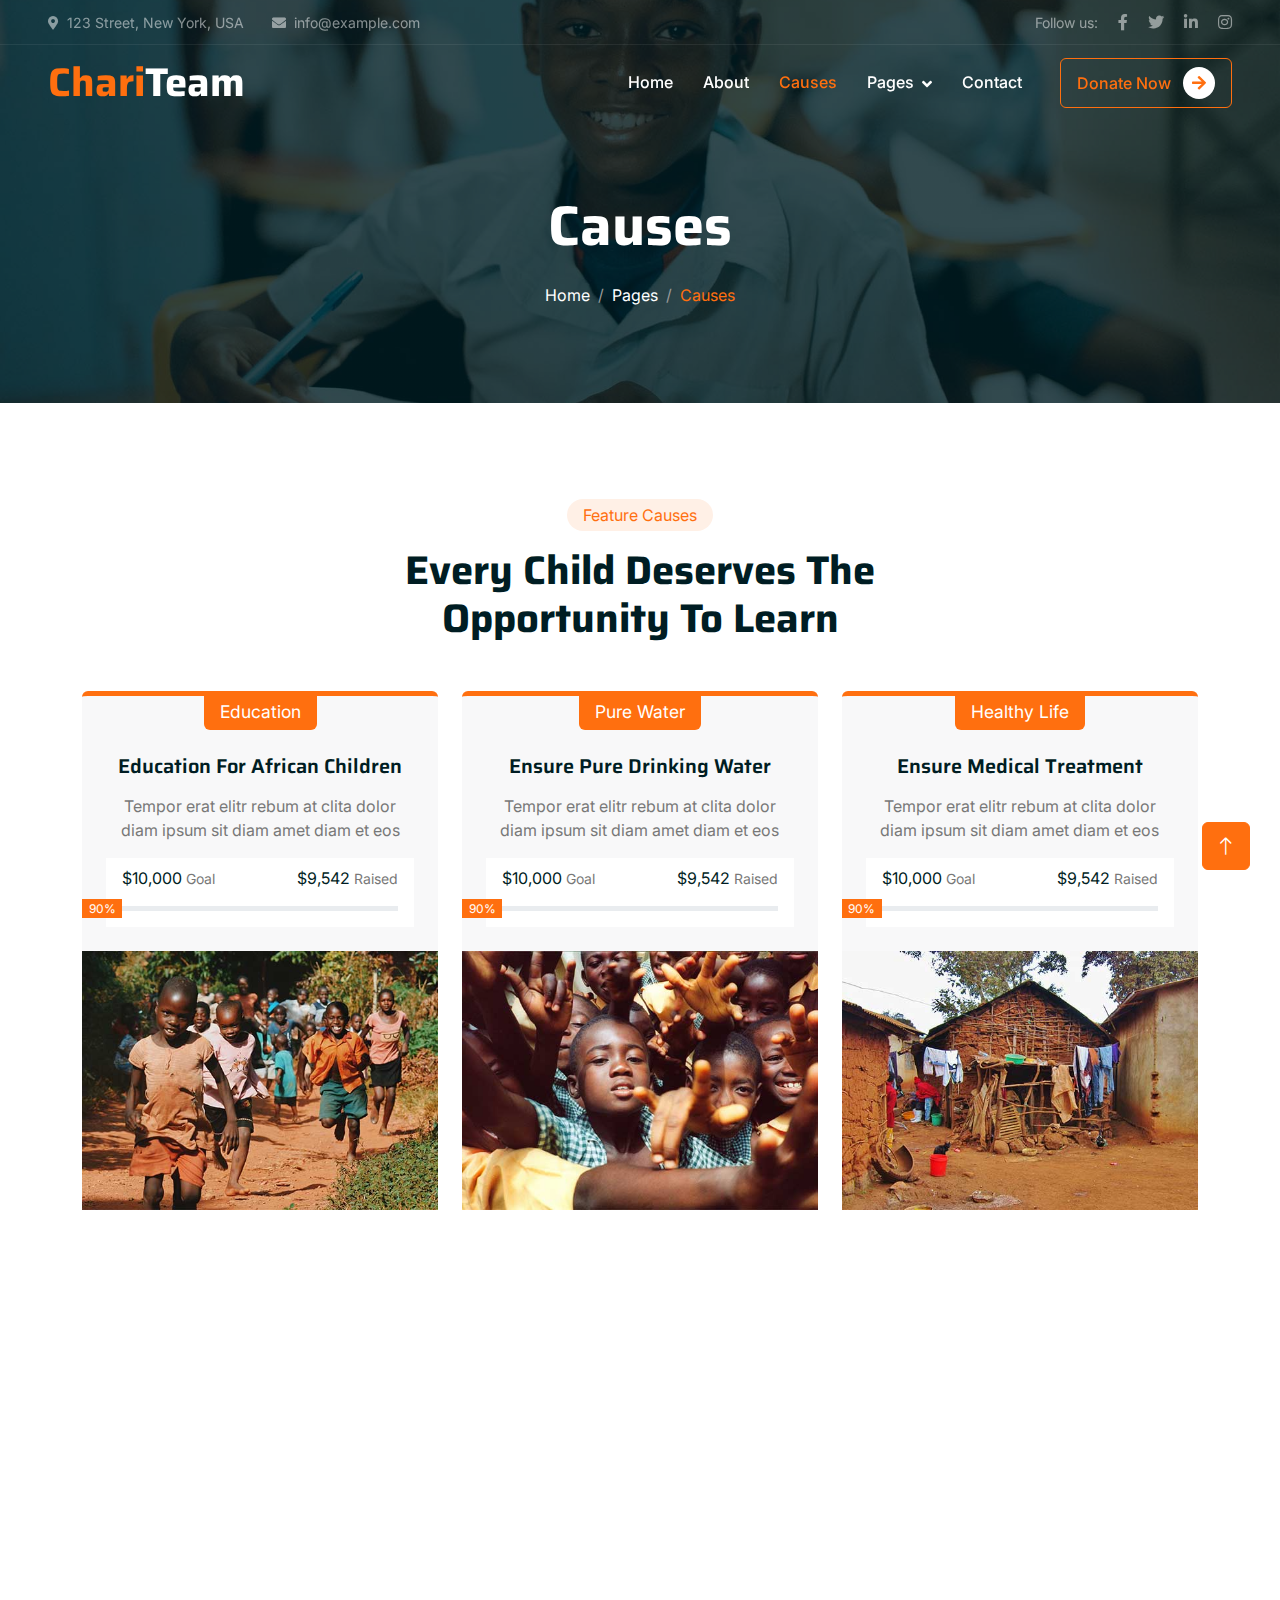
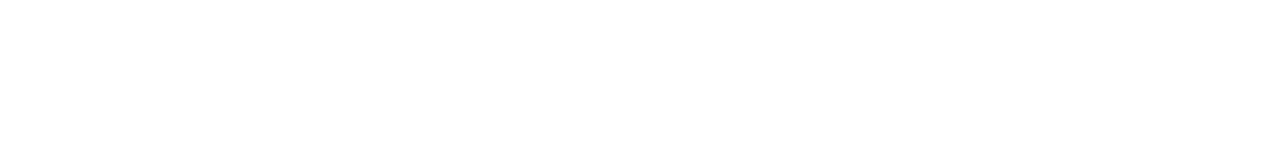
<file: causes.html>
<!DOCTYPE html>
<html lang="en">

<head>
    <meta charset="utf-8">
    <title>ChariTeam - Free Nonprofit Website Template</title>
    <meta content="width=device-width, initial-scale=1.0" name="viewport">
    <meta content="" name="keywords">
    <meta content="" name="description">

    <!-- Favicon -->
    <link href="img/favicon.ico" rel="icon">

    <!-- Google Web Fonts -->
    <link rel="preconnect" href="https://fonts.googleapis.com">
    <link rel="preconnect" href="https://fonts.gstatic.com" crossorigin>
    <link href="https://fonts.googleapis.com/css2?family=Inter:wght@400;500;600&family=Saira:wght@500;600;700&display=swap" rel="stylesheet"> 

    <!-- Icon Font Stylesheet -->
    <link href="https://cdnjs.cloudflare.com/ajax/libs/font-awesome/5.10.0/css/all.min.css" rel="stylesheet">
    <link href="https://cdn.jsdelivr.net/npm/bootstrap-icons@1.4.1/font/bootstrap-icons.css" rel="stylesheet">

    <!-- Libraries Stylesheet -->
    <link href="lib/animate/animate.min.css" rel="stylesheet">
    <link href="lib/owlcarousel/assets/owl.carousel.min.css" rel="stylesheet">

    <!-- Customized Bootstrap Stylesheet -->
    <link href="css/bootstrap.min.css" rel="stylesheet">

    <!-- Template Stylesheet -->
    <link href="css/style.css" rel="stylesheet">
</head>

<body>
    <!-- Spinner Start -->
    <div id="spinner" class="show bg-white position-fixed translate-middle w-100 vh-100 top-50 start-50 d-flex align-items-center justify-content-center">
        <div class="spinner-grow text-primary" role="status"></div>
    </div>
    <!-- Spinner End -->


    <!-- Navbar Start -->
    <div class="container-fluid fixed-top px-0 wow fadeIn" data-wow-delay="0.1s">
        <div class="top-bar text-white-50 row gx-0 align-items-center d-none d-lg-flex">
            <div class="col-lg-6 px-5 text-start">
                <small><i class="fa fa-map-marker-alt me-2"></i>123 Street, New York, USA</small>
                <small class="ms-4"><i class="fa fa-envelope me-2"></i>info@example.com</small>
            </div>
            <div class="col-lg-6 px-5 text-end">
                <small>Follow us:</small>
                <a class="text-white-50 ms-3" href=""><i class="fab fa-facebook-f"></i></a>
                <a class="text-white-50 ms-3" href=""><i class="fab fa-twitter"></i></a>
                <a class="text-white-50 ms-3" href=""><i class="fab fa-linkedin-in"></i></a>
                <a class="text-white-50 ms-3" href=""><i class="fab fa-instagram"></i></a>
            </div>
        </div>

        <nav class="navbar navbar-expand-lg navbar-dark py-lg-0 px-lg-5 wow fadeIn" data-wow-delay="0.1s">
            <a href="index.html" class="navbar-brand ms-4 ms-lg-0">
                <h1 class="fw-bold text-primary m-0">Chari<span class="text-white">Team</span></h1>
            </a>
            <button type="button" class="navbar-toggler me-4" data-bs-toggle="collapse" data-bs-target="#navbarCollapse">
                <span class="navbar-toggler-icon"></span>
            </button>
            <div class="collapse navbar-collapse" id="navbarCollapse">
                <div class="navbar-nav ms-auto p-4 p-lg-0">
                    <a href="index.html" class="nav-item nav-link">Home</a>
                    <a href="about.html" class="nav-item nav-link">About</a>
                    <a href="causes.html" class="nav-item nav-link active">Causes</a>
                    <div class="nav-item dropdown">
                        <a href="#" class="nav-link dropdown-toggle" data-bs-toggle="dropdown">Pages</a>
                        <div class="dropdown-menu m-0">
                            <a href="service.html" class="dropdown-item">Service</a>
                            <a href="donate.html" class="dropdown-item">Donate</a>
                            <a href="team.html" class="dropdown-item">Our Team</a>
                            <a href="testimonial.html" class="dropdown-item">Testimonial</a>
                            <a href="404.html" class="dropdown-item">404 Page</a>
                        </div>
                    </div>
                    <a href="contact.html" class="nav-item nav-link">Contact</a>
                </div>
                <div class="d-none d-lg-flex ms-2">
                    <a class="btn btn-outline-primary py-2 px-3" href="">
                        Donate Now
                        <div class="d-inline-flex btn-sm-square bg-white text-primary rounded-circle ms-2">
                            <i class="fa fa-arrow-right"></i>
                        </div>
                    </a>
                </div>
            </div>
        </nav>
    </div>
    <!-- Navbar End -->


    <!-- Page Header Start -->
    <div class="container-fluid page-header mb-5 wow fadeIn" data-wow-delay="0.1s">
        <div class="container text-center">
            <h1 class="display-4 text-white animated slideInDown mb-4">Causes</h1>
            <nav aria-label="breadcrumb animated slideInDown">
                <ol class="breadcrumb justify-content-center mb-0">
                    <li class="breadcrumb-item"><a class="text-white" href="#">Home</a></li>
                    <li class="breadcrumb-item"><a class="text-white" href="#">Pages</a></li>
                    <li class="breadcrumb-item text-primary active" aria-current="page">Causes</li>
                </ol>
            </nav>
        </div>
    </div>
    <!-- Page Header End -->


    <!-- Causes Start -->
    <div class="container-xxl py-5">
        <div class="container">
            <div class="text-center mx-auto mb-5 wow fadeInUp" data-wow-delay="0.1s" style="max-width: 500px;">
                <div class="d-inline-block rounded-pill bg-secondary text-primary py-1 px-3 mb-3">Feature Causes</div>
                <h1 class="display-6 mb-5">Every Child Deserves The Opportunity To Learn</h1>
            </div>
            <div class="row g-4 justify-content-center">
                <div class="col-lg-4 col-md-6 wow fadeInUp" data-wow-delay="0.1s">
                    <div class="causes-item d-flex flex-column bg-light border-top border-5 border-primary rounded-top overflow-hidden h-100">
                        <div class="text-center p-4 pt-0">
                            <div class="d-inline-block bg-primary text-white rounded-bottom fs-5 pb-1 px-3 mb-4">
                                <small>Education</small>
                            </div>
                            <h5 class="mb-3">Education For African Children</h5>
                            <p>Tempor erat elitr rebum at clita dolor diam ipsum sit diam amet diam et eos</p>
                            <div class="causes-progress bg-white p-3 pt-2">
                                <div class="d-flex justify-content-between">
                                    <p class="text-dark">$10,000 <small class="text-body">Goal</small></p>
                                    <p class="text-dark">$9,542 <small class="text-body">Raised</small></p>
                                </div>
                                <div class="progress">
                                    <div class="progress-bar" role="progressbar" aria-valuenow="90" aria-valuemin="0" aria-valuemax="100">
                                        <span>90%</span>
                                    </div>
                                </div>
                            </div>
                        </div>
                        <div class="position-relative mt-auto">
                            <img class="img-fluid" src="img/courses-1.jpg" alt="">
                            <div class="causes-overlay">
                                <a class="btn btn-outline-primary" href="">
                                    Read More
                                    <div class="d-inline-flex btn-sm-square bg-primary text-white rounded-circle ms-2">
                                        <i class="fa fa-arrow-right"></i>
                                    </div>
                                </a>
                            </div>
                        </div>
                    </div>
                </div>
                <div class="col-lg-4 col-md-6 wow fadeInUp" data-wow-delay="0.3s">
                    <div class="causes-item d-flex flex-column bg-light border-top border-5 border-primary rounded-top overflow-hidden h-100">
                        <div class="text-center p-4 pt-0">
                            <div class="d-inline-block bg-primary text-white rounded-bottom fs-5 pb-1 px-3 mb-4">
                                <small>Pure Water</small>
                            </div>
                            <h5 class="mb-3">Ensure Pure Drinking Water</h5>
                            <p>Tempor erat elitr rebum at clita dolor diam ipsum sit diam amet diam et eos</p>
                            <div class="causes-progress bg-white p-3 pt-2">
                                <div class="d-flex justify-content-between">
                                    <p class="text-dark">$10,000 <small class="text-body">Goal</small></p>
                                    <p class="text-dark">$9,542 <small class="text-body">Raised</small></p>
                                </div>
                                <div class="progress">
                                    <div class="progress-bar" role="progressbar" aria-valuenow="90" aria-valuemin="0" aria-valuemax="100">
                                        <span>90%</span>
                                    </div>
                                </div>
                            </div>
                        </div>
                        <div class="position-relative mt-auto">
                            <img class="img-fluid" src="img/courses-2.jpg" alt="">
                            <div class="causes-overlay">
                                <a class="btn btn-outline-primary" href="">
                                    Read More
                                    <div class="d-inline-flex btn-sm-square bg-primary text-white rounded-circle ms-2">
                                        <i class="fa fa-arrow-right"></i>
                                    </div>
                                </a>
                            </div>
                        </div>
                    </div>
                </div>
                <div class="col-lg-4 col-md-6 wow fadeInUp" data-wow-delay="0.5s">
                    <div class="causes-item d-flex flex-column bg-light border-top border-5 border-primary rounded-top overflow-hidden h-100">
                        <div class="text-center p-4 pt-0">
                            <div class="d-inline-block bg-primary text-white rounded-bottom fs-5 pb-1 px-3 mb-4">
                                <small>Healthy Life</small>
                            </div>
                            <h5 class="mb-3">Ensure Medical Treatment</h5>
                            <p>Tempor erat elitr rebum at clita dolor diam ipsum sit diam amet diam et eos</p>
                            <div class="causes-progress bg-white p-3 pt-2">
                                <div class="d-flex justify-content-between">
                                    <p class="text-dark">$10,000 <small class="text-body">Goal</small></p>
                                    <p class="text-dark">$9,542 <small class="text-body">Raised</small></p>
                                </div>
                                <div class="progress">
                                    <div class="progress-bar" role="progressbar" aria-valuenow="90" aria-valuemin="0" aria-valuemax="100">
                                        <span>90%</span>
                                    </div>
                                </div>
                            </div>
                        </div>
                        <div class="position-relative mt-auto">
                            <img class="img-fluid" src="img/courses-3.jpg" alt="">
                            <div class="causes-overlay">
                                <a class="btn btn-outline-primary" href="">
                                    Read More
                                    <div class="d-inline-flex btn-sm-square bg-primary text-white rounded-circle ms-2">
                                        <i class="fa fa-arrow-right"></i>
                                    </div>
                                </a>
                            </div>
                        </div>
                    </div>
                </div>
            </div>
        </div>
    </div>
    <!-- Causes End -->
        

    <!-- Footer Start -->
    <div class="container-fluid bg-dark text-white-50 footer mt-5 pt-5 wow fadeIn" data-wow-delay="0.1s">
        <div class="container py-5">
            <div class="row g-5">
                <div class="col-lg-3 col-md-6">
                    <h1 class="fw-bold text-primary mb-4">Chari<span class="text-white">Team</span></h1>
                    <p>Diam dolor diam ipsum sit. Aliqu diam amet diam et eos. Clita erat ipsum et lorem et sit, sed stet lorem sit clita</p>
                    <div class="d-flex pt-2">
                        <a class="btn btn-square me-1" href=""><i class="fab fa-twitter"></i></a>
                        <a class="btn btn-square me-1" href=""><i class="fab fa-facebook-f"></i></a>
                        <a class="btn btn-square me-1" href=""><i class="fab fa-youtube"></i></a>
                        <a class="btn btn-square me-0" href=""><i class="fab fa-linkedin-in"></i></a>
                    </div>
                </div>
                <div class="col-lg-3 col-md-6">
                    <h5 class="text-light mb-4">Address</h5>
                    <p><i class="fa fa-map-marker-alt me-3"></i>123 Street, New York, USA</p>
                    <p><i class="fa fa-phone-alt me-3"></i>+012 345 67890</p>
                    <p><i class="fa fa-envelope me-3"></i>info@example.com</p>
                </div>
                <div class="col-lg-3 col-md-6">
                    <h5 class="text-light mb-4">Quick Links</h5>
                    <a class="btn btn-link" href="">About Us</a>
                    <a class="btn btn-link" href="">Contact Us</a>
                    <a class="btn btn-link" href="">Our Services</a>
                    <a class="btn btn-link" href="">Terms & Condition</a>
                    <a class="btn btn-link" href="">Support</a>
                </div>
                <div class="col-lg-3 col-md-6">
                    <h5 class="text-light mb-4">Newsletter</h5>
                    <p>Dolor amet sit justo amet elitr clita ipsum elitr est.</p>
                    <div class="position-relative mx-auto" style="max-width: 400px;">
                        <input class="form-control bg-transparent w-100 py-3 ps-4 pe-5" type="text" placeholder="Your email">
                        <button type="button" class="btn btn-primary py-2 position-absolute top-0 end-0 mt-2 me-2">SignUp</button>
                    </div>
                </div>
            </div>
        </div>
        <div class="container-fluid copyright">
            <div class="container">
                <div class="row">
                    <div class="col-md-6 text-center text-md-start mb-3 mb-md-0">
                        &copy; <a href="#">Your Site Name</a>, All Right Reserved.
                    </div>
                    <div class="col-md-6 text-center text-md-end">
                        <!--/*** This template is free as long as you keep the footer author’s credit link/attribution link/backlink. If you'd like to use the template without the footer author’s credit link/attribution link/backlink, you can purchase the Credit Removal License from "https://htmlcodex.com/credit-removal". Thank you for your support. ***/-->
                        Designed By <a href="https://htmlcodex.com">HTML Codex</a>
                    </div>
                </div>
            </div>
        </div>
    </div>
    <!-- Footer End -->


    <!-- Back to Top -->
    <a href="#" class="btn btn-lg btn-primary btn-lg-square back-to-top"><i class="bi bi-arrow-up"></i></a>


    <!-- JavaScript Libraries -->
    <script src="https://code.jquery.com/jquery-3.4.1.min.js"></script>
    <script src="https://cdn.jsdelivr.net/npm/bootstrap@5.0.0/dist/js/bootstrap.bundle.min.js"></script>
    <script src="lib/wow/wow.min.js"></script>
    <script src="lib/easing/easing.min.js"></script>
    <script src="lib/waypoints/waypoints.min.js"></script>
    <script src="lib/owlcarousel/owl.carousel.min.js"></script>
    <script src="lib/parallax/parallax.min.js"></script>

    <!-- Template Javascript -->
    <script src="js/main.js"></script>
</body>

</html>
</file>
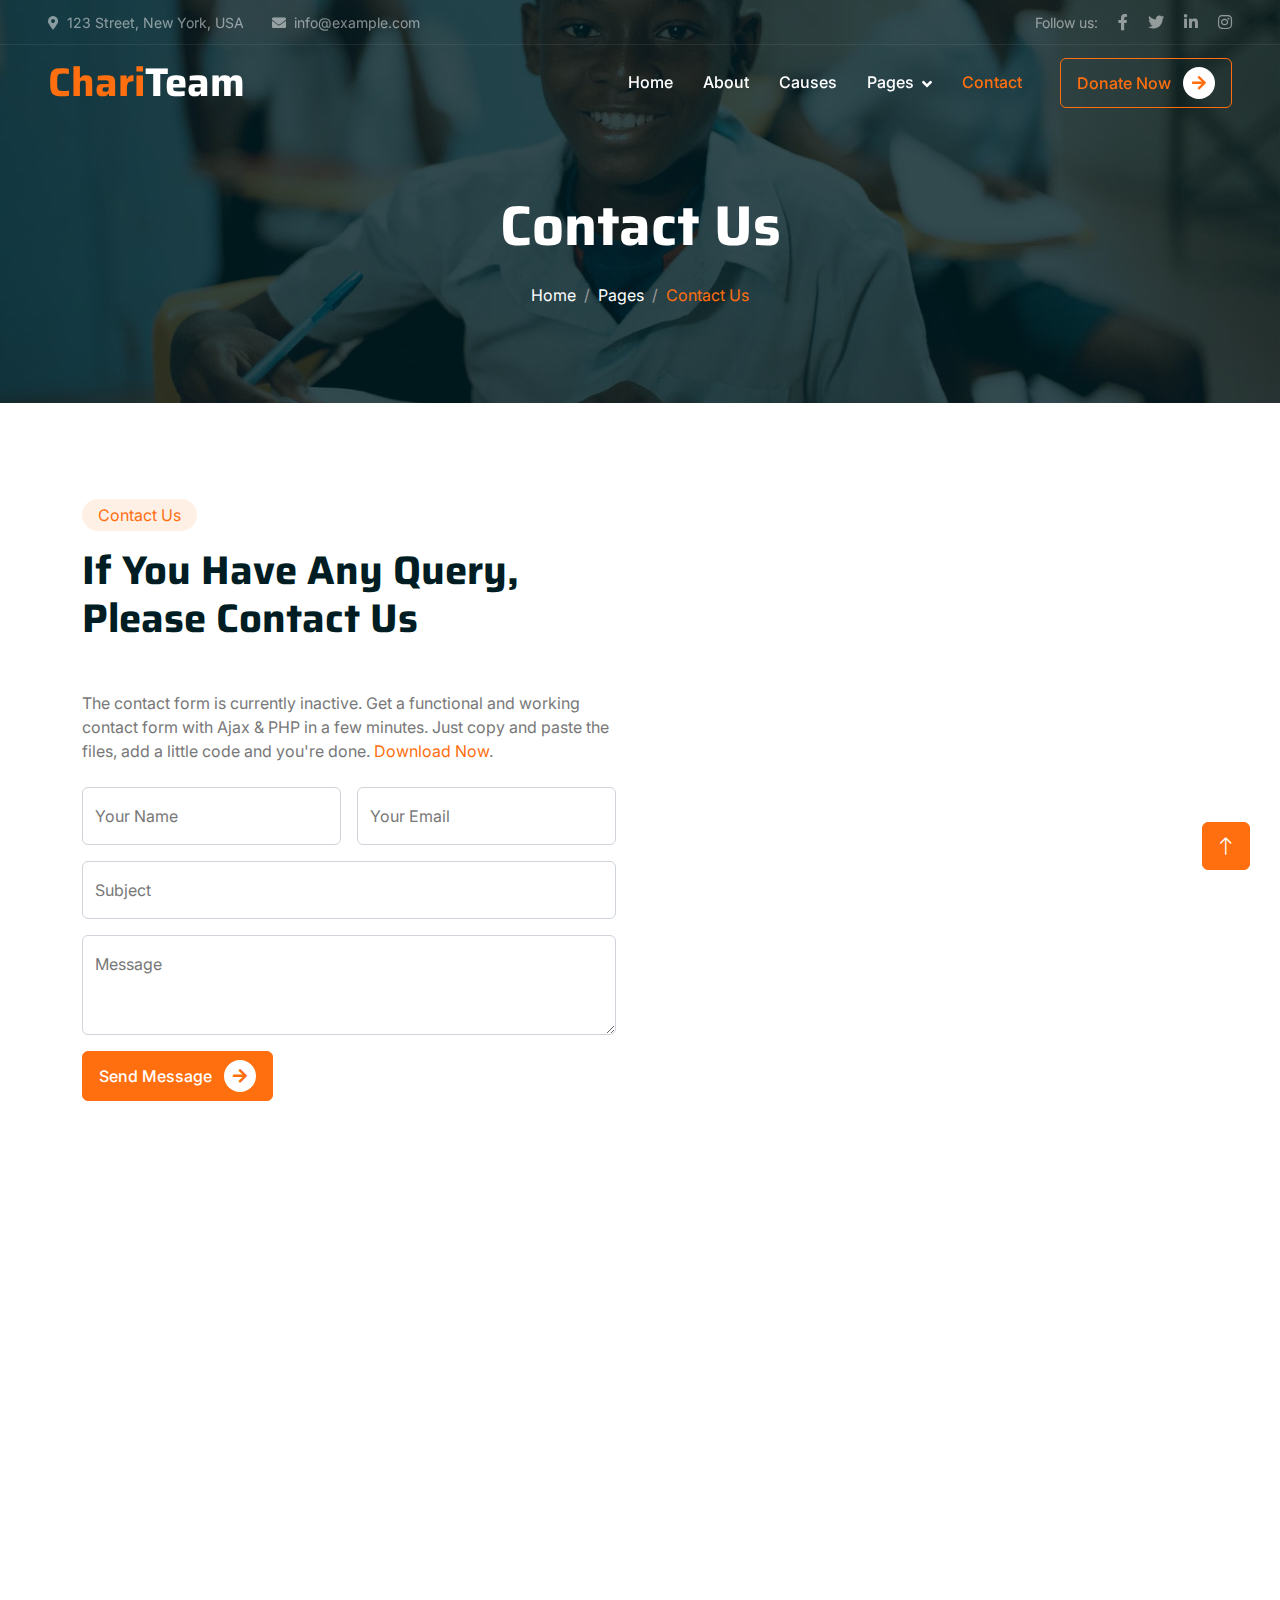
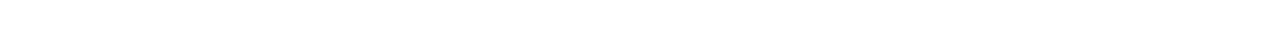
<file: contact.html>
<!DOCTYPE html>
<html lang="en">

<head>
    <meta charset="utf-8">
    <title>ChariTeam - Free Nonprofit Website Template</title>
    <meta content="width=device-width, initial-scale=1.0" name="viewport">
    <meta content="" name="keywords">
    <meta content="" name="description">

    <!-- Favicon -->
    <link href="img/favicon.ico" rel="icon">

    <!-- Google Web Fonts -->
    <link rel="preconnect" href="https://fonts.googleapis.com">
    <link rel="preconnect" href="https://fonts.gstatic.com" crossorigin>
    <link href="https://fonts.googleapis.com/css2?family=Inter:wght@400;500;600&family=Saira:wght@500;600;700&display=swap" rel="stylesheet"> 

    <!-- Icon Font Stylesheet -->
    <link href="https://cdnjs.cloudflare.com/ajax/libs/font-awesome/5.10.0/css/all.min.css" rel="stylesheet">
    <link href="https://cdn.jsdelivr.net/npm/bootstrap-icons@1.4.1/font/bootstrap-icons.css" rel="stylesheet">

    <!-- Libraries Stylesheet -->
    <link href="lib/animate/animate.min.css" rel="stylesheet">
    <link href="lib/owlcarousel/assets/owl.carousel.min.css" rel="stylesheet">

    <!-- Customized Bootstrap Stylesheet -->
    <link href="css/bootstrap.min.css" rel="stylesheet">

    <!-- Template Stylesheet -->
    <link href="css/style.css" rel="stylesheet">
</head>

<body>
    <!-- Spinner Start -->
    <div id="spinner" class="show bg-white position-fixed translate-middle w-100 vh-100 top-50 start-50 d-flex align-items-center justify-content-center">
        <div class="spinner-grow text-primary" role="status"></div>
    </div>
    <!-- Spinner End -->


    <!-- Navbar Start -->
    <div class="container-fluid fixed-top px-0 wow fadeIn" data-wow-delay="0.1s">
        <div class="top-bar text-white-50 row gx-0 align-items-center d-none d-lg-flex">
            <div class="col-lg-6 px-5 text-start">
                <small><i class="fa fa-map-marker-alt me-2"></i>123 Street, New York, USA</small>
                <small class="ms-4"><i class="fa fa-envelope me-2"></i>info@example.com</small>
            </div>
            <div class="col-lg-6 px-5 text-end">
                <small>Follow us:</small>
                <a class="text-white-50 ms-3" href=""><i class="fab fa-facebook-f"></i></a>
                <a class="text-white-50 ms-3" href=""><i class="fab fa-twitter"></i></a>
                <a class="text-white-50 ms-3" href=""><i class="fab fa-linkedin-in"></i></a>
                <a class="text-white-50 ms-3" href=""><i class="fab fa-instagram"></i></a>
            </div>
        </div>

        <nav class="navbar navbar-expand-lg navbar-dark py-lg-0 px-lg-5 wow fadeIn" data-wow-delay="0.1s">
            <a href="index.html" class="navbar-brand ms-4 ms-lg-0">
                <h1 class="fw-bold text-primary m-0">Chari<span class="text-white">Team</span></h1>
            </a>
            <button type="button" class="navbar-toggler me-4" data-bs-toggle="collapse" data-bs-target="#navbarCollapse">
                <span class="navbar-toggler-icon"></span>
            </button>
            <div class="collapse navbar-collapse" id="navbarCollapse">
                <div class="navbar-nav ms-auto p-4 p-lg-0">
                    <a href="index.html" class="nav-item nav-link">Home</a>
                    <a href="about.html" class="nav-item nav-link">About</a>
                    <a href="causes.html" class="nav-item nav-link">Causes</a>
                    <div class="nav-item dropdown">
                        <a href="#" class="nav-link dropdown-toggle" data-bs-toggle="dropdown">Pages</a>
                        <div class="dropdown-menu m-0">
                            <a href="service.html" class="dropdown-item">Service</a>
                            <a href="donate.html" class="dropdown-item">Donate</a>
                            <a href="team.html" class="dropdown-item">Our Team</a>
                            <a href="testimonial.html" class="dropdown-item">Testimonial</a>
                            <a href="404.html" class="dropdown-item">404 Page</a>
                        </div>
                    </div>
                    <a href="contact.html" class="nav-item nav-link active">Contact</a>
                </div>
                <div class="d-none d-lg-flex ms-2">
                    <a class="btn btn-outline-primary py-2 px-3" href="">
                        Donate Now
                        <div class="d-inline-flex btn-sm-square bg-white text-primary rounded-circle ms-2">
                            <i class="fa fa-arrow-right"></i>
                        </div>
                    </a>
                </div>
            </div>
        </nav>
    </div>
    <!-- Navbar End -->


    <!-- Page Header Start -->
    <div class="container-fluid page-header mb-5 wow fadeIn" data-wow-delay="0.1s">
        <div class="container text-center">
            <h1 class="display-4 text-white animated slideInDown mb-4">Contact Us</h1>
            <nav aria-label="breadcrumb animated slideInDown">
                <ol class="breadcrumb justify-content-center mb-0">
                    <li class="breadcrumb-item"><a class="text-white" href="#">Home</a></li>
                    <li class="breadcrumb-item"><a class="text-white" href="#">Pages</a></li>
                    <li class="breadcrumb-item text-primary active" aria-current="page">Contact Us</li>
                </ol>
            </nav>
        </div>
    </div>
    <!-- Page Header End -->


    <!-- Contact Start -->
    <div class="container-xxl py-5">
        <div class="container">
            <div class="row g-5">
                <div class="col-lg-6 wow fadeIn" data-wow-delay="0.1s">
                    <div class="d-inline-block rounded-pill bg-secondary text-primary py-1 px-3 mb-3">Contact Us</div>
                    <h1 class="display-6 mb-5">If You Have Any Query, Please Contact Us</h1>
                    <p class="mb-4">The contact form is currently inactive. Get a functional and working contact form with Ajax & PHP in a few minutes. Just copy and paste the files, add a little code and you're done. <a href="https://htmlcodex.com/contact-form">Download Now</a>.</p>
                    <form>
                        <div class="row g-3">
                            <div class="col-md-6">
                                <div class="form-floating">
                                    <input type="text" class="form-control" id="name" placeholder="Your Name">
                                    <label for="name">Your Name</label>
                                </div>
                            </div>
                            <div class="col-md-6">
                                <div class="form-floating">
                                    <input type="email" class="form-control" id="email" placeholder="Your Email">
                                    <label for="email">Your Email</label>
                                </div>
                            </div>
                            <div class="col-12">
                                <div class="form-floating">
                                    <input type="text" class="form-control" id="subject" placeholder="Subject">
                                    <label for="subject">Subject</label>
                                </div>
                            </div>
                            <div class="col-12">
                                <div class="form-floating">
                                    <textarea class="form-control" placeholder="Leave a message here" id="message" style="height: 100px"></textarea>
                                    <label for="message">Message</label>
                                </div>
                            </div>
                            <div class="col-12">
                                <button class="btn btn-primary py-2 px-3 me-3">
                                    Send Message
                                    <div class="d-inline-flex btn-sm-square bg-white text-primary rounded-circle ms-2">
                                        <i class="fa fa-arrow-right"></i>
                                    </div>
                                </button>
                            </div>
                        </div>
                    </form>
                </div>
                <div class="col-lg-6 wow fadeIn" data-wow-delay="0.5s" style="min-height: 450px;">
                    <div class="position-relative rounded overflow-hidden h-100">
                        <iframe class="position-relative w-100 h-100"
                        src="https://www.google.com/maps/embed?pb=!1m18!1m12!1m3!1d3001156.4288297426!2d-78.01371936852176!3d42.72876761954724!2m3!1f0!2f0!3f0!3m2!1i1024!2i768!4f13.1!3m3!1m2!1s0x4ccc4bf0f123a5a9%3A0xddcfc6c1de189567!2sNew%20York%2C%20USA!5e0!3m2!1sen!2sbd!4v1603794290143!5m2!1sen!2sbd"
                        frameborder="0" style="min-height: 450px; border:0;" allowfullscreen="" aria-hidden="false"
                        tabindex="0"></iframe>
                    </div>
                </div>
            </div>
        </div>
    </div>
    <!-- Contact End -->


    <!-- Footer Start -->
    <div class="container-fluid bg-dark text-white-50 footer mt-5 pt-5 wow fadeIn" data-wow-delay="0.1s">
        <div class="container py-5">
            <div class="row g-5">
                <div class="col-lg-3 col-md-6">
                    <h1 class="fw-bold text-primary mb-4">Chari<span class="text-white">Team</span></h1>
                    <p>Diam dolor diam ipsum sit. Aliqu diam amet diam et eos. Clita erat ipsum et lorem et sit, sed stet lorem sit clita</p>
                    <div class="d-flex pt-2">
                        <a class="btn btn-square me-1" href=""><i class="fab fa-twitter"></i></a>
                        <a class="btn btn-square me-1" href=""><i class="fab fa-facebook-f"></i></a>
                        <a class="btn btn-square me-1" href=""><i class="fab fa-youtube"></i></a>
                        <a class="btn btn-square me-0" href=""><i class="fab fa-linkedin-in"></i></a>
                    </div>
                </div>
                <div class="col-lg-3 col-md-6">
                    <h5 class="text-light mb-4">Address</h5>
                    <p><i class="fa fa-map-marker-alt me-3"></i>123 Street, New York, USA</p>
                    <p><i class="fa fa-phone-alt me-3"></i>+012 345 67890</p>
                    <p><i class="fa fa-envelope me-3"></i>info@example.com</p>
                </div>
                <div class="col-lg-3 col-md-6">
                    <h5 class="text-light mb-4">Quick Links</h5>
                    <a class="btn btn-link" href="">About Us</a>
                    <a class="btn btn-link" href="">Contact Us</a>
                    <a class="btn btn-link" href="">Our Services</a>
                    <a class="btn btn-link" href="">Terms & Condition</a>
                    <a class="btn btn-link" href="">Support</a>
                </div>
                <div class="col-lg-3 col-md-6">
                    <h5 class="text-light mb-4">Newsletter</h5>
                    <p>Dolor amet sit justo amet elitr clita ipsum elitr est.</p>
                    <div class="position-relative mx-auto" style="max-width: 400px;">
                        <input class="form-control bg-transparent w-100 py-3 ps-4 pe-5" type="text" placeholder="Your email">
                        <button type="button" class="btn btn-primary py-2 position-absolute top-0 end-0 mt-2 me-2">SignUp</button>
                    </div>
                </div>
            </div>
        </div>
        <div class="container-fluid copyright">
            <div class="container">
                <div class="row">
                    <div class="col-md-6 text-center text-md-start mb-3 mb-md-0">
                        &copy; <a href="#">Your Site Name</a>, All Right Reserved.
                    </div>
                    <div class="col-md-6 text-center text-md-end">
                        <!--/*** This template is free as long as you keep the footer author’s credit link/attribution link/backlink. If you'd like to use the template without the footer author’s credit link/attribution link/backlink, you can purchase the Credit Removal License from "https://htmlcodex.com/credit-removal". Thank you for your support. ***/-->
                        Designed By <a href="https://htmlcodex.com">HTML Codex</a>
                    </div>
                </div>
            </div>
        </div>
    </div>
    <!-- Footer End -->


    <!-- Back to Top -->
    <a href="#" class="btn btn-lg btn-primary btn-lg-square back-to-top"><i class="bi bi-arrow-up"></i></a>


    <!-- JavaScript Libraries -->
    <script src="https://code.jquery.com/jquery-3.4.1.min.js"></script>
    <script src="https://cdn.jsdelivr.net/npm/bootstrap@5.0.0/dist/js/bootstrap.bundle.min.js"></script>
    <script src="lib/wow/wow.min.js"></script>
    <script src="lib/easing/easing.min.js"></script>
    <script src="lib/waypoints/waypoints.min.js"></script>
    <script src="lib/owlcarousel/owl.carousel.min.js"></script>
    <script src="lib/parallax/parallax.min.js"></script>

    <!-- Template Javascript -->
    <script src="js/main.js"></script>
</body>

</html>
</file>
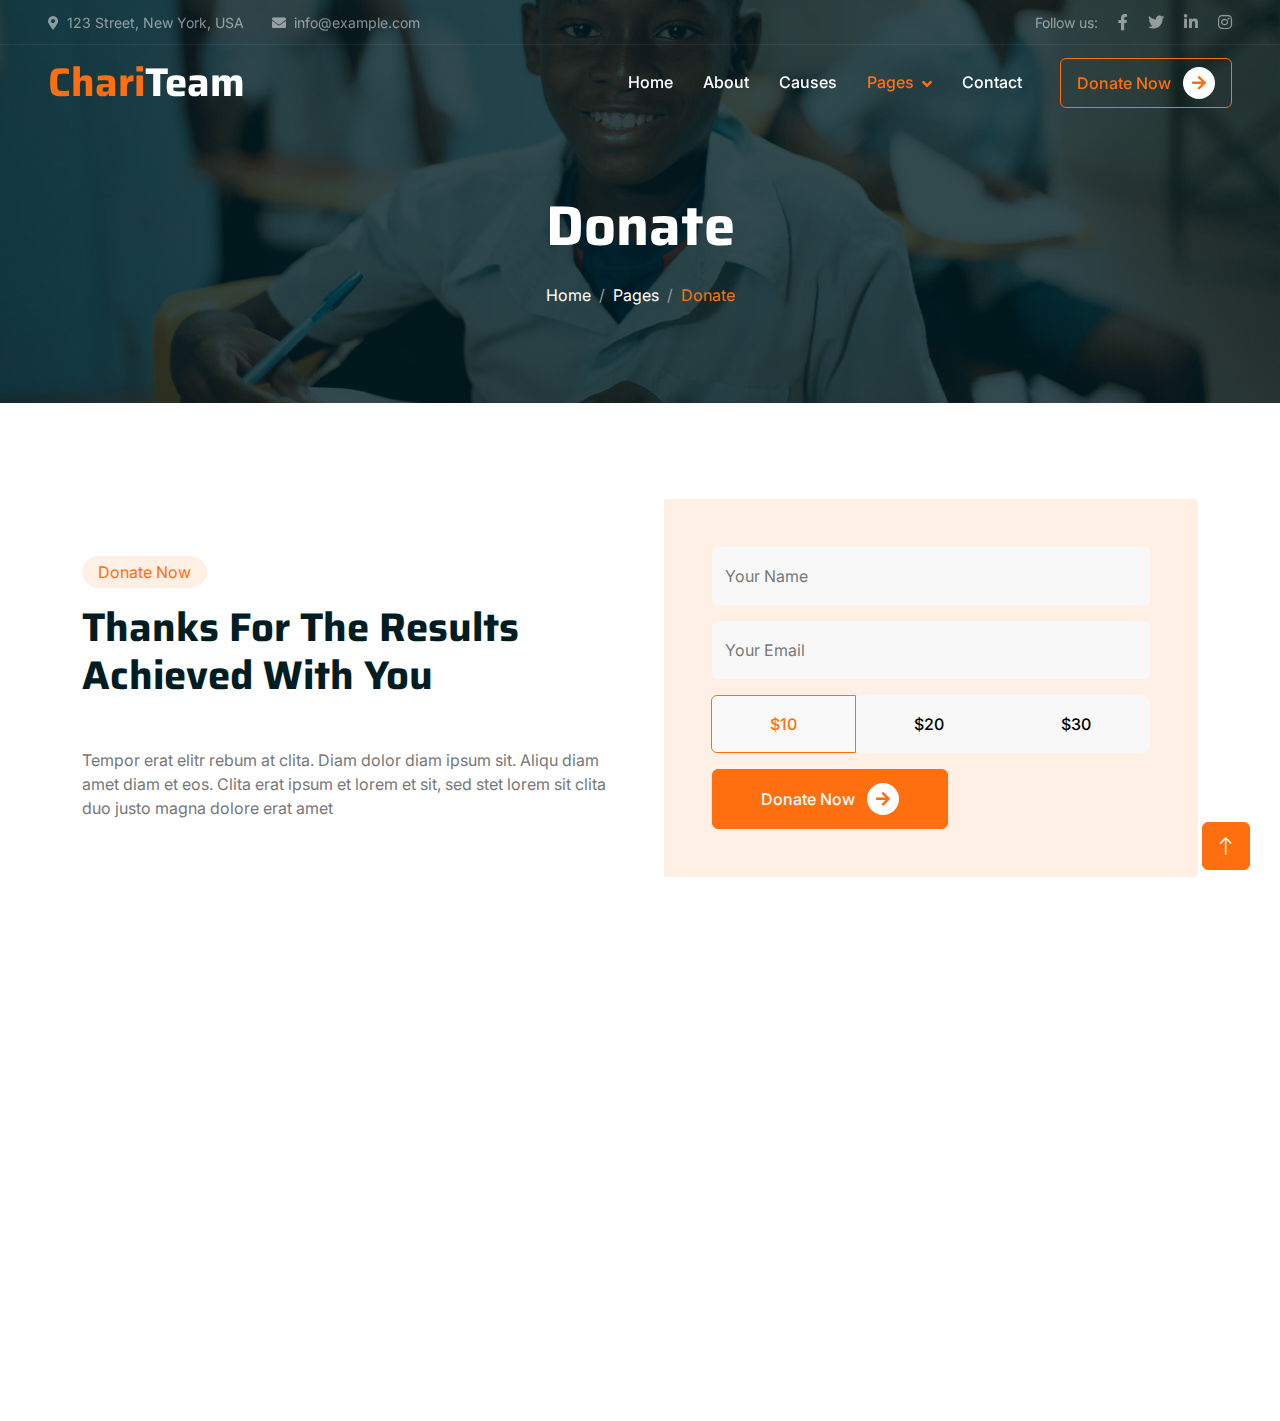
<file: donate.html>
<!DOCTYPE html>
<html lang="en">

<head>
    <meta charset="utf-8">
    <title>ChariTeam - Free Nonprofit Website Template</title>
    <meta content="width=device-width, initial-scale=1.0" name="viewport">
    <meta content="" name="keywords">
    <meta content="" name="description">

    <!-- Favicon -->
    <link href="img/favicon.ico" rel="icon">

    <!-- Google Web Fonts -->
    <link rel="preconnect" href="https://fonts.googleapis.com">
    <link rel="preconnect" href="https://fonts.gstatic.com" crossorigin>
    <link href="https://fonts.googleapis.com/css2?family=Inter:wght@400;500;600&family=Saira:wght@500;600;700&display=swap" rel="stylesheet"> 

    <!-- Icon Font Stylesheet -->
    <link href="https://cdnjs.cloudflare.com/ajax/libs/font-awesome/5.10.0/css/all.min.css" rel="stylesheet">
    <link href="https://cdn.jsdelivr.net/npm/bootstrap-icons@1.4.1/font/bootstrap-icons.css" rel="stylesheet">

    <!-- Libraries Stylesheet -->
    <link href="lib/animate/animate.min.css" rel="stylesheet">
    <link href="lib/owlcarousel/assets/owl.carousel.min.css" rel="stylesheet">

    <!-- Customized Bootstrap Stylesheet -->
    <link href="css/bootstrap.min.css" rel="stylesheet">

    <!-- Template Stylesheet -->
    <link href="css/style.css" rel="stylesheet">
</head>

<body>
    <!-- Spinner Start -->
    <div id="spinner" class="show bg-white position-fixed translate-middle w-100 vh-100 top-50 start-50 d-flex align-items-center justify-content-center">
        <div class="spinner-grow text-primary" role="status"></div>
    </div>
    <!-- Spinner End -->


    <!-- Navbar Start -->
    <div class="container-fluid fixed-top px-0 wow fadeIn" data-wow-delay="0.1s">
        <div class="top-bar text-white-50 row gx-0 align-items-center d-none d-lg-flex">
            <div class="col-lg-6 px-5 text-start">
                <small><i class="fa fa-map-marker-alt me-2"></i>123 Street, New York, USA</small>
                <small class="ms-4"><i class="fa fa-envelope me-2"></i>info@example.com</small>
            </div>
            <div class="col-lg-6 px-5 text-end">
                <small>Follow us:</small>
                <a class="text-white-50 ms-3" href=""><i class="fab fa-facebook-f"></i></a>
                <a class="text-white-50 ms-3" href=""><i class="fab fa-twitter"></i></a>
                <a class="text-white-50 ms-3" href=""><i class="fab fa-linkedin-in"></i></a>
                <a class="text-white-50 ms-3" href=""><i class="fab fa-instagram"></i></a>
            </div>
        </div>

        <nav class="navbar navbar-expand-lg navbar-dark py-lg-0 px-lg-5 wow fadeIn" data-wow-delay="0.1s">
            <a href="index.html" class="navbar-brand ms-4 ms-lg-0">
                <h1 class="fw-bold text-primary m-0">Chari<span class="text-white">Team</span></h1>
            </a>
            <button type="button" class="navbar-toggler me-4" data-bs-toggle="collapse" data-bs-target="#navbarCollapse">
                <span class="navbar-toggler-icon"></span>
            </button>
            <div class="collapse navbar-collapse" id="navbarCollapse">
                <div class="navbar-nav ms-auto p-4 p-lg-0">
                    <a href="index.html" class="nav-item nav-link">Home</a>
                    <a href="about.html" class="nav-item nav-link">About</a>
                    <a href="causes.html" class="nav-item nav-link">Causes</a>
                    <div class="nav-item dropdown">
                        <a href="#" class="nav-link dropdown-toggle active" data-bs-toggle="dropdown">Pages</a>
                        <div class="dropdown-menu m-0">
                            <a href="service.html" class="dropdown-item">Service</a>
                            <a href="donate.html" class="dropdown-item active">Donate</a>
                            <a href="team.html" class="dropdown-item">Our Team</a>
                            <a href="testimonial.html" class="dropdown-item">Testimonial</a>
                            <a href="404.html" class="dropdown-item">404 Page</a>
                        </div>
                    </div>
                    <a href="contact.html" class="nav-item nav-link">Contact</a>
                </div>
                <div class="d-none d-lg-flex ms-2">
                    <a class="btn btn-outline-primary py-2 px-3" href="">
                        Donate Now
                        <div class="d-inline-flex btn-sm-square bg-white text-primary rounded-circle ms-2">
                            <i class="fa fa-arrow-right"></i>
                        </div>
                    </a>
                </div>
            </div>
        </nav>
    </div>
    <!-- Navbar End -->


    <!-- Page Header Start -->
    <div class="container-fluid page-header mb-5 wow fadeIn" data-wow-delay="0.1s">
        <div class="container text-center">
            <h1 class="display-4 text-white animated slideInDown mb-4">Donate</h1>
            <nav aria-label="breadcrumb animated slideInDown">
                <ol class="breadcrumb justify-content-center mb-0">
                    <li class="breadcrumb-item"><a class="text-white" href="#">Home</a></li>
                    <li class="breadcrumb-item"><a class="text-white" href="#">Pages</a></li>
                    <li class="breadcrumb-item text-primary active" aria-current="page">Donate</li>
                </ol>
            </nav>
        </div>
    </div>
    <!-- Page Header End -->


    <!-- Donate Start -->
    <div class="container-fluid py-5">
        <div class="container">
            <div class="row g-5 align-items-center">
                <div class="col-lg-6 wow fadeIn" data-wow-delay="0.1s">
                    <div class="d-inline-block rounded-pill bg-secondary text-primary py-1 px-3 mb-3">Donate Now</div>
                    <h1 class="display-6 mb-5">Thanks For The Results Achieved With You</h1>
                    <p class="mb-0">Tempor erat elitr rebum at clita. Diam dolor diam ipsum sit. Aliqu diam amet diam et eos. Clita erat ipsum et lorem et sit, sed stet lorem sit clita duo justo magna dolore erat amet</p>
                </div>
                <div class="col-lg-6 wow fadeIn" data-wow-delay="0.5s">
                    <div class="h-100 bg-secondary p-5">
                        <form>
                            <div class="row g-3">
                                <div class="col-12">
                                    <div class="form-floating">
                                        <input type="text" class="form-control bg-light border-0" id="name" placeholder="Your Name">
                                        <label for="name">Your Name</label>
                                    </div>
                                </div>
                                <div class="col-12">
                                    <div class="form-floating">
                                        <input type="email" class="form-control bg-light border-0" id="email" placeholder="Your Email">
                                        <label for="email">Your Email</label>
                                    </div>
                                </div>
                                <div class="col-12">
                                    <div class="btn-group d-flex justify-content-around">
                                        <input type="radio" class="btn-check" name="btnradio" id="btnradio1" checked>
                                        <label class="btn btn-light py-3" for="btnradio1">$10</label>

                                        <input type="radio" class="btn-check" name="btnradio" id="btnradio2">
                                        <label class="btn btn-light py-3" for="btnradio2">$20</label>

                                        <input type="radio" class="btn-check" name="btnradio" id="btnradio3">
                                        <label class="btn btn-light py-3" for="btnradio3">$30</label>
                                    </div>
                                </div>
                                <div class="col-12">
                                    <button class="btn btn-primary px-5" style="height: 60px;">
                                        Donate Now
                                        <div class="d-inline-flex btn-sm-square bg-white text-primary rounded-circle ms-2">
                                            <i class="fa fa-arrow-right"></i>
                                        </div>
                                    </button>
                                </div>
                            </div>
                        </form>
                    </div>
                </div>
            </div>
        </div>
    </div>
    <!-- Donate End -->
        

    <!-- Footer Start -->
    <div class="container-fluid bg-dark text-white-50 footer mt-5 pt-5 wow fadeIn" data-wow-delay="0.1s">
        <div class="container py-5">
            <div class="row g-5">
                <div class="col-lg-3 col-md-6">
                    <h1 class="fw-bold text-primary mb-4">Chari<span class="text-white">Team</span></h1>
                    <p>Diam dolor diam ipsum sit. Aliqu diam amet diam et eos. Clita erat ipsum et lorem et sit, sed stet lorem sit clita</p>
                    <div class="d-flex pt-2">
                        <a class="btn btn-square me-1" href=""><i class="fab fa-twitter"></i></a>
                        <a class="btn btn-square me-1" href=""><i class="fab fa-facebook-f"></i></a>
                        <a class="btn btn-square me-1" href=""><i class="fab fa-youtube"></i></a>
                        <a class="btn btn-square me-0" href=""><i class="fab fa-linkedin-in"></i></a>
                    </div>
                </div>
                <div class="col-lg-3 col-md-6">
                    <h5 class="text-light mb-4">Address</h5>
                    <p><i class="fa fa-map-marker-alt me-3"></i>123 Street, New York, USA</p>
                    <p><i class="fa fa-phone-alt me-3"></i>+012 345 67890</p>
                    <p><i class="fa fa-envelope me-3"></i>info@example.com</p>
                </div>
                <div class="col-lg-3 col-md-6">
                    <h5 class="text-light mb-4">Quick Links</h5>
                    <a class="btn btn-link" href="">About Us</a>
                    <a class="btn btn-link" href="">Contact Us</a>
                    <a class="btn btn-link" href="">Our Services</a>
                    <a class="btn btn-link" href="">Terms & Condition</a>
                    <a class="btn btn-link" href="">Support</a>
                </div>
                <div class="col-lg-3 col-md-6">
                    <h5 class="text-light mb-4">Newsletter</h5>
                    <p>Dolor amet sit justo amet elitr clita ipsum elitr est.</p>
                    <div class="position-relative mx-auto" style="max-width: 400px;">
                        <input class="form-control bg-transparent w-100 py-3 ps-4 pe-5" type="text" placeholder="Your email">
                        <button type="button" class="btn btn-primary py-2 position-absolute top-0 end-0 mt-2 me-2">SignUp</button>
                    </div>
                </div>
            </div>
        </div>
        <div class="container-fluid copyright">
            <div class="container">
                <div class="row">
                    <div class="col-md-6 text-center text-md-start mb-3 mb-md-0">
                        &copy; <a href="#">Your Site Name</a>, All Right Reserved.
                    </div>
                    <div class="col-md-6 text-center text-md-end">
                        <!--/*** This template is free as long as you keep the footer author’s credit link/attribution link/backlink. If you'd like to use the template without the footer author’s credit link/attribution link/backlink, you can purchase the Credit Removal License from "https://htmlcodex.com/credit-removal". Thank you for your support. ***/-->
                        Designed By <a href="https://htmlcodex.com">HTML Codex</a>
                    </div>
                </div>
            </div>
        </div>
    </div>
    <!-- Footer End -->


    <!-- Back to Top -->
    <a href="#" class="btn btn-lg btn-primary btn-lg-square back-to-top"><i class="bi bi-arrow-up"></i></a>


    <!-- JavaScript Libraries -->
    <script src="https://code.jquery.com/jquery-3.4.1.min.js"></script>
    <script src="https://cdn.jsdelivr.net/npm/bootstrap@5.0.0/dist/js/bootstrap.bundle.min.js"></script>
    <script src="lib/wow/wow.min.js"></script>
    <script src="lib/easing/easing.min.js"></script>
    <script src="lib/waypoints/waypoints.min.js"></script>
    <script src="lib/owlcarousel/owl.carousel.min.js"></script>
    <script src="lib/parallax/parallax.min.js"></script>

    <!-- Template Javascript -->
    <script src="js/main.js"></script>
</body>

</html>
</file>
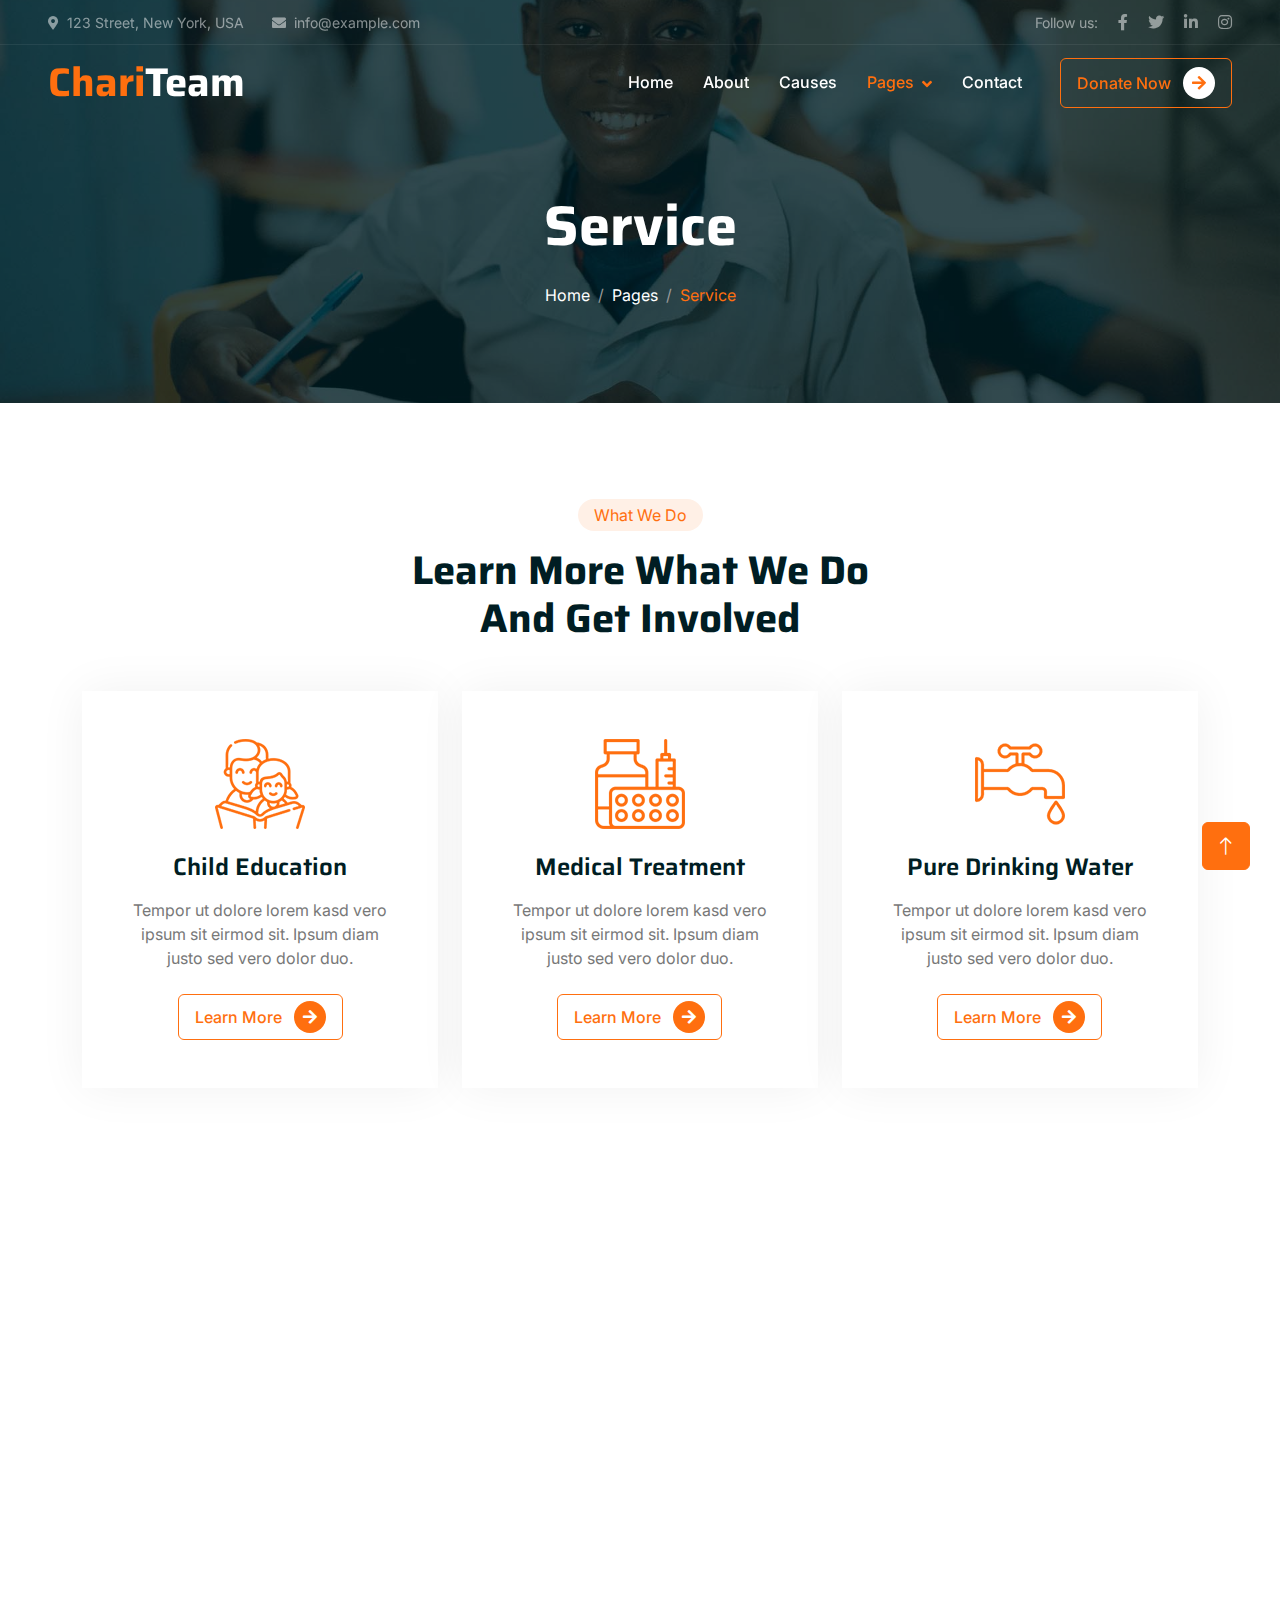
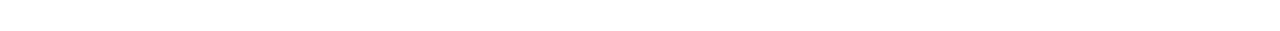
<file: service.html>
<!DOCTYPE html>
<html lang="en">

<head>
    <meta charset="utf-8">
    <title>ChariTeam - Free Nonprofit Website Template</title>
    <meta content="width=device-width, initial-scale=1.0" name="viewport">
    <meta content="" name="keywords">
    <meta content="" name="description">

    <!-- Favicon -->
    <link href="img/favicon.ico" rel="icon">

    <!-- Google Web Fonts -->
    <link rel="preconnect" href="https://fonts.googleapis.com">
    <link rel="preconnect" href="https://fonts.gstatic.com" crossorigin>
    <link href="https://fonts.googleapis.com/css2?family=Inter:wght@400;500;600&family=Saira:wght@500;600;700&display=swap" rel="stylesheet"> 

    <!-- Icon Font Stylesheet -->
    <link href="https://cdnjs.cloudflare.com/ajax/libs/font-awesome/5.10.0/css/all.min.css" rel="stylesheet">
    <link href="https://cdn.jsdelivr.net/npm/bootstrap-icons@1.4.1/font/bootstrap-icons.css" rel="stylesheet">

    <!-- Libraries Stylesheet -->
    <link href="lib/animate/animate.min.css" rel="stylesheet">
    <link href="lib/owlcarousel/assets/owl.carousel.min.css" rel="stylesheet">

    <!-- Customized Bootstrap Stylesheet -->
    <link href="css/bootstrap.min.css" rel="stylesheet">

    <!-- Template Stylesheet -->
    <link href="css/style.css" rel="stylesheet">
</head>

<body>
    <!-- Spinner Start -->
    <div id="spinner" class="show bg-white position-fixed translate-middle w-100 vh-100 top-50 start-50 d-flex align-items-center justify-content-center">
        <div class="spinner-grow text-primary" role="status"></div>
    </div>
    <!-- Spinner End -->


    <!-- Navbar Start -->
    <div class="container-fluid fixed-top px-0 wow fadeIn" data-wow-delay="0.1s">
        <div class="top-bar text-white-50 row gx-0 align-items-center d-none d-lg-flex">
            <div class="col-lg-6 px-5 text-start">
                <small><i class="fa fa-map-marker-alt me-2"></i>123 Street, New York, USA</small>
                <small class="ms-4"><i class="fa fa-envelope me-2"></i>info@example.com</small>
            </div>
            <div class="col-lg-6 px-5 text-end">
                <small>Follow us:</small>
                <a class="text-white-50 ms-3" href=""><i class="fab fa-facebook-f"></i></a>
                <a class="text-white-50 ms-3" href=""><i class="fab fa-twitter"></i></a>
                <a class="text-white-50 ms-3" href=""><i class="fab fa-linkedin-in"></i></a>
                <a class="text-white-50 ms-3" href=""><i class="fab fa-instagram"></i></a>
            </div>
        </div>

        <nav class="navbar navbar-expand-lg navbar-dark py-lg-0 px-lg-5 wow fadeIn" data-wow-delay="0.1s">
            <a href="index.html" class="navbar-brand ms-4 ms-lg-0">
                <h1 class="fw-bold text-primary m-0">Chari<span class="text-white">Team</span></h1>
            </a>
            <button type="button" class="navbar-toggler me-4" data-bs-toggle="collapse" data-bs-target="#navbarCollapse">
                <span class="navbar-toggler-icon"></span>
            </button>
            <div class="collapse navbar-collapse" id="navbarCollapse">
                <div class="navbar-nav ms-auto p-4 p-lg-0">
                    <a href="index.html" class="nav-item nav-link">Home</a>
                    <a href="about.html" class="nav-item nav-link">About</a>
                    <a href="causes.html" class="nav-item nav-link">Causes</a>
                    <div class="nav-item dropdown">
                        <a href="#" class="nav-link dropdown-toggle active" data-bs-toggle="dropdown">Pages</a>
                        <div class="dropdown-menu m-0">
                            <a href="service.html" class="dropdown-item active">Service</a>
                            <a href="donate.html" class="dropdown-item">Donate</a>
                            <a href="team.html" class="dropdown-item">Our Team</a>
                            <a href="testimonial.html" class="dropdown-item">Testimonial</a>
                            <a href="404.html" class="dropdown-item">404 Page</a>
                        </div>
                    </div>
                    <a href="contact.html" class="nav-item nav-link">Contact</a>
                </div>
                <div class="d-none d-lg-flex ms-2">
                    <a class="btn btn-outline-primary py-2 px-3" href="">
                        Donate Now
                        <div class="d-inline-flex btn-sm-square bg-white text-primary rounded-circle ms-2">
                            <i class="fa fa-arrow-right"></i>
                        </div>
                    </a>
                </div>
            </div>
        </nav>
    </div>
    <!-- Navbar End -->


    <!-- Page Header Start -->
    <div class="container-fluid page-header mb-5 wow fadeIn" data-wow-delay="0.1s">
        <div class="container text-center">
            <h1 class="display-4 text-white animated slideInDown mb-4">Service</h1>
            <nav aria-label="breadcrumb animated slideInDown">
                <ol class="breadcrumb justify-content-center mb-0">
                    <li class="breadcrumb-item"><a class="text-white" href="#">Home</a></li>
                    <li class="breadcrumb-item"><a class="text-white" href="#">Pages</a></li>
                    <li class="breadcrumb-item text-primary active" aria-current="page">Service</li>
                </ol>
            </nav>
        </div>
    </div>
    <!-- Page Header End -->


    <!-- Service Start -->
    <div class="container-xxl py-5">
        <div class="container">
            <div class="text-center mx-auto mb-5 wow fadeInUp" data-wow-delay="0.1s" style="max-width: 500px;">
                <div class="d-inline-block rounded-pill bg-secondary text-primary py-1 px-3 mb-3">What We Do</div>
                <h1 class="display-6 mb-5">Learn More What We Do And Get Involved</h1>
            </div>
            <div class="row g-4 justify-content-center">
                <div class="col-lg-4 col-md-6 wow fadeInUp" data-wow-delay="0.1s">
                    <div class="service-item bg-white text-center h-100 p-4 p-xl-5">
                        <img class="img-fluid mb-4" src="img/icon-1.png" alt="">
                        <h4 class="mb-3">Child Education</h4>
                        <p class="mb-4">Tempor ut dolore lorem kasd vero ipsum sit eirmod sit. Ipsum diam justo sed vero dolor duo.</p>
                        <a class="btn btn-outline-primary px-3" href="">
                            Learn More
                            <div class="d-inline-flex btn-sm-square bg-primary text-white rounded-circle ms-2">
                                <i class="fa fa-arrow-right"></i>
                            </div>
                        </a>
                    </div>
                </div>
                <div class="col-lg-4 col-md-6 wow fadeInUp" data-wow-delay="0.3s">
                    <div class="service-item bg-white text-center h-100 p-4 p-xl-5">
                        <img class="img-fluid mb-4" src="img/icon-2.png" alt="">
                        <h4 class="mb-3">Medical Treatment</h4>
                        <p class="mb-4">Tempor ut dolore lorem kasd vero ipsum sit eirmod sit. Ipsum diam justo sed vero dolor duo.</p>
                        <a class="btn btn-outline-primary px-3" href="">
                            Learn More
                            <div class="d-inline-flex btn-sm-square bg-primary text-white rounded-circle ms-2">
                                <i class="fa fa-arrow-right"></i>
                            </div>
                        </a>
                    </div>
                </div>
                <div class="col-lg-4 col-md-6 wow fadeInUp" data-wow-delay="0.5s">
                    <div class="service-item bg-white text-center h-100 p-4 p-xl-5">
                        <img class="img-fluid mb-4" src="img/icon-3.png" alt="">
                        <h4 class="mb-3">Pure Drinking Water</h4>
                        <p class="mb-4">Tempor ut dolore lorem kasd vero ipsum sit eirmod sit. Ipsum diam justo sed vero dolor duo.</p>
                        <a class="btn btn-outline-primary px-3" href="">
                            Learn More
                            <div class="d-inline-flex btn-sm-square bg-primary text-white rounded-circle ms-2">
                                <i class="fa fa-arrow-right"></i>
                            </div>
                        </a>
                    </div>
                </div>
            </div>
        </div>
    </div>
    <!-- Service End -->
        

    <!-- Footer Start -->
    <div class="container-fluid bg-dark text-white-50 footer mt-5 pt-5 wow fadeIn" data-wow-delay="0.1s">
        <div class="container py-5">
            <div class="row g-5">
                <div class="col-lg-3 col-md-6">
                    <h1 class="fw-bold text-primary mb-4">Chari<span class="text-white">Team</span></h1>
                    <p>Diam dolor diam ipsum sit. Aliqu diam amet diam et eos. Clita erat ipsum et lorem et sit, sed stet lorem sit clita</p>
                    <div class="d-flex pt-2">
                        <a class="btn btn-square me-1" href=""><i class="fab fa-twitter"></i></a>
                        <a class="btn btn-square me-1" href=""><i class="fab fa-facebook-f"></i></a>
                        <a class="btn btn-square me-1" href=""><i class="fab fa-youtube"></i></a>
                        <a class="btn btn-square me-0" href=""><i class="fab fa-linkedin-in"></i></a>
                    </div>
                </div>
                <div class="col-lg-3 col-md-6">
                    <h5 class="text-light mb-4">Address</h5>
                    <p><i class="fa fa-map-marker-alt me-3"></i>123 Street, New York, USA</p>
                    <p><i class="fa fa-phone-alt me-3"></i>+012 345 67890</p>
                    <p><i class="fa fa-envelope me-3"></i>info@example.com</p>
                </div>
                <div class="col-lg-3 col-md-6">
                    <h5 class="text-light mb-4">Quick Links</h5>
                    <a class="btn btn-link" href="">About Us</a>
                    <a class="btn btn-link" href="">Contact Us</a>
                    <a class="btn btn-link" href="">Our Services</a>
                    <a class="btn btn-link" href="">Terms & Condition</a>
                    <a class="btn btn-link" href="">Support</a>
                </div>
                <div class="col-lg-3 col-md-6">
                    <h5 class="text-light mb-4">Newsletter</h5>
                    <p>Dolor amet sit justo amet elitr clita ipsum elitr est.</p>
                    <div class="position-relative mx-auto" style="max-width: 400px;">
                        <input class="form-control bg-transparent w-100 py-3 ps-4 pe-5" type="text" placeholder="Your email">
                        <button type="button" class="btn btn-primary py-2 position-absolute top-0 end-0 mt-2 me-2">SignUp</button>
                    </div>
                </div>
            </div>
        </div>
        <div class="container-fluid copyright">
            <div class="container">
                <div class="row">
                    <div class="col-md-6 text-center text-md-start mb-3 mb-md-0">
                        &copy; <a href="#">Your Site Name</a>, All Right Reserved.
                    </div>
                    <div class="col-md-6 text-center text-md-end">
                        <!--/*** This template is free as long as you keep the footer author’s credit link/attribution link/backlink. If you'd like to use the template without the footer author’s credit link/attribution link/backlink, you can purchase the Credit Removal License from "https://htmlcodex.com/credit-removal". Thank you for your support. ***/-->
                        Designed By <a href="https://htmlcodex.com">HTML Codex</a>
                    </div>
                </div>
            </div>
        </div>
    </div>
    <!-- Footer End -->


    <!-- Back to Top -->
    <a href="#" class="btn btn-lg btn-primary btn-lg-square back-to-top"><i class="bi bi-arrow-up"></i></a>


    <!-- JavaScript Libraries -->
    <script src="https://code.jquery.com/jquery-3.4.1.min.js"></script>
    <script src="https://cdn.jsdelivr.net/npm/bootstrap@5.0.0/dist/js/bootstrap.bundle.min.js"></script>
    <script src="lib/wow/wow.min.js"></script>
    <script src="lib/easing/easing.min.js"></script>
    <script src="lib/waypoints/waypoints.min.js"></script>
    <script src="lib/owlcarousel/owl.carousel.min.js"></script>
    <script src="lib/parallax/parallax.min.js"></script>

    <!-- Template Javascript -->
    <script src="js/main.js"></script>
</body>

</html>
</file>
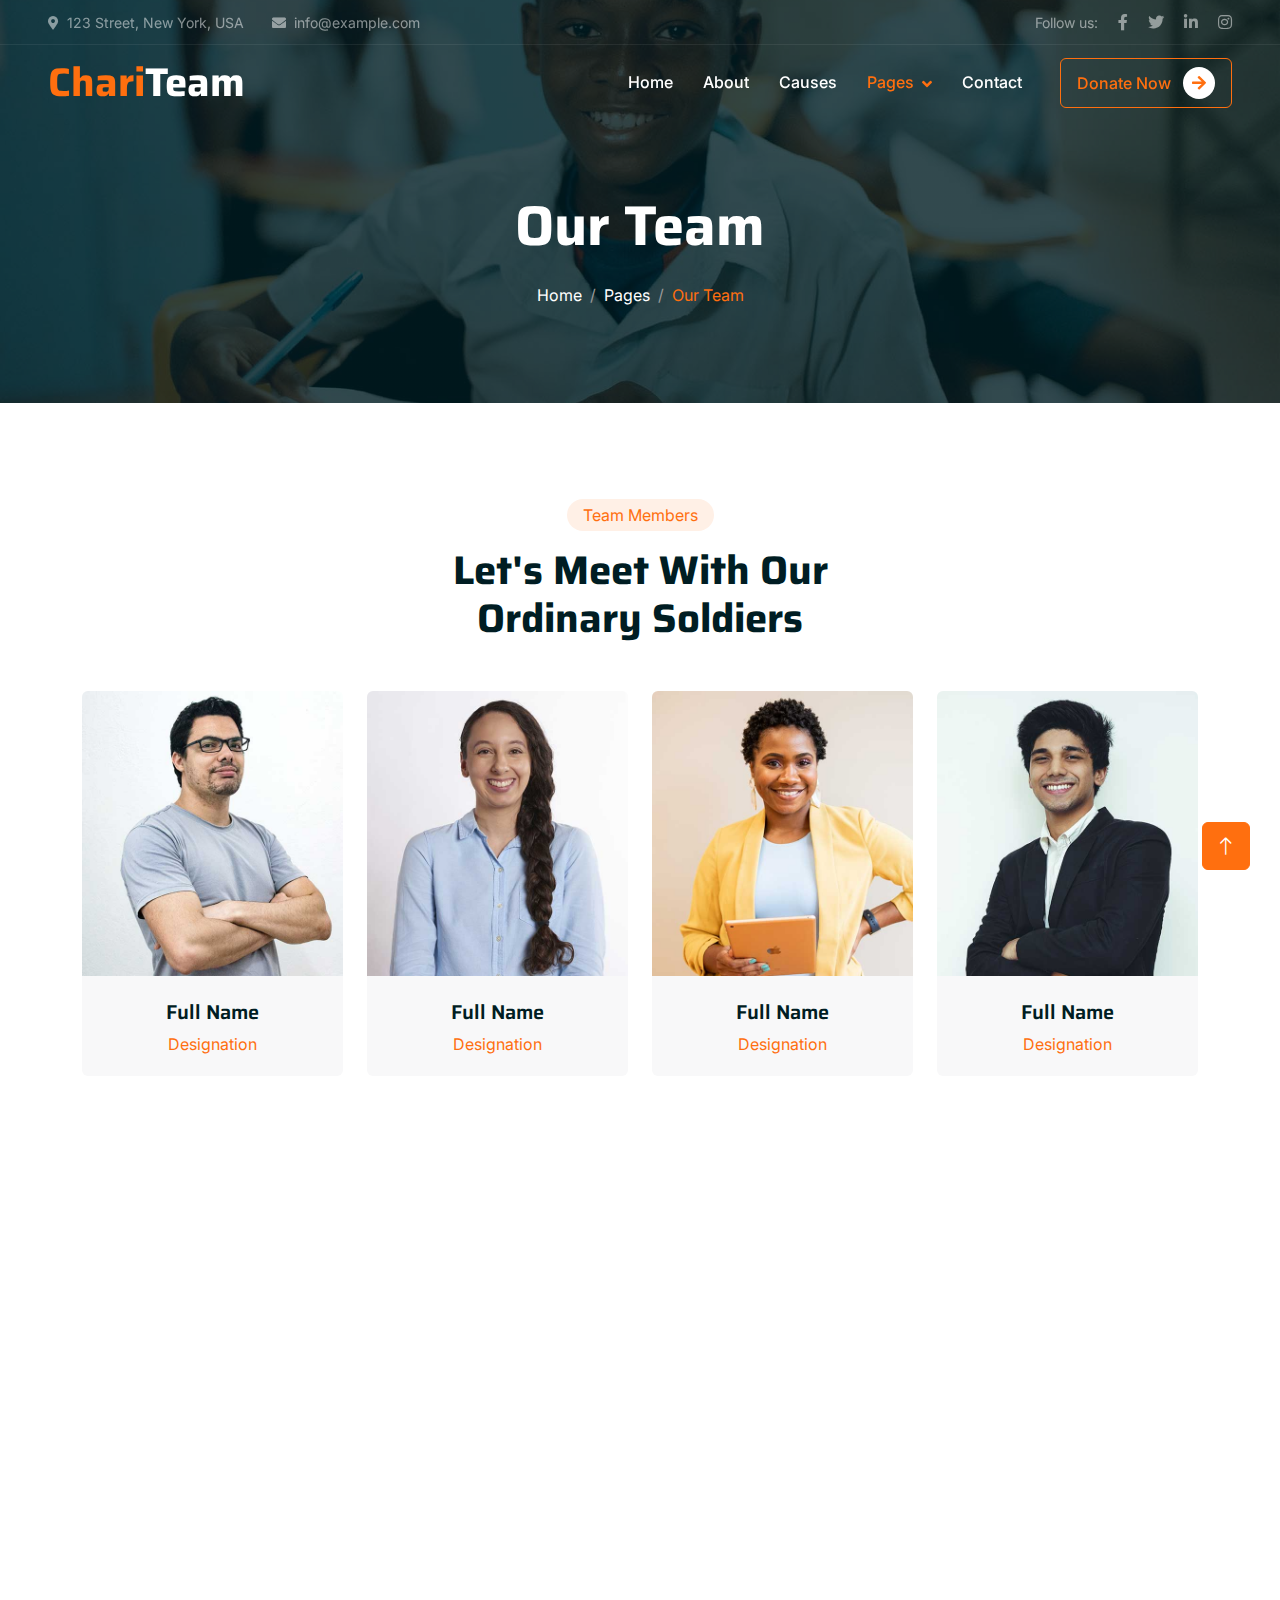
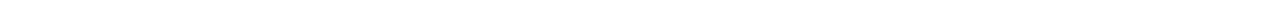
<file: team.html>
<!DOCTYPE html>
<html lang="en">

<head>
    <meta charset="utf-8">
    <title>ChariTeam - Free Nonprofit Website Template</title>
    <meta content="width=device-width, initial-scale=1.0" name="viewport">
    <meta content="" name="keywords">
    <meta content="" name="description">

    <!-- Favicon -->
    <link href="img/favicon.ico" rel="icon">

    <!-- Google Web Fonts -->
    <link rel="preconnect" href="https://fonts.googleapis.com">
    <link rel="preconnect" href="https://fonts.gstatic.com" crossorigin>
    <link href="https://fonts.googleapis.com/css2?family=Inter:wght@400;500;600&family=Saira:wght@500;600;700&display=swap" rel="stylesheet"> 

    <!-- Icon Font Stylesheet -->
    <link href="https://cdnjs.cloudflare.com/ajax/libs/font-awesome/5.10.0/css/all.min.css" rel="stylesheet">
    <link href="https://cdn.jsdelivr.net/npm/bootstrap-icons@1.4.1/font/bootstrap-icons.css" rel="stylesheet">

    <!-- Libraries Stylesheet -->
    <link href="lib/animate/animate.min.css" rel="stylesheet">
    <link href="lib/owlcarousel/assets/owl.carousel.min.css" rel="stylesheet">

    <!-- Customized Bootstrap Stylesheet -->
    <link href="css/bootstrap.min.css" rel="stylesheet">

    <!-- Template Stylesheet -->
    <link href="css/style.css" rel="stylesheet">
</head>

<body>
    <!-- Spinner Start -->
    <div id="spinner" class="show bg-white position-fixed translate-middle w-100 vh-100 top-50 start-50 d-flex align-items-center justify-content-center">
        <div class="spinner-grow text-primary" role="status"></div>
    </div>
    <!-- Spinner End -->


    <!-- Navbar Start -->
    <div class="container-fluid fixed-top px-0 wow fadeIn" data-wow-delay="0.1s">
        <div class="top-bar text-white-50 row gx-0 align-items-center d-none d-lg-flex">
            <div class="col-lg-6 px-5 text-start">
                <small><i class="fa fa-map-marker-alt me-2"></i>123 Street, New York, USA</small>
                <small class="ms-4"><i class="fa fa-envelope me-2"></i>info@example.com</small>
            </div>
            <div class="col-lg-6 px-5 text-end">
                <small>Follow us:</small>
                <a class="text-white-50 ms-3" href=""><i class="fab fa-facebook-f"></i></a>
                <a class="text-white-50 ms-3" href=""><i class="fab fa-twitter"></i></a>
                <a class="text-white-50 ms-3" href=""><i class="fab fa-linkedin-in"></i></a>
                <a class="text-white-50 ms-3" href=""><i class="fab fa-instagram"></i></a>
            </div>
        </div>

        <nav class="navbar navbar-expand-lg navbar-dark py-lg-0 px-lg-5 wow fadeIn" data-wow-delay="0.1s">
            <a href="index.html" class="navbar-brand ms-4 ms-lg-0">
                <h1 class="fw-bold text-primary m-0">Chari<span class="text-white">Team</span></h1>
            </a>
            <button type="button" class="navbar-toggler me-4" data-bs-toggle="collapse" data-bs-target="#navbarCollapse">
                <span class="navbar-toggler-icon"></span>
            </button>
            <div class="collapse navbar-collapse" id="navbarCollapse">
                <div class="navbar-nav ms-auto p-4 p-lg-0">
                    <a href="index.html" class="nav-item nav-link">Home</a>
                    <a href="about.html" class="nav-item nav-link">About</a>
                    <a href="causes.html" class="nav-item nav-link">Causes</a>
                    <div class="nav-item dropdown">
                        <a href="#" class="nav-link dropdown-toggle active" data-bs-toggle="dropdown">Pages</a>
                        <div class="dropdown-menu m-0">
                            <a href="service.html" class="dropdown-item">Service</a>
                            <a href="donate.html" class="dropdown-item">Donate</a>
                            <a href="team.html" class="dropdown-item active">Our Team</a>
                            <a href="testimonial.html" class="dropdown-item">Testimonial</a>
                            <a href="404.html" class="dropdown-item">404 Page</a>
                        </div>
                    </div>
                    <a href="contact.html" class="nav-item nav-link">Contact</a>
                </div>
                <div class="d-none d-lg-flex ms-2">
                    <a class="btn btn-outline-primary py-2 px-3" href="">
                        Donate Now
                        <div class="d-inline-flex btn-sm-square bg-white text-primary rounded-circle ms-2">
                            <i class="fa fa-arrow-right"></i>
                        </div>
                    </a>
                </div>
            </div>
        </nav>
    </div>
    <!-- Navbar End -->


    <!-- Page Header Start -->
    <div class="container-fluid page-header mb-5 wow fadeIn" data-wow-delay="0.1s">
        <div class="container text-center">
            <h1 class="display-4 text-white animated slideInDown mb-4">Our Team</h1>
            <nav aria-label="breadcrumb animated slideInDown">
                <ol class="breadcrumb justify-content-center mb-0">
                    <li class="breadcrumb-item"><a class="text-white" href="#">Home</a></li>
                    <li class="breadcrumb-item"><a class="text-white" href="#">Pages</a></li>
                    <li class="breadcrumb-item text-primary active" aria-current="page">Our Team</li>
                </ol>
            </nav>
        </div>
    </div>
    <!-- Page Header End -->


    <!-- Team Start -->
    <div class="container-xxl py-5">
        <div class="container">
            <div class="text-center mx-auto mb-5 wow fadeInUp" data-wow-delay="0.1s" style="max-width: 500px;">
                <div class="d-inline-block rounded-pill bg-secondary text-primary py-1 px-3 mb-3">Team Members</div>
                <h1 class="display-6 mb-5">Let's Meet With Our Ordinary Soldiers</h1>
            </div>
            <div class="row g-4">
                <div class="col-lg-3 col-md-6 wow fadeInUp" data-wow-delay="0.1s">
                    <div class="team-item position-relative rounded overflow-hidden">
                        <div class="overflow-hidden">
                            <img class="img-fluid" src="img/team-1.jpg" alt="">
                        </div>
                        <div class="team-text bg-light text-center p-4">
                            <h5>Full Name</h5>
                            <p class="text-primary">Designation</p>
                            <div class="team-social text-center">
                                <a class="btn btn-square" href=""><i class="fab fa-facebook-f"></i></a>
                                <a class="btn btn-square" href=""><i class="fab fa-twitter"></i></a>
                                <a class="btn btn-square" href=""><i class="fab fa-instagram"></i></a>
                            </div>
                        </div>
                    </div>
                </div>
                <div class="col-lg-3 col-md-6 wow fadeInUp" data-wow-delay="0.3s">
                    <div class="team-item position-relative rounded overflow-hidden">
                        <div class="overflow-hidden">
                            <img class="img-fluid" src="img/team-2.jpg" alt="">
                        </div>
                        <div class="team-text bg-light text-center p-4">
                            <h5>Full Name</h5>
                            <p class="text-primary">Designation</p>
                            <div class="team-social text-center">
                                <a class="btn btn-square" href=""><i class="fab fa-facebook-f"></i></a>
                                <a class="btn btn-square" href=""><i class="fab fa-twitter"></i></a>
                                <a class="btn btn-square" href=""><i class="fab fa-instagram"></i></a>
                            </div>
                        </div>
                    </div>
                </div>
                <div class="col-lg-3 col-md-6 wow fadeInUp" data-wow-delay="0.5s">
                    <div class="team-item position-relative rounded overflow-hidden">
                        <div class="overflow-hidden">
                            <img class="img-fluid" src="img/team-3.jpg" alt="">
                        </div>
                        <div class="team-text bg-light text-center p-4">
                            <h5>Full Name</h5>
                            <p class="text-primary">Designation</p>
                            <div class="team-social text-center">
                                <a class="btn btn-square" href=""><i class="fab fa-facebook-f"></i></a>
                                <a class="btn btn-square" href=""><i class="fab fa-twitter"></i></a>
                                <a class="btn btn-square" href=""><i class="fab fa-instagram"></i></a>
                            </div>
                        </div>
                    </div>
                </div>
                <div class="col-lg-3 col-md-6 wow fadeInUp" data-wow-delay="0.7s">
                    <div class="team-item position-relative rounded overflow-hidden">
                        <div class="overflow-hidden">
                            <img class="img-fluid" src="img/team-4.jpg" alt="">
                        </div>
                        <div class="team-text bg-light text-center p-4">
                            <h5>Full Name</h5>
                            <p class="text-primary">Designation</p>
                            <div class="team-social text-center">
                                <a class="btn btn-square" href=""><i class="fab fa-facebook-f"></i></a>
                                <a class="btn btn-square" href=""><i class="fab fa-twitter"></i></a>
                                <a class="btn btn-square" href=""><i class="fab fa-instagram"></i></a>
                            </div>
                        </div>
                    </div>
                </div>
            </div>
        </div>
    </div>
    <!-- Team End -->


    <!-- Footer Start -->
    <div class="container-fluid bg-dark text-white-50 footer mt-5 pt-5 wow fadeIn" data-wow-delay="0.1s">
        <div class="container py-5">
            <div class="row g-5">
                <div class="col-lg-3 col-md-6">
                    <h1 class="fw-bold text-primary mb-4">Chari<span class="text-white">Team</span></h1>
                    <p>Diam dolor diam ipsum sit. Aliqu diam amet diam et eos. Clita erat ipsum et lorem et sit, sed stet lorem sit clita</p>
                    <div class="d-flex pt-2">
                        <a class="btn btn-square me-1" href=""><i class="fab fa-twitter"></i></a>
                        <a class="btn btn-square me-1" href=""><i class="fab fa-facebook-f"></i></a>
                        <a class="btn btn-square me-1" href=""><i class="fab fa-youtube"></i></a>
                        <a class="btn btn-square me-0" href=""><i class="fab fa-linkedin-in"></i></a>
                    </div>
                </div>
                <div class="col-lg-3 col-md-6">
                    <h5 class="text-light mb-4">Address</h5>
                    <p><i class="fa fa-map-marker-alt me-3"></i>123 Street, New York, USA</p>
                    <p><i class="fa fa-phone-alt me-3"></i>+012 345 67890</p>
                    <p><i class="fa fa-envelope me-3"></i>info@example.com</p>
                </div>
                <div class="col-lg-3 col-md-6">
                    <h5 class="text-light mb-4">Quick Links</h5>
                    <a class="btn btn-link" href="">About Us</a>
                    <a class="btn btn-link" href="">Contact Us</a>
                    <a class="btn btn-link" href="">Our Services</a>
                    <a class="btn btn-link" href="">Terms & Condition</a>
                    <a class="btn btn-link" href="">Support</a>
                </div>
                <div class="col-lg-3 col-md-6">
                    <h5 class="text-light mb-4">Newsletter</h5>
                    <p>Dolor amet sit justo amet elitr clita ipsum elitr est.</p>
                    <div class="position-relative mx-auto" style="max-width: 400px;">
                        <input class="form-control bg-transparent w-100 py-3 ps-4 pe-5" type="text" placeholder="Your email">
                        <button type="button" class="btn btn-primary py-2 position-absolute top-0 end-0 mt-2 me-2">SignUp</button>
                    </div>
                </div>
            </div>
        </div>
        <div class="container-fluid copyright">
            <div class="container">
                <div class="row">
                    <div class="col-md-6 text-center text-md-start mb-3 mb-md-0">
                        &copy; <a href="#">Your Site Name</a>, All Right Reserved.
                    </div>
                    <div class="col-md-6 text-center text-md-end">
                        <!--/*** This template is free as long as you keep the footer author’s credit link/attribution link/backlink. If you'd like to use the template without the footer author’s credit link/attribution link/backlink, you can purchase the Credit Removal License from "https://htmlcodex.com/credit-removal". Thank you for your support. ***/-->
                        Designed By <a href="https://htmlcodex.com">HTML Codex</a>
                    </div>
                </div>
            </div>
        </div>
    </div>
    <!-- Footer End -->


    <!-- Back to Top -->
    <a href="#" class="btn btn-lg btn-primary btn-lg-square back-to-top"><i class="bi bi-arrow-up"></i></a>


    <!-- JavaScript Libraries -->
    <script src="https://code.jquery.com/jquery-3.4.1.min.js"></script>
    <script src="https://cdn.jsdelivr.net/npm/bootstrap@5.0.0/dist/js/bootstrap.bundle.min.js"></script>
    <script src="lib/wow/wow.min.js"></script>
    <script src="lib/easing/easing.min.js"></script>
    <script src="lib/waypoints/waypoints.min.js"></script>
    <script src="lib/owlcarousel/owl.carousel.min.js"></script>
    <script src="lib/parallax/parallax.min.js"></script>

    <!-- Template Javascript -->
    <script src="js/main.js"></script>
</body>

</html>
</file>
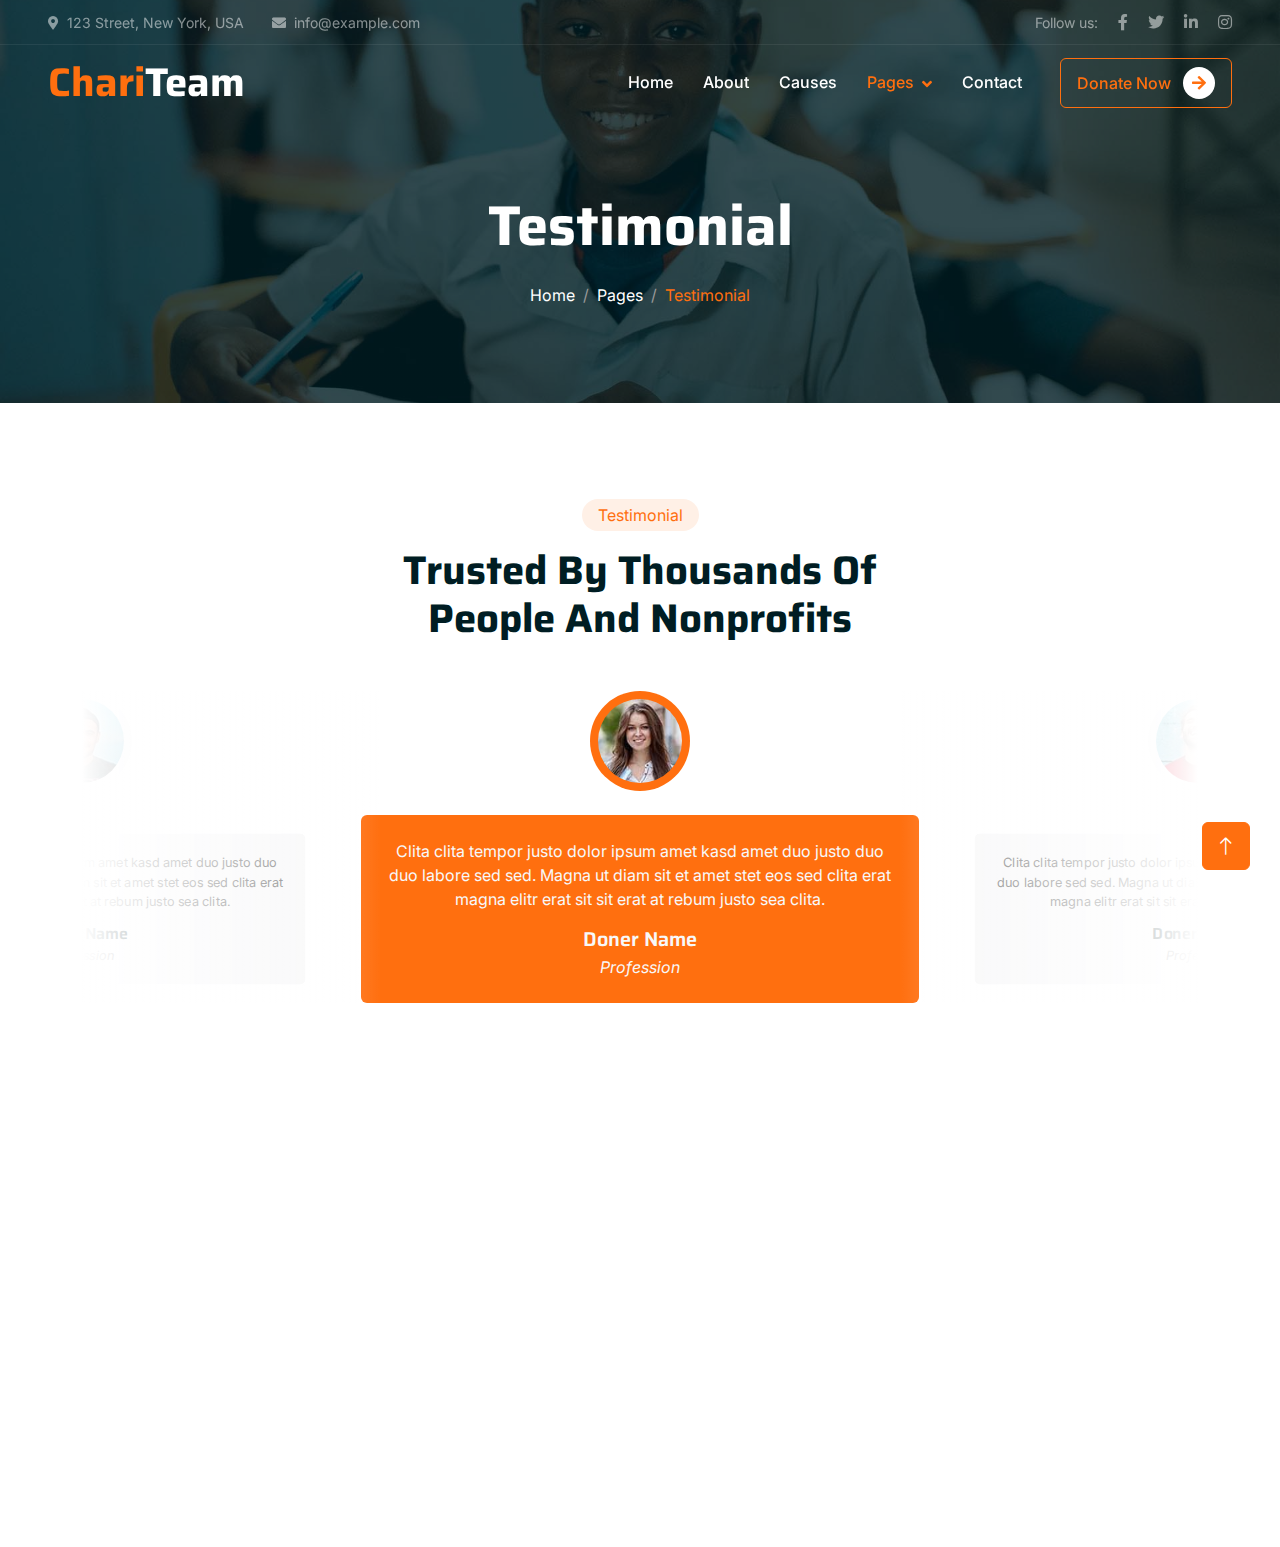
<file: testimonial.html>
<!DOCTYPE html>
<html lang="en">

<head>
    <meta charset="utf-8">
    <title>ChariTeam - Free Nonprofit Website Template</title>
    <meta content="width=device-width, initial-scale=1.0" name="viewport">
    <meta content="" name="keywords">
    <meta content="" name="description">

    <!-- Favicon -->
    <link href="img/favicon.ico" rel="icon">

    <!-- Google Web Fonts -->
    <link rel="preconnect" href="https://fonts.googleapis.com">
    <link rel="preconnect" href="https://fonts.gstatic.com" crossorigin>
    <link href="https://fonts.googleapis.com/css2?family=Inter:wght@400;500;600&family=Saira:wght@500;600;700&display=swap" rel="stylesheet"> 

    <!-- Icon Font Stylesheet -->
    <link href="https://cdnjs.cloudflare.com/ajax/libs/font-awesome/5.10.0/css/all.min.css" rel="stylesheet">
    <link href="https://cdn.jsdelivr.net/npm/bootstrap-icons@1.4.1/font/bootstrap-icons.css" rel="stylesheet">

    <!-- Libraries Stylesheet -->
    <link href="lib/animate/animate.min.css" rel="stylesheet">
    <link href="lib/owlcarousel/assets/owl.carousel.min.css" rel="stylesheet">

    <!-- Customized Bootstrap Stylesheet -->
    <link href="css/bootstrap.min.css" rel="stylesheet">

    <!-- Template Stylesheet -->
    <link href="css/style.css" rel="stylesheet">
</head>

<body>
    <!-- Spinner Start -->
    <div id="spinner" class="show bg-white position-fixed translate-middle w-100 vh-100 top-50 start-50 d-flex align-items-center justify-content-center">
        <div class="spinner-grow text-primary" role="status"></div>
    </div>
    <!-- Spinner End -->


    <!-- Navbar Start -->
    <div class="container-fluid fixed-top px-0 wow fadeIn" data-wow-delay="0.1s">
        <div class="top-bar text-white-50 row gx-0 align-items-center d-none d-lg-flex">
            <div class="col-lg-6 px-5 text-start">
                <small><i class="fa fa-map-marker-alt me-2"></i>123 Street, New York, USA</small>
                <small class="ms-4"><i class="fa fa-envelope me-2"></i>info@example.com</small>
            </div>
            <div class="col-lg-6 px-5 text-end">
                <small>Follow us:</small>
                <a class="text-white-50 ms-3" href=""><i class="fab fa-facebook-f"></i></a>
                <a class="text-white-50 ms-3" href=""><i class="fab fa-twitter"></i></a>
                <a class="text-white-50 ms-3" href=""><i class="fab fa-linkedin-in"></i></a>
                <a class="text-white-50 ms-3" href=""><i class="fab fa-instagram"></i></a>
            </div>
        </div>

        <nav class="navbar navbar-expand-lg navbar-dark py-lg-0 px-lg-5 wow fadeIn" data-wow-delay="0.1s">
            <a href="index.html" class="navbar-brand ms-4 ms-lg-0">
                <h1 class="fw-bold text-primary m-0">Chari<span class="text-white">Team</span></h1>
            </a>
            <button type="button" class="navbar-toggler me-4" data-bs-toggle="collapse" data-bs-target="#navbarCollapse">
                <span class="navbar-toggler-icon"></span>
            </button>
            <div class="collapse navbar-collapse" id="navbarCollapse">
                <div class="navbar-nav ms-auto p-4 p-lg-0">
                    <a href="index.html" class="nav-item nav-link">Home</a>
                    <a href="about.html" class="nav-item nav-link">About</a>
                    <a href="causes.html" class="nav-item nav-link">Causes</a>
                    <div class="nav-item dropdown">
                        <a href="#" class="nav-link dropdown-toggle active" data-bs-toggle="dropdown">Pages</a>
                        <div class="dropdown-menu m-0">
                            <a href="service.html" class="dropdown-item">Service</a>
                            <a href="donate.html" class="dropdown-item">Donate</a>
                            <a href="team.html" class="dropdown-item">Our Team</a>
                            <a href="testimonial.html" class="dropdown-item active">Testimonial</a>
                            <a href="404.html" class="dropdown-item">404 Page</a>
                        </div>
                    </div>
                    <a href="contact.html" class="nav-item nav-link">Contact</a>
                </div>
                <div class="d-none d-lg-flex ms-2">
                    <a class="btn btn-outline-primary py-2 px-3" href="">
                        Donate Now
                        <div class="d-inline-flex btn-sm-square bg-white text-primary rounded-circle ms-2">
                            <i class="fa fa-arrow-right"></i>
                        </div>
                    </a>
                </div>
            </div>
        </nav>
    </div>
    <!-- Navbar End -->


    <!-- Page Header Start -->
    <div class="container-fluid page-header mb-5 wow fadeIn" data-wow-delay="0.1s">
        <div class="container text-center">
            <h1 class="display-4 text-white animated slideInDown mb-4">Testimonial</h1>
            <nav aria-label="breadcrumb animated slideInDown">
                <ol class="breadcrumb justify-content-center mb-0">
                    <li class="breadcrumb-item"><a class="text-white" href="#">Home</a></li>
                    <li class="breadcrumb-item"><a class="text-white" href="#">Pages</a></li>
                    <li class="breadcrumb-item text-primary active" aria-current="page">Testimonial</li>
                </ol>
            </nav>
        </div>
    </div>
    <!-- Page Header End -->


    <!-- Testimonial Start -->
    <div class="container-xxl py-5">
        <div class="container">
            <div class="text-center mx-auto mb-5 wow fadeInUp" data-wow-delay="0.1s" style="max-width: 500px;">
                <div class="d-inline-block rounded-pill bg-secondary text-primary py-1 px-3 mb-3">Testimonial</div>
                <h1 class="display-6 mb-5">Trusted By Thousands Of People And Nonprofits</h1>
            </div>
            <div class="owl-carousel testimonial-carousel wow fadeInUp" data-wow-delay="0.1s">
                <div class="testimonial-item text-center">
                    <img class="img-fluid bg-light rounded-circle p-2 mx-auto mb-4" src="img/testimonial-1.jpg" style="width: 100px; height: 100px;">
                    <div class="testimonial-text rounded text-center p-4">
                        <p>Clita clita tempor justo dolor ipsum amet kasd amet duo justo duo duo labore sed sed. Magna ut diam sit et amet stet eos sed clita erat magna elitr erat sit sit erat at rebum justo sea clita.</p>
                        <h5 class="mb-1">Doner Name</h5>
                        <span class="fst-italic">Profession</span>
                    </div>
                </div>
                <div class="testimonial-item text-center">
                    <img class="img-fluid bg-light rounded-circle p-2 mx-auto mb-4" src="img/testimonial-2.jpg" style="width: 100px; height: 100px;">
                    <div class="testimonial-text rounded text-center p-4">
                        <p>Clita clita tempor justo dolor ipsum amet kasd amet duo justo duo duo labore sed sed. Magna ut diam sit et amet stet eos sed clita erat magna elitr erat sit sit erat at rebum justo sea clita.</p>
                        <h5 class="mb-1">Doner Name</h5>
                        <span class="fst-italic">Profession</span>
                    </div>
                </div>
                <div class="testimonial-item text-center">
                    <img class="img-fluid bg-light rounded-circle p-2 mx-auto mb-4" src="img/testimonial-3.jpg" style="width: 100px; height: 100px;">
                    <div class="testimonial-text rounded text-center p-4">
                        <p>Clita clita tempor justo dolor ipsum amet kasd amet duo justo duo duo labore sed sed. Magna ut diam sit et amet stet eos sed clita erat magna elitr erat sit sit erat at rebum justo sea clita.</p>
                        <h5 class="mb-1">Doner Name</h5>
                        <span class="fst-italic">Profession</span>
                    </div>
                </div>
            </div>
        </div>
    </div>
    <!-- Testimonial End -->
        

    <!-- Footer Start -->
    <div class="container-fluid bg-dark text-white-50 footer mt-5 pt-5 wow fadeIn" data-wow-delay="0.1s">
        <div class="container py-5">
            <div class="row g-5">
                <div class="col-lg-3 col-md-6">
                    <h1 class="fw-bold text-primary mb-4">Chari<span class="text-white">Team</span></h1>
                    <p>Diam dolor diam ipsum sit. Aliqu diam amet diam et eos. Clita erat ipsum et lorem et sit, sed stet lorem sit clita</p>
                    <div class="d-flex pt-2">
                        <a class="btn btn-square me-1" href=""><i class="fab fa-twitter"></i></a>
                        <a class="btn btn-square me-1" href=""><i class="fab fa-facebook-f"></i></a>
                        <a class="btn btn-square me-1" href=""><i class="fab fa-youtube"></i></a>
                        <a class="btn btn-square me-0" href=""><i class="fab fa-linkedin-in"></i></a>
                    </div>
                </div>
                <div class="col-lg-3 col-md-6">
                    <h5 class="text-light mb-4">Address</h5>
                    <p><i class="fa fa-map-marker-alt me-3"></i>123 Street, New York, USA</p>
                    <p><i class="fa fa-phone-alt me-3"></i>+012 345 67890</p>
                    <p><i class="fa fa-envelope me-3"></i>info@example.com</p>
                </div>
                <div class="col-lg-3 col-md-6">
                    <h5 class="text-light mb-4">Quick Links</h5>
                    <a class="btn btn-link" href="">About Us</a>
                    <a class="btn btn-link" href="">Contact Us</a>
                    <a class="btn btn-link" href="">Our Services</a>
                    <a class="btn btn-link" href="">Terms & Condition</a>
                    <a class="btn btn-link" href="">Support</a>
                </div>
                <div class="col-lg-3 col-md-6">
                    <h5 class="text-light mb-4">Newsletter</h5>
                    <p>Dolor amet sit justo amet elitr clita ipsum elitr est.</p>
                    <div class="position-relative mx-auto" style="max-width: 400px;">
                        <input class="form-control bg-transparent w-100 py-3 ps-4 pe-5" type="text" placeholder="Your email">
                        <button type="button" class="btn btn-primary py-2 position-absolute top-0 end-0 mt-2 me-2">SignUp</button>
                    </div>
                </div>
            </div>
        </div>
        <div class="container-fluid copyright">
            <div class="container">
                <div class="row">
                    <div class="col-md-6 text-center text-md-start mb-3 mb-md-0">
                        &copy; <a href="#">Your Site Name</a>, All Right Reserved.
                    </div>
                    <div class="col-md-6 text-center text-md-end">
                        <!--/*** This template is free as long as you keep the footer author’s credit link/attribution link/backlink. If you'd like to use the template without the footer author’s credit link/attribution link/backlink, you can purchase the Credit Removal License from "https://htmlcodex.com/credit-removal". Thank you for your support. ***/-->
                        Designed By <a href="https://htmlcodex.com">HTML Codex</a>
                    </div>
                </div>
            </div>
        </div>
    </div>
    <!-- Footer End -->


    <!-- Back to Top -->
    <a href="#" class="btn btn-lg btn-primary btn-lg-square back-to-top"><i class="bi bi-arrow-up"></i></a>


    <!-- JavaScript Libraries -->
    <script src="https://code.jquery.com/jquery-3.4.1.min.js"></script>
    <script src="https://cdn.jsdelivr.net/npm/bootstrap@5.0.0/dist/js/bootstrap.bundle.min.js"></script>
    <script src="lib/wow/wow.min.js"></script>
    <script src="lib/easing/easing.min.js"></script>
    <script src="lib/waypoints/waypoints.min.js"></script>
    <script src="lib/owlcarousel/owl.carousel.min.js"></script>
    <script src="lib/parallax/parallax.min.js"></script>

    <!-- Template Javascript -->
    <script src="js/main.js"></script>
</body>

</html>
</file>
<file: css/style.css>
/********** Template CSS **********/
:root {
    --primary: #FF6F0F;
    --secondary: #FFF0E6;
    --light: #F8F8F9;
    --dark: #001D23;
}

.back-to-top {
    position: fixed;
    display: none;
    right: 30px;
    bottom: 30px;
    z-index: 99;
}


/*** Spinner ***/
#spinner {
    opacity: 0;
    visibility: hidden;
    transition: opacity .5s ease-out, visibility 0s linear .5s;
    z-index: 99999;
}

#spinner.show {
    transition: opacity .5s ease-out, visibility 0s linear 0s;
    visibility: visible;
    opacity: 1;
}


/*** Button ***/
.btn {
    font-weight: 500;
    transition: .5s;
}

.btn.btn-primary,
.btn.btn-outline-primary:hover {
    color: #FFFFFF;
}

.btn.btn-primary:hover {
    color: var(--primary);
    background: transparent;
}

.btn-square {
    width: 38px;
    height: 38px;
}

.btn-sm-square {
    width: 32px;
    height: 32px;
}

.btn-lg-square {
    width: 48px;
    height: 48px;
}

.btn-square,
.btn-sm-square,
.btn-lg-square {
    padding: 0;
    display: flex;
    align-items: center;
    justify-content: center;
    font-weight: normal;
}


/*** Navbar ***/
.fixed-top {
    transition: .5s;
}

.top-bar {
    height: 45px;
    border-bottom: 1px solid rgba(255, 255, 255, .07);
}

.navbar .dropdown-toggle::after {
    border: none;
    content: "\f107";
    font-family: "Font Awesome 5 Free";
    font-weight: 900;
    vertical-align: middle;
    margin-left: 8px;
}

.navbar .navbar-nav .nav-link {
    margin-right: 30px;
    padding: 25px 0;
    color: #FFFFFF;
    font-weight: 500;
    outline: none;
}

.navbar .navbar-nav .nav-link:hover,
.navbar .navbar-nav .nav-link.active {
    color: var(--primary);
}

@media (max-width: 991.98px) {
    .navbar .navbar-nav {
        margin-top: 10px;
        border-top: 1px solid rgba(0, 0, 0, .07);
        background: var(--dark);
    }

    .navbar .navbar-nav .nav-link {
        padding: 10px 0;
    }
}

@media (min-width: 992px) {
    .navbar .nav-item .dropdown-menu {
        display: block;
        visibility: hidden;
        top: 100%;
        transform: rotateX(-75deg);
        transform-origin: 0% 0%;
        transition: .5s;
        opacity: 0;
    }

    .navbar .nav-item:hover .dropdown-menu {
        transform: rotateX(0deg);
        visibility: visible;
        transition: .5s;
        opacity: 1;
    }
}


/*** Header ***/
.carousel-caption {
    top: 0;
    left: 0;
    right: 0;
    bottom: 0;
    display: flex;
    align-items: center;
    justify-content: center;
    text-align: center;
    background: rgba(0, 29, 35, .8);
    z-index: 1;
}

.carousel-control-prev,
.carousel-control-next {
    width: 15%;
}

.carousel-control-prev-icon,
.carousel-control-next-icon {
    width: 3rem;
    height: 3rem;
    background-color: var(--dark);
    border: 12px solid var(--dark);
    border-radius: 3rem;
}

@media (max-width: 768px) {
    #header-carousel .carousel-item {
        position: relative;
        min-height: 450px;
    }
    
    #header-carousel .carousel-item img {
        position: absolute;
        width: 100%;
        height: 100%;
        object-fit: cover;
    }
}

.page-header {
    padding-top: 12rem;
    padding-bottom: 6rem;
    background: linear-gradient(rgba(0, 29, 35, .8), rgba(0, 29, 35, .8)), url(../img/carousel-1.jpg) center center no-repeat;
    background-size: cover;
}

.page-header .breadcrumb-item+.breadcrumb-item::before {
    color: #999999;
}


/*** Causes ***/
.causes-item .progress {
    height: 5px;
    border-radius: 0;
    overflow: visible;
}

.causes-item .progress .progress-bar {
    position: relative;
    overflow: visible;
    width: 0px;
    border-radius: 0;
    transition: 5s;
}

.causes-item .progress .progress-bar span {
    position: absolute;
    top: -7px;
    right: 0;
    width: 40px;
    height: 19px;
    display: flex;
    align-items: center;
    justify-content: center;
    font-size: 12px;
    background: var(--primary);
    color: #FFFFFF;
}

.causes-item .causes-overlay {
    position: absolute;
    width: 100%;
    height: 0;
    top: 0;
    left: 0;
    display: flex;
    align-items: center;
    justify-content: center;
    background: rgba(0, 0, 0, .5);
    overflow: hidden;
    opacity: 0;
    transition: .5s;
}

.causes-item:hover .causes-overlay {
    height: 100%;
    opacity: 1;
}


/*** Service ***/
.service-item {
    box-shadow: 0 0 45px rgba(0, 0, 0, .06);
}


/*** Donate ***/
.donate {
    background: rgba(0, 29, 35, .8);
}

.btn-group .btn-light:hover,
.btn-group input[type="radio"]:checked+label {
    color: var(--primary);
    border-color: var(--primary);
}


/*** Team ***/
.team-item img {
    position: relative;
    top: 0;
    transition: .5s;
}

.team-item:hover img {
    top: -30px;
}

.team-item .team-text {
    position: relative;
    height: 100px;
    transition: .5s;
}

.team-item:hover .team-text {
    margin-top: -60px;
    height: 160px;
}

.team-item .team-text .team-social {
    opacity: 0;
    transition: .5s;
}

.team-item:hover .team-text .team-social {
    opacity: 1;
}

.team-item .team-social .btn {
    display: inline-flex;
    color: var(--primary);
    background: #FFFFFF;
    border-radius: 40px;
}

.team-item .team-social .btn:hover {
    color: #FFFFFF;
    background: var(--primary);
}


/*** Testimonial ***/
.testimonial-carousel::before {
    position: absolute;
    content: "";
    top: 0;
    left: 0;
    height: 100%;
    width: 0;
    background: linear-gradient(to right, rgba(255, 255, 255, 1) 0%, rgba(255, 255, 255, 0) 100%);
    z-index: 1;
}

.testimonial-carousel::after {
    position: absolute;
    content: "";
    top: 0;
    right: 0;
    height: 100%;
    width: 0;
    background: linear-gradient(to left, rgba(255, 255, 255, 1) 0%, rgba(255, 255, 255, 0) 100%);
    z-index: 1;
}

@media (min-width: 768px) {
    .testimonial-carousel::before,
    .testimonial-carousel::after {
        width: 200px;
    }
}

@media (min-width: 992px) {
    .testimonial-carousel::before,
    .testimonial-carousel::after {
        width: 300px;
    }
}

.testimonial-carousel .owl-item .testimonial-text {
    background: var(--light);
    transform: scale(.8);
    transition: .5s;
}

.testimonial-carousel .owl-item.center .testimonial-text {
    background: var(--primary);
    transform: scale(1);
}

.testimonial-carousel .owl-item .testimonial-text *,
.testimonial-carousel .owl-item .testimonial-item img {
    transition: .5s;
}

.testimonial-carousel .owl-item.center .testimonial-text * {
    color: var(--light) !important;
}

.testimonial-carousel .owl-item.center .testimonial-item img {
    background: var(--primary) !important;
} 

.testimonial-carousel .owl-nav {
    position: absolute;
    width: 350px;
    top: 15px;
    left: 50%;
    transform: translateX(-50%);
    display: flex;
    justify-content: space-between;
    opacity: 0;
    transition: .5s;
    z-index: 1;
}

.testimonial-carousel:hover .owl-nav {
    width: 300px;
    opacity: 1;
}

.testimonial-carousel .owl-nav .owl-prev,
.testimonial-carousel .owl-nav .owl-next {
    position: relative;
    color: var(--primary);
    font-size: 45px;
    transition: .5s;
}

.testimonial-carousel .owl-nav .owl-prev:hover,
.testimonial-carousel .owl-nav .owl-next:hover {
    color: var(--dark);
}


/*** Footer ***/

.footer .btn.btn-link {
    display: block;
    margin-bottom: 5px;
    padding: 0;
    text-align: left;
    color: rgba(255,255,255,0.5);
    font-weight: normal;
    text-transform: capitalize;
    transition: .3s;
}

.footer .btn.btn-link::before {
    position: relative;
    content: "\f105";
    font-family: "Font Awesome 5 Free";
    font-weight: 900;
    color: rgba(255,255,255,0.5);
    margin-right: 10px;
}

.footer .btn.btn-link:hover {
    color: var(--light);
    letter-spacing: 1px;
    box-shadow: none;
}

.footer .btn.btn-square {
    color: rgba(255,255,255,0.5);
    border: 1px solid rgba(255,255,255,0.5);
}

.footer .btn.btn-square:hover {
    color: var(--secondary);
    border-color: var(--light);
}

.footer .copyright {
    padding: 25px 0;
    font-size: 15px;
    border-top: 1px solid rgba(256, 256, 256, .1);
}

.footer .copyright a {
    color: var(--secondary);
}

.footer .copyright a:hover {
    color: var(--primary);
}
</file>
<file: EN/css/style.css>
/********** Template CSS **********/
:root {
    --primary: #FF6F0F;
    --secondary: #FFF0E6;
    --light: #F8F8F9;
    --dark: #001D23;
}

.back-to-top {
    position: fixed;
    display: none;
    right: 30px;
    bottom: 30px;
    z-index: 99;
}


/*** Spinner ***/
#spinner {
    opacity: 0;
    visibility: hidden;
    transition: opacity .5s ease-out, visibility 0s linear .5s;
    z-index: 99999;
}

#spinner.show {
    transition: opacity .5s ease-out, visibility 0s linear 0s;
    visibility: visible;
    opacity: 1;
}


/*** Button ***/
.btn {
    font-weight: 500;
    transition: .5s;
}

.btn.btn-primary,
.btn.btn-outline-primary:hover {
    color: #FFFFFF;
}

.btn.btn-primary:hover {
    color: var(--primary);
    background: transparent;
}

.btn-square {
    width: 38px;
    height: 38px;
}

.btn-sm-square {
    width: 32px;
    height: 32px;
}

.btn-lg-square {
    width: 48px;
    height: 48px;
}

.btn-square,
.btn-sm-square,
.btn-lg-square {
    padding: 0;
    display: flex;
    align-items: center;
    justify-content: center;
    font-weight: normal;
}


/*** Navbar ***/
.fixed-top {
    transition: .5s;
}

.top-bar {
    height: 45px;
    border-bottom: 1px solid rgba(255, 255, 255, .07);
}

.navbar .dropdown-toggle::after {
    border: none;
    content: "\f107";
    font-family: "Font Awesome 5 Free";
    font-weight: 900;
    vertical-align: middle;
    margin-left: 8px;
}

.navbar .navbar-nav .nav-link {
    margin-right: 30px;
    padding: 25px 0;
    color: #FFFFFF;
    font-weight: 500;
    outline: none;
}

.navbar .navbar-nav .nav-link:hover,
.navbar .navbar-nav .nav-link.active {
    color: var(--primary);
}

@media (max-width: 991.98px) {
    .navbar .navbar-nav {
        margin-top: 10px;
        border-top: 1px solid rgba(0, 0, 0, .07);
        background: var(--dark);
    }

    .navbar .navbar-nav .nav-link {
        padding: 10px 0;
    }
}

@media (min-width: 992px) {
    .navbar .nav-item .dropdown-menu {
        display: block;
        visibility: hidden;
        top: 100%;
        transform: rotateX(-75deg);
        transform-origin: 0% 0%;
        transition: .5s;
        opacity: 0;
    }

    .navbar .nav-item:hover .dropdown-menu {
        transform: rotateX(0deg);
        visibility: visible;
        transition: .5s;
        opacity: 1;
    }
}


/*** Header ***/
.carousel-caption {
    top: 0;
    left: 0;
    right: 0;
    bottom: 0;
    display: flex;
    align-items: center;
    justify-content: center;
    text-align: center;
    background: rgba(0, 29, 35, .8);
    z-index: 1;
}

.carousel-control-prev,
.carousel-control-next {
    width: 15%;
}

.carousel-control-prev-icon,
.carousel-control-next-icon {
    width: 3rem;
    height: 3rem;
    background-color: var(--dark);
    border: 12px solid var(--dark);
    border-radius: 3rem;
}

@media (max-width: 768px) {
    #header-carousel .carousel-item {
        position: relative;
        min-height: 450px;
    }
    
    #header-carousel .carousel-item img {
        position: absolute;
        width: 100%;
        height: 100%;
        object-fit: cover;
    }
}

.page-header {
    padding-top: 12rem;
    padding-bottom: 6rem;
    background: linear-gradient(rgba(0, 29, 35, .8), rgba(0, 29, 35, .8)), url(../img/carousel-1.jpg) center center no-repeat;
    background-size: cover;
}

.page-header .breadcrumb-item+.breadcrumb-item::before {
    color: #999999;
}


/*** Causes ***/
.causes-item .progress {
    height: 5px;
    border-radius: 0;
    overflow: visible;
}

.causes-item .progress .progress-bar {
    position: relative;
    overflow: visible;
    width: 0px;
    border-radius: 0;
    transition: 5s;
}

.causes-item .progress .progress-bar span {
    position: absolute;
    top: -7px;
    right: 0;
    width: 40px;
    height: 19px;
    display: flex;
    align-items: center;
    justify-content: center;
    font-size: 12px;
    background: var(--primary);
    color: #FFFFFF;
}

.causes-item .causes-overlay {
    position: absolute;
    width: 100%;
    height: 0;
    top: 0;
    left: 0;
    display: flex;
    align-items: center;
    justify-content: center;
    background: rgba(0, 0, 0, .5);
    overflow: hidden;
    opacity: 0;
    transition: .5s;
}

.causes-item:hover .causes-overlay {
    height: 100%;
    opacity: 1;
}


/*** Service ***/
.service-item {
    box-shadow: 0 0 45px rgba(0, 0, 0, .06);
}


/*** Donate ***/
.donate {
    background: rgba(0, 29, 35, .8);
}

.btn-group .btn-light:hover,
.btn-group input[type="radio"]:checked+label {
    color: var(--primary);
    border-color: var(--primary);
}


/*** Team ***/
.team-item img {
    position: relative;
    top: 0;
    transition: .5s;
}

.team-item:hover img {
    top: -30px;
}

.team-item .team-text {
    position: relative;
    height: 100px;
    transition: .5s;
}

.team-item:hover .team-text {
    margin-top: -60px;
    height: 160px;
}

.team-item .team-text .team-social {
    opacity: 0;
    transition: .5s;
}

.team-item:hover .team-text .team-social {
    opacity: 1;
}

.team-item .team-social .btn {
    display: inline-flex;
    color: var(--primary);
    background: #FFFFFF;
    border-radius: 40px;
}

.team-item .team-social .btn:hover {
    color: #FFFFFF;
    background: var(--primary);
}


/*** Testimonial ***/
.testimonial-carousel::before {
    position: absolute;
    content: "";
    top: 0;
    left: 0;
    height: 100%;
    width: 0;
    background: linear-gradient(to right, rgba(255, 255, 255, 1) 0%, rgba(255, 255, 255, 0) 100%);
    z-index: 1;
}

.testimonial-carousel::after {
    position: absolute;
    content: "";
    top: 0;
    right: 0;
    height: 100%;
    width: 0;
    background: linear-gradient(to left, rgba(255, 255, 255, 1) 0%, rgba(255, 255, 255, 0) 100%);
    z-index: 1;
}

@media (min-width: 768px) {
    .testimonial-carousel::before,
    .testimonial-carousel::after {
        width: 200px;
    }
}

@media (min-width: 992px) {
    .testimonial-carousel::before,
    .testimonial-carousel::after {
        width: 300px;
    }
}

.testimonial-carousel .owl-item .testimonial-text {
    background: var(--light);
    transform: scale(.8);
    transition: .5s;
}

.testimonial-carousel .owl-item.center .testimonial-text {
    background: var(--primary);
    transform: scale(1);
}

.testimonial-carousel .owl-item .testimonial-text *,
.testimonial-carousel .owl-item .testimonial-item img {
    transition: .5s;
}

.testimonial-carousel .owl-item.center .testimonial-text * {
    color: var(--light) !important;
}

.testimonial-carousel .owl-item.center .testimonial-item img {
    background: var(--primary) !important;
} 

.testimonial-carousel .owl-nav {
    position: absolute;
    width: 350px;
    top: 15px;
    left: 50%;
    transform: translateX(-50%);
    display: flex;
    justify-content: space-between;
    opacity: 0;
    transition: .5s;
    z-index: 1;
}

.testimonial-carousel:hover .owl-nav {
    width: 300px;
    opacity: 1;
}

.testimonial-carousel .owl-nav .owl-prev,
.testimonial-carousel .owl-nav .owl-next {
    position: relative;
    color: var(--primary);
    font-size: 45px;
    transition: .5s;
}

.testimonial-carousel .owl-nav .owl-prev:hover,
.testimonial-carousel .owl-nav .owl-next:hover {
    color: var(--dark);
}


/*** Footer ***/

.footer .btn.btn-link {
    display: block;
    margin-bottom: 5px;
    padding: 0;
    text-align: left;
    color: rgba(255,255,255,0.5);
    font-weight: normal;
    text-transform: capitalize;
    transition: .3s;
}

.footer .btn.btn-link::before {
    position: relative;
    content: "\f105";
    font-family: "Font Awesome 5 Free";
    font-weight: 900;
    color: rgba(255,255,255,0.5);
    margin-right: 10px;
}

.footer .btn.btn-link:hover {
    color: var(--light);
    letter-spacing: 1px;
    box-shadow: none;
}

.footer .btn.btn-square {
    color: rgba(255,255,255,0.5);
    border: 1px solid rgba(255,255,255,0.5);
}

.footer .btn.btn-square:hover {
    color: var(--secondary);
    border-color: var(--light);
}

.footer .copyright {
    padding: 25px 0;
    font-size: 15px;
    border-top: 1px solid rgba(256, 256, 256, .1);
}

.footer .copyright a {
    color: var(--secondary);
}

.footer .copyright a:hover {
    color: var(--primary);
}
</file>
